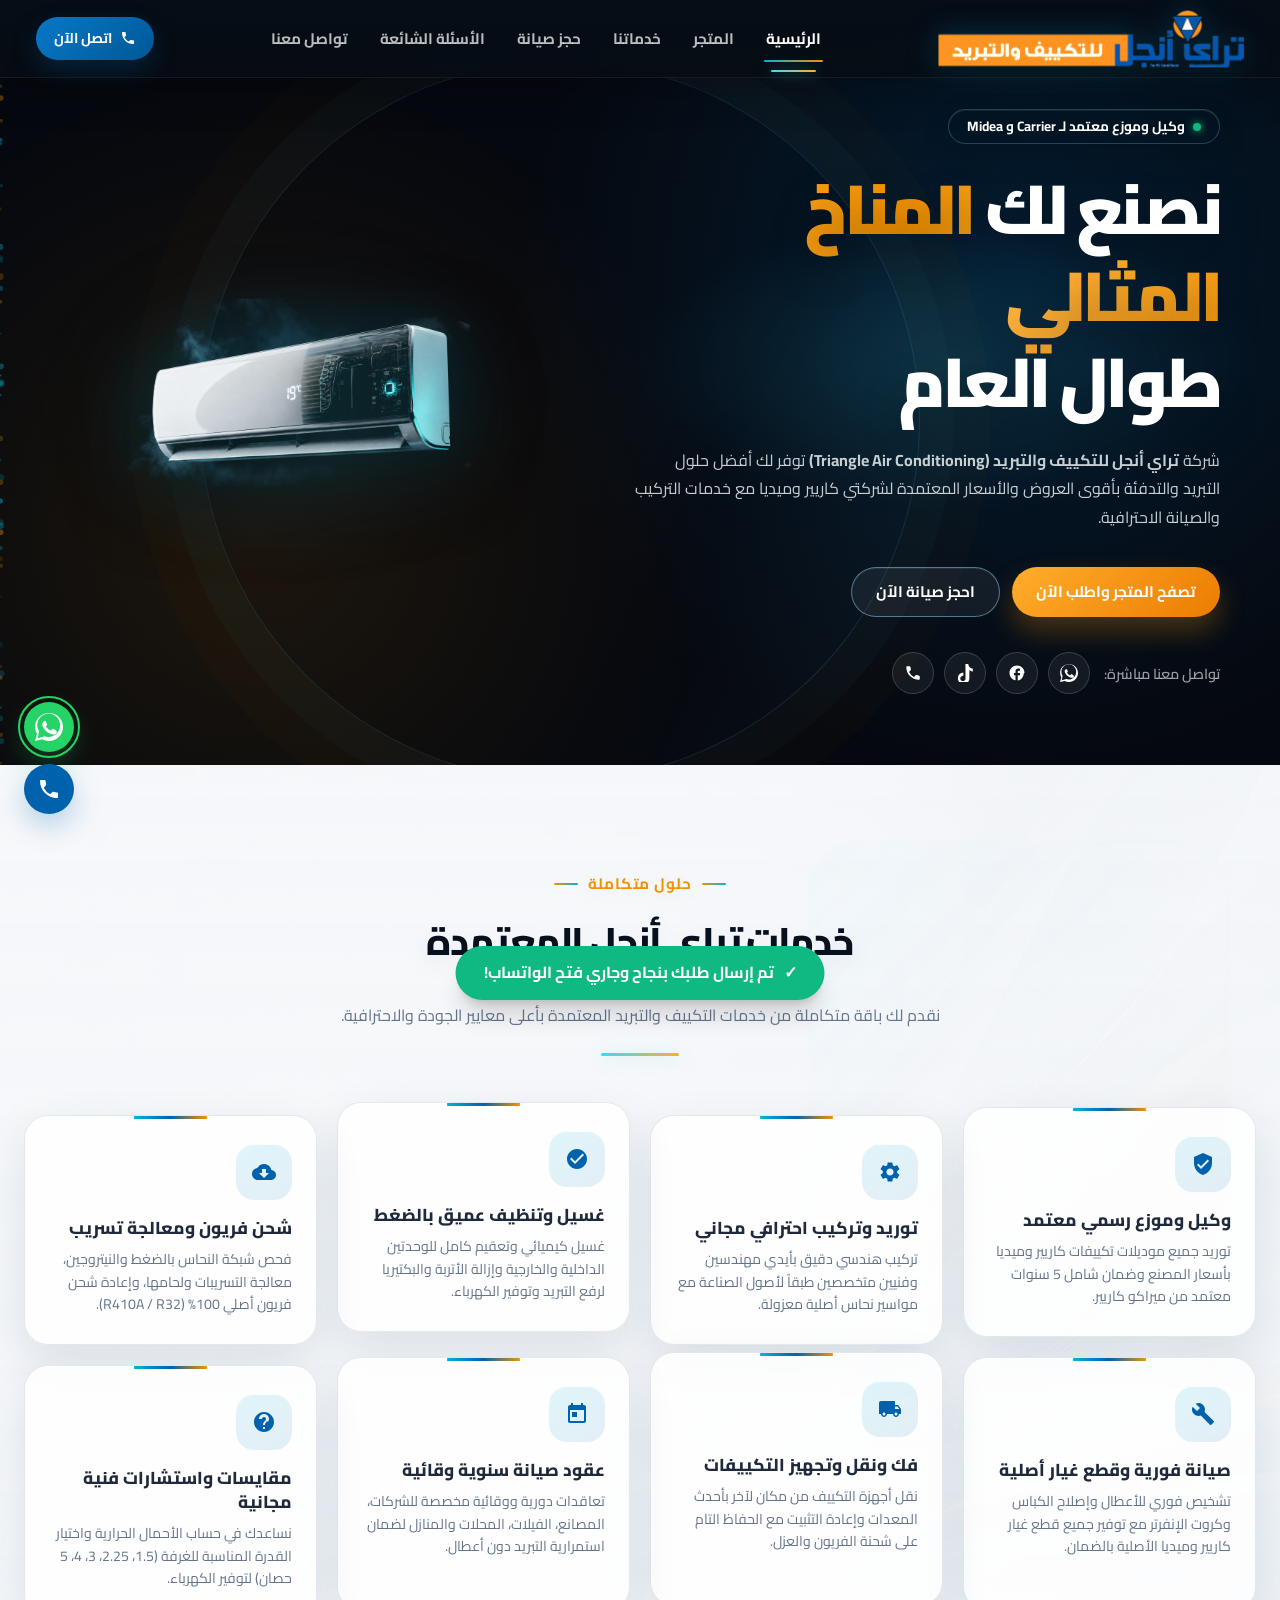
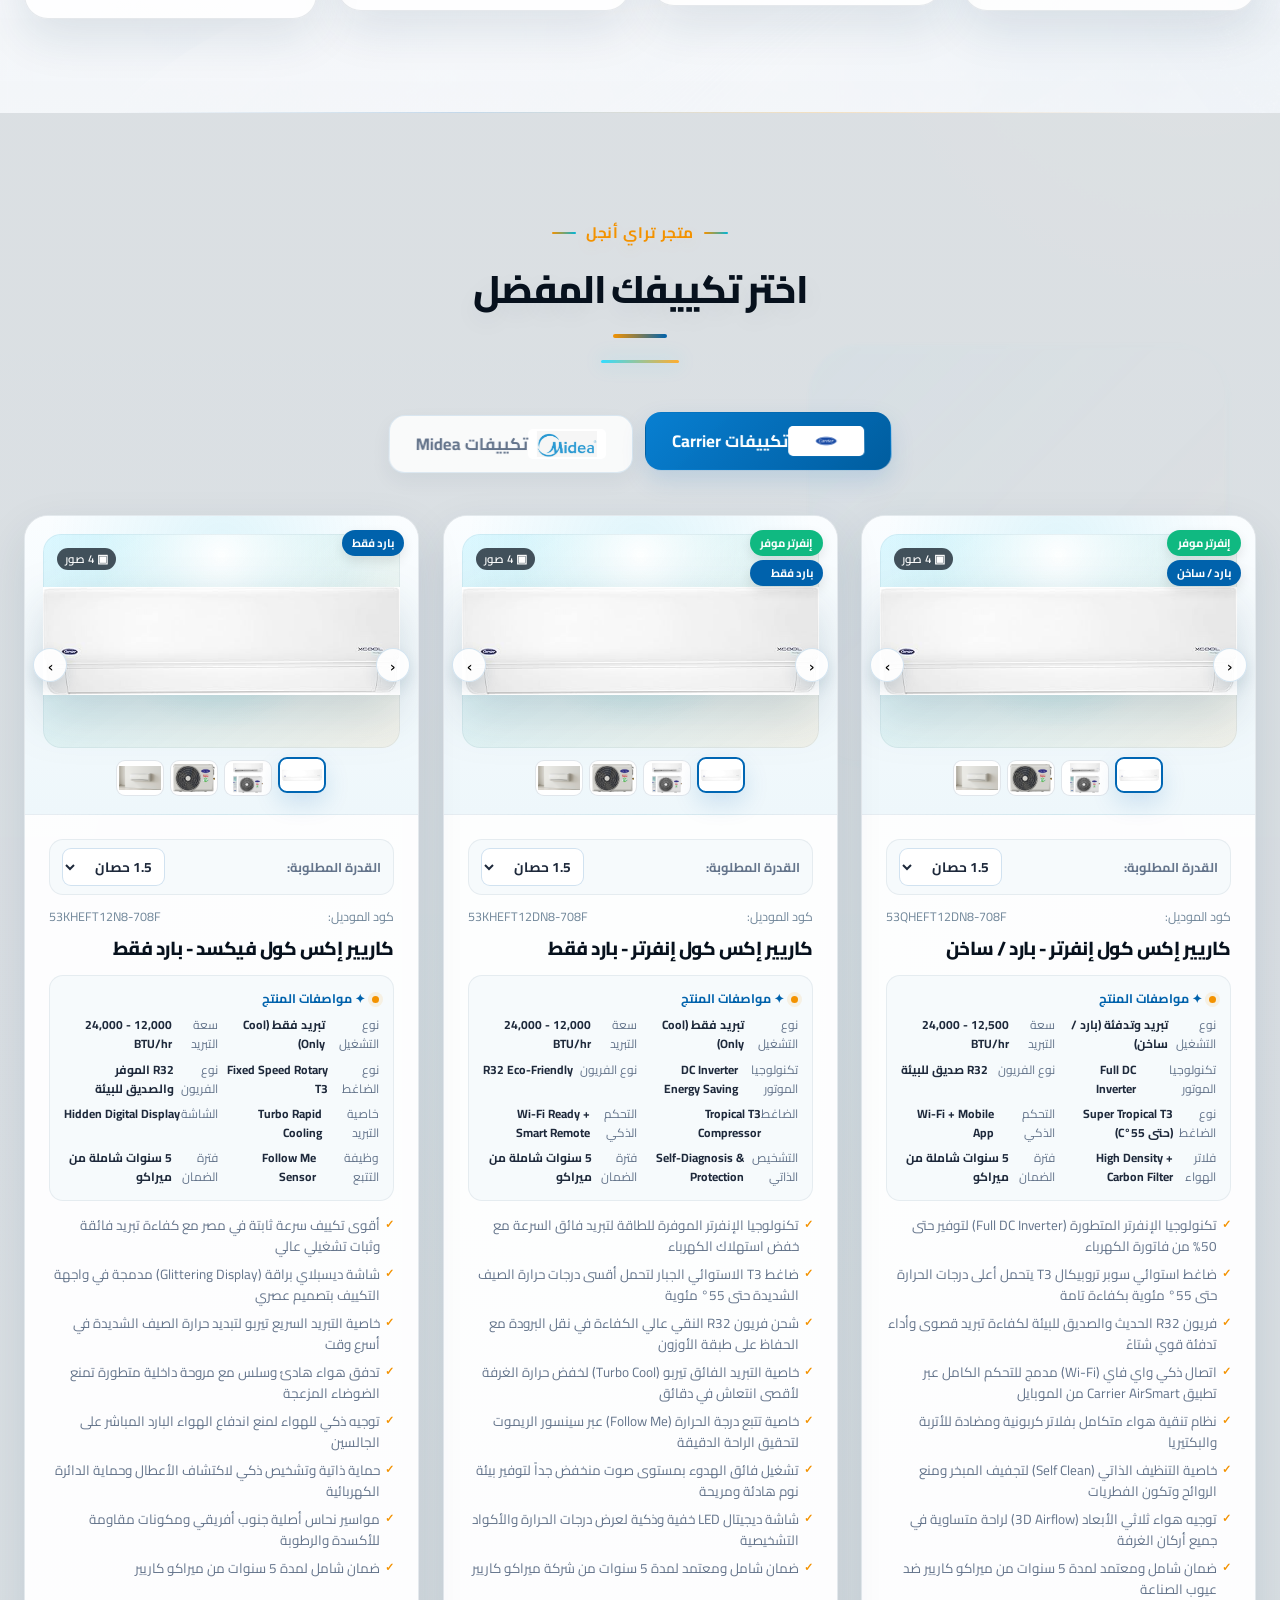
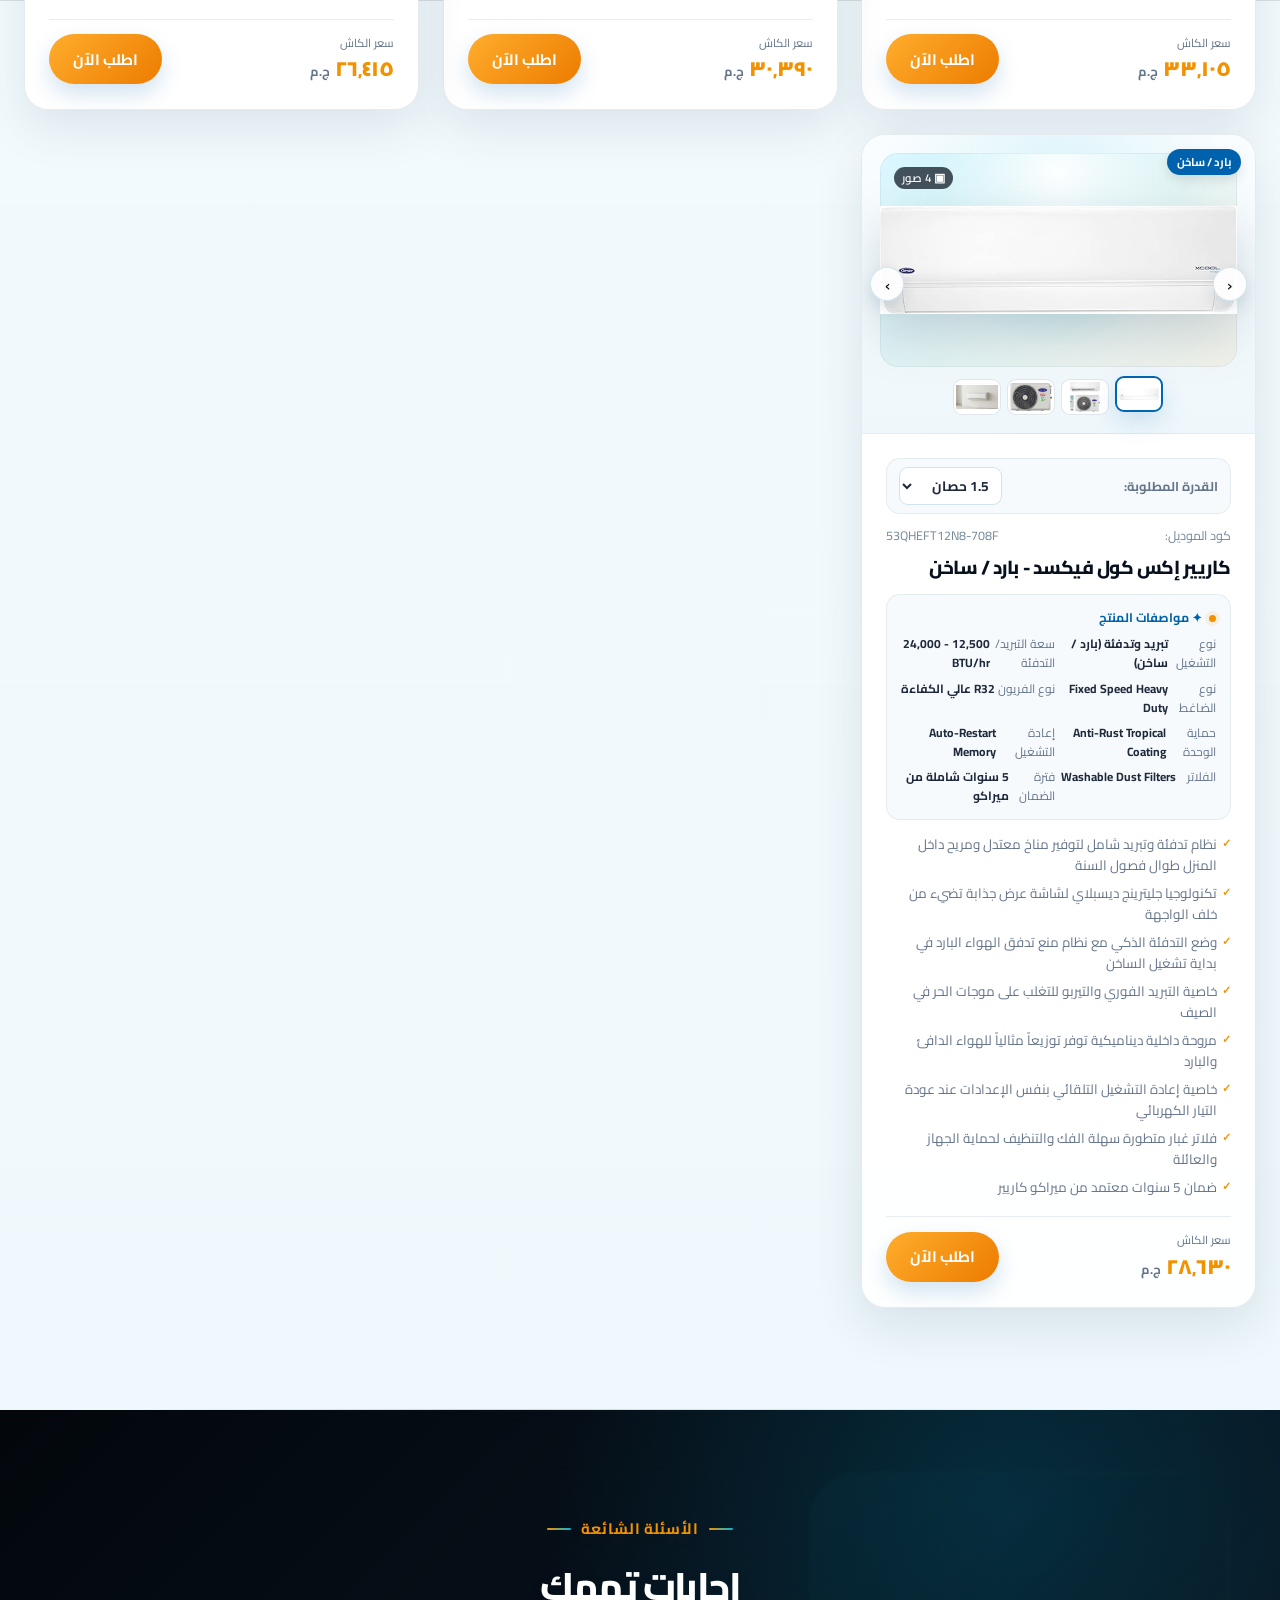
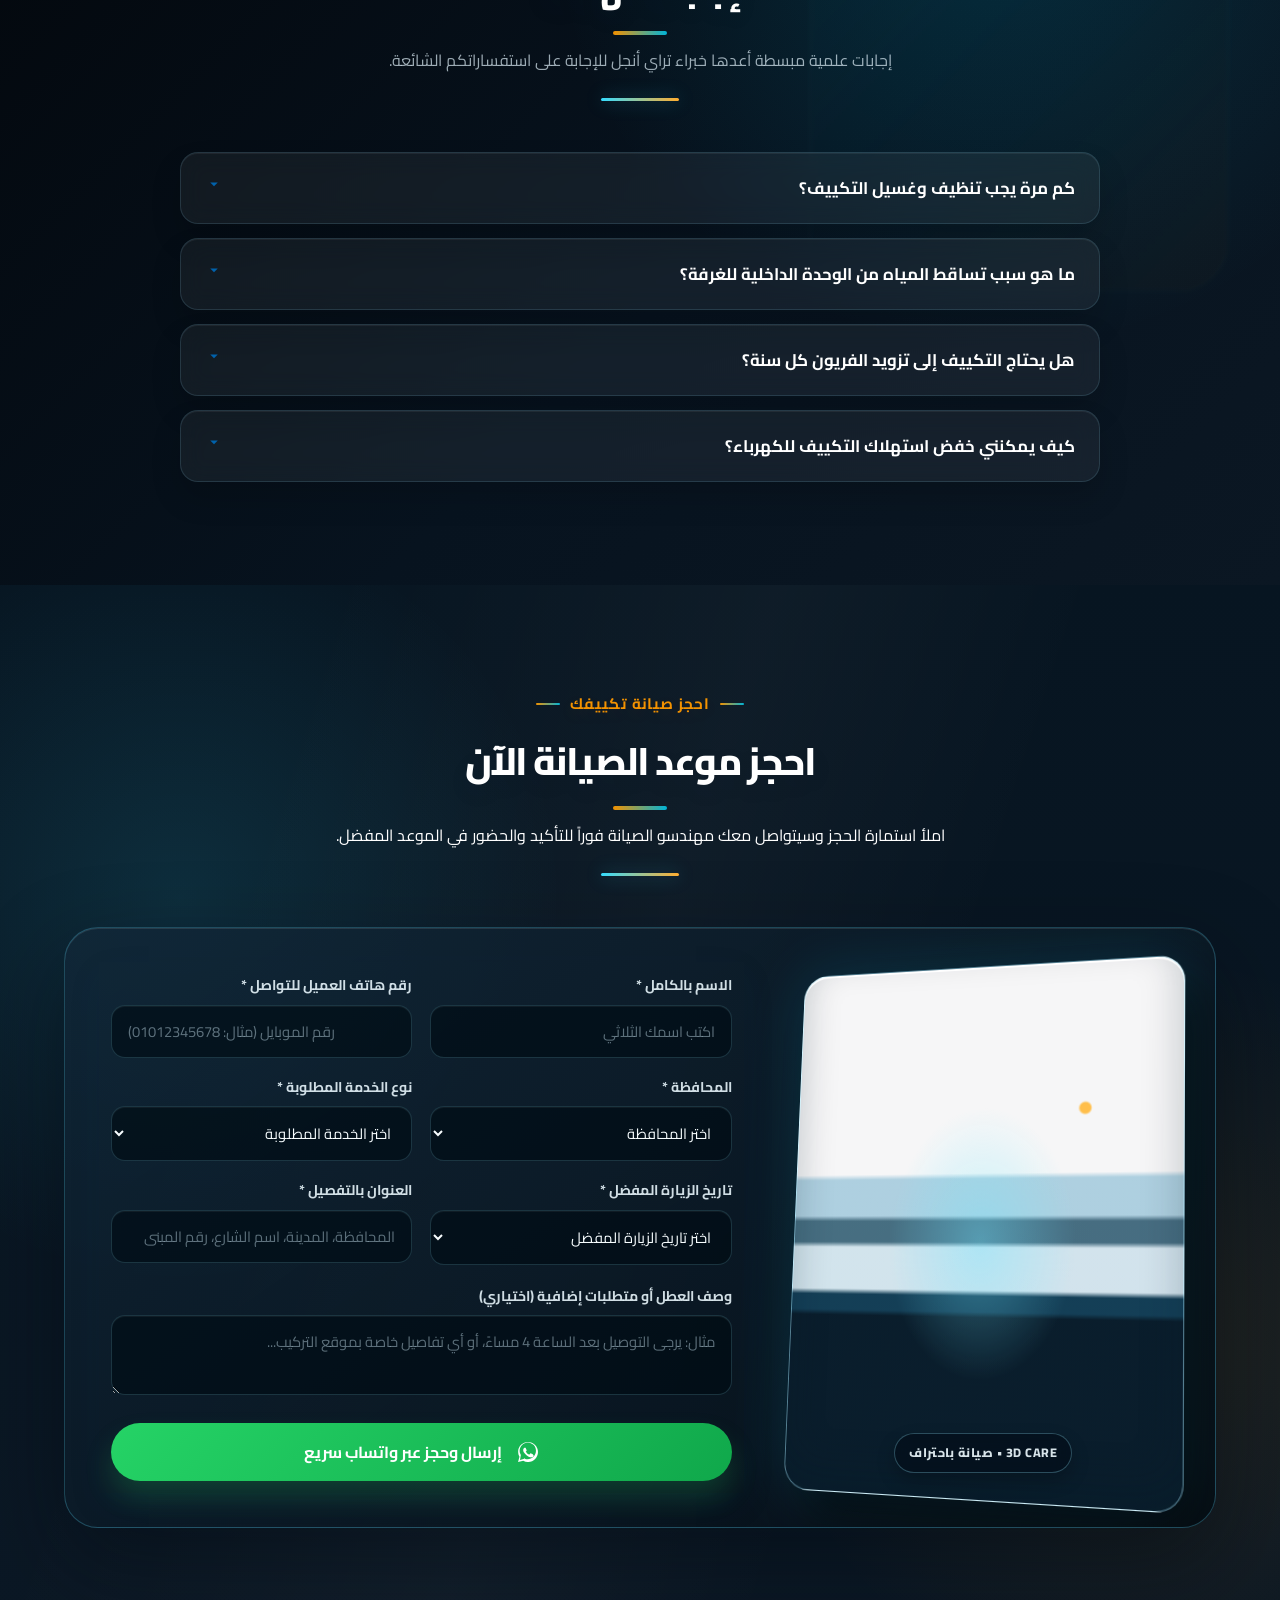
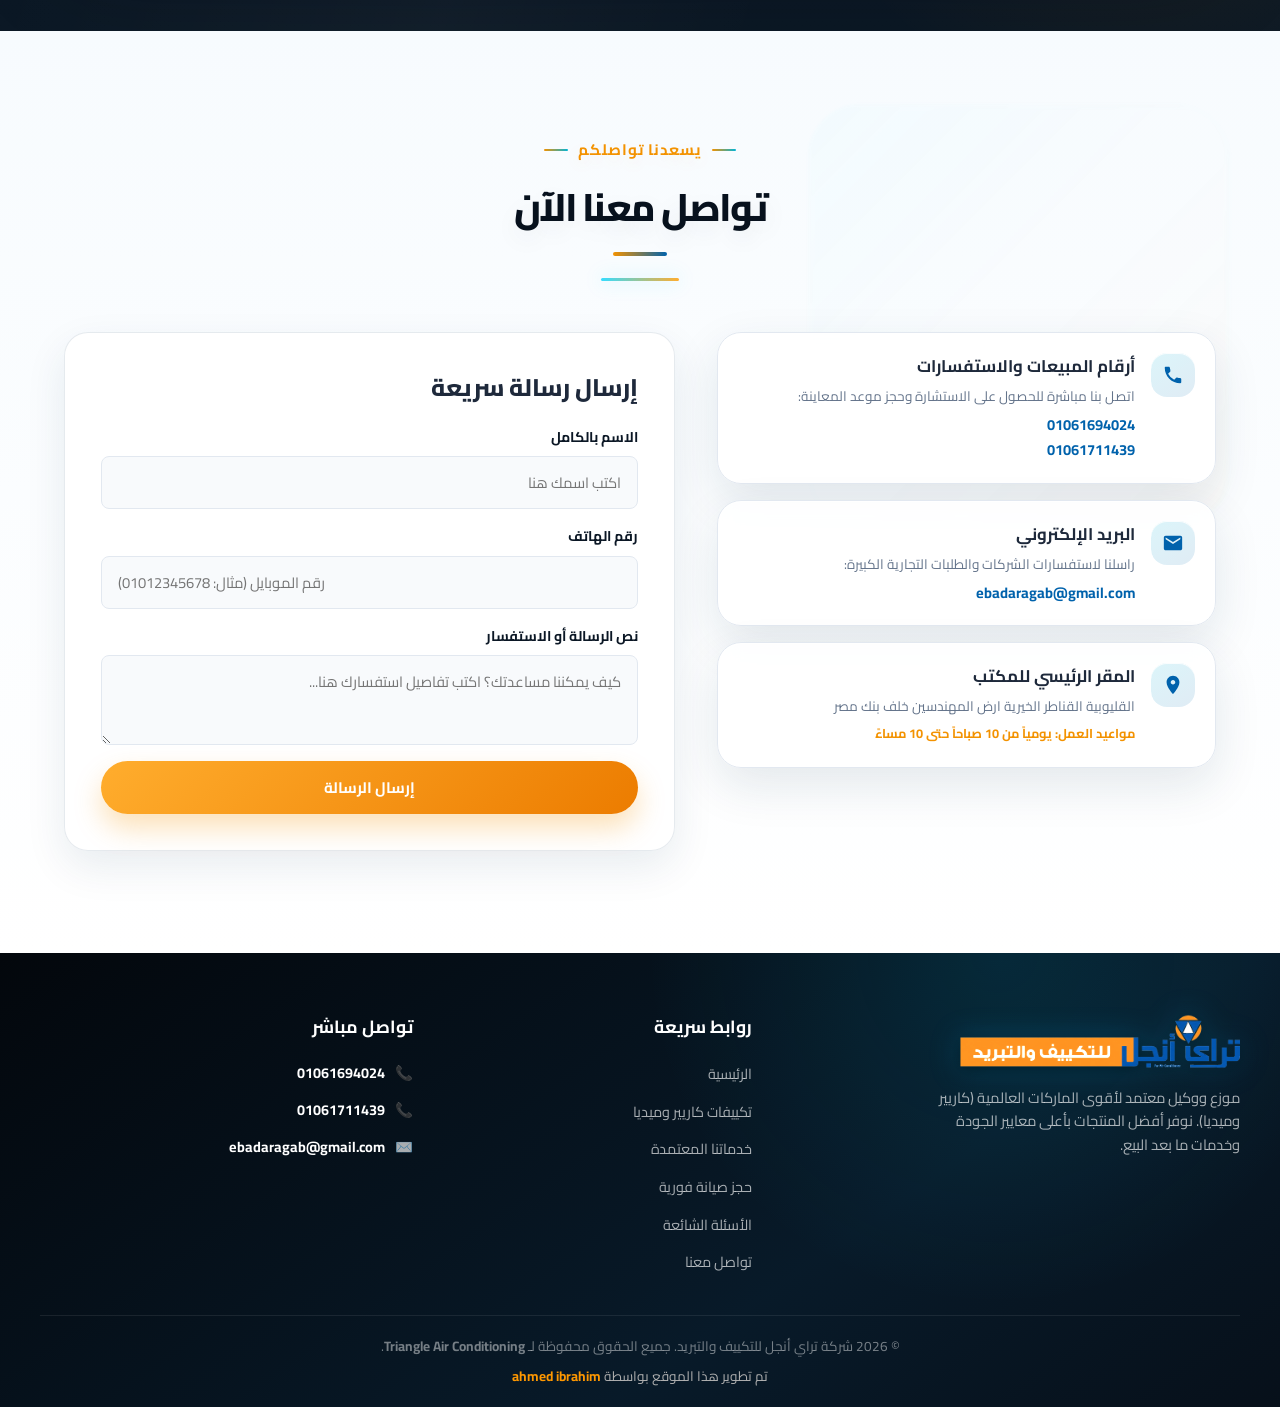
<file: index.html>
﻿<!DOCTYPE html>
<html lang="ar" dir="rtl">
<head>
  <meta charset="UTF-8">
  <meta name="viewport" content="width=device-width, initial-scale=1.0, viewport-fit=cover">
  <meta name="description" content="تراي أنجل للتكييف والتبريد: تكييفات كاريير وميديا، توريد وتركيب وصيانة وغسيل وشحن فريون في القناطر الخيرية والقليوبية ومصر.">
  <meta name="keywords" content="تراي أنجل, تراي انجل, تراي أنجل للتكييف والتبريد, تكييفات كاريير, تكييفات ميديا, صيانة تكييف, تركيب تكييف, غسيل تكييف, شحن فريون, القناطر الخيرية">
  <meta name="robots" content="index, follow, max-image-preview:large">
  <meta name="google-site-verification" content="wh2mpItbBtcg8ohhGCt954RNx-lDbg4FfMl7TNk3tZU">
  <meta name="author" content="تراي أنجل للتكييف والتبريد">
  <meta name="theme-color" content="#050608">
  <link rel="canonical" href="https://tryangle-web.pages.dev/">
  <link rel="icon" type="image/png" sizes="1920x1920" href="/assets/tryangle-favicon-final.png">
  <link rel="apple-touch-icon" href="/assets/tryangle-favicon-final.png">
  <meta property="og:locale" content="ar_EG">
  <meta property="og:type" content="website">
  <meta property="og:site_name" content="تراي أنجل للتكييف والتبريد">
  <meta property="og:title" content="تراي أنجل للتكييف والتبريد | تكييفات وصيانة">
  <meta property="og:description" content="وكيل وموزع معتمد لتكييفات كاريير وميديا مع خدمات التركيب والصيانة في القناطر الخيرية والقليوبية.">
  <meta property="og:url" content="https://tryangle-web.pages.dev/">
  <meta property="og:image" content="https://tryangle-web.pages.dev/assets/tryangle-hero-atmosphere_dbd79ad4.jpg">
  <meta property="og:image:alt" content="تراي أنجل للتكييف والتبريد - تكييفات Carrier وMidea">
  <meta name="twitter:card" content="summary_large_image">
  <meta name="twitter:title" content="تراي أنجل للتكييف والتبريد">
  <meta name="twitter:description" content="تكييفات كاريير وميديا، تركيب وصيانة وغسيل وشحن فريون.">
  <meta name="twitter:image" content="https://tryangle-web.pages.dev/assets/tryangle-hero-atmosphere_dbd79ad4.jpg">
  <title>تراي أنجل للتكييف والتبريد | تكييفات كاريير وميديا وصيانة</title>
  <script type="application/ld+json">
  {
    "@context": "https://schema.org",
    "@type": "WebSite",
    "@id": "https://tryangle-web.pages.dev/#website",
    "url": "https://tryangle-web.pages.dev/",
    "name": "تراي أنجل للتكييف والتبريد",
    "alternateName": "Try Angle Air Conditioning & Cooling",
    "inLanguage": "ar-EG"
  }
  </script>
  <script type="application/ld+json">
  {
    "@context": "https://schema.org",
    "@type": "HVACBusiness",
    "name": "تراي أنجل للتكييف والتبريد",
    "alternateName": "Triangle Air Conditioning",
    "url": "https://tryangle-web.pages.dev/",
    "logo": "https://tryangle-web.pages.dev/assets/tryangle-logo-clean.png",
    "image": "https://tryangle-web.pages.dev/assets/tryangle-hero-atmosphere_dbd79ad4.jpg",
    "description": "وكيل وموزع معتمد لتكييفات كاريير وميديا مع خدمات التوريد والتركيب والصيانة.",
    "telephone": "+201061694024",
    "email": "ebadaragab@gmail.com",
    "address": {
      "@type": "PostalAddress",
      "streetAddress": "أرض المهندسين خلف بنك مصر",
      "addressLocality": "القناطر الخيرية",
      "addressRegion": "القليوبية",
      "addressCountry": "EG"
    },
    "areaServed": ["القناطر الخيرية", "القليوبية", "القاهرة", "الجيزة"],
    "openingHours": "Mo-Su 10:00-22:00",
    "sameAs": [
      "https://www.facebook.com/share/17yf9LtdmD/?mibextid=wwXIfr",
      "https://www.tiktok.com/@tryangel18?_r=1&_t=ZS-98AHp9YRBE9"
    ],
    "brand": [
      { "@type": "Brand", "name": "Carrier" },
      { "@type": "Brand", "name": "Midea" }
    ]
  }
  </script>
  <style id="site-styles">
/* ==========================================================================
   1. استيراد الخطوط والتهيئة العامة ونظام الألوان (Theme & Variables)
   ========================================================================== */
/* فلسفة الملف: واجهة الخدمة الموثوقة — الهاتف أولًا، لا تمدد أفقي، بطاقات واضحة، ومسافات مريحة مع الحفاظ على هوية الأزرق والبرتقالي. */
@import url('https://fonts.googleapis.com/css2?family=Cairo:wght@300;400;500;600;700;800;900&display=swap');

:root {
  --primary-blue: #0062ac;
  --primary-blue-light: #0088eb;
  --ice-blue: #00b4d8;
  --ice-blue-glow: rgba(0, 180, 216, 0.35);

  --primary-orange: #f39200;
  --primary-orange-light: #ffaa2b;
  --solar-glow: rgba(243, 146, 0, 0.35);

  --dark-bg: #0a0b0d;
  --dark-surface: #12161a;
  --dark-surface-2: #1a222c;
  --bg-light: #f5f7fa;
  --card-bg: #ffffff;

  --text-dark: #1e293b;
  --text-muted: #64748b;
  --text-light: #f8fafc;

  --border-light: #e2e8f0;
  --border-dark: rgba(255, 255, 255, 0.08);

  --shadow-sm: 0 2px 4px rgba(0, 0, 0, 0.05);
  --shadow-md: 0 10px 15px -3px rgba(0, 0, 0, 0.1), 0 4px 6px -4px rgba(0, 0, 0, 0.1);
  --shadow-lg: 0 20px 25px -5px rgba(0, 0, 0, 0.15), 0 8px 10px -6px rgba(0, 0, 0, 0.15);

  --transition-fast: 0.2s ease;
  --transition-normal: 0.3s cubic-bezier(0.4, 0, 0.2, 1);
  --transition-bounce: 0.4s cubic-bezier(0.34, 1.56, 0.64, 1);

  --radius-sm: 8px;
  --radius-md: 12px;
  --radius-lg: 20px;

  --navbar-height: 85px;
}

*, *::before, *::after {
  box-sizing: border-box;
  margin: 0;
  padding: 0;
}

html {
  scroll-behavior: smooth;
  font-family: 'Cairo', sans-serif;
  direction: rtl;
  color: var(--text-dark);
  background-color: var(--bg-light);
  overflow-x: hidden;
}

body {
  min-height: 100vh;
  line-height: 1.6;
  overflow-x: hidden;
  position: relative;
}

a {
  text-decoration: none;
  color: inherit;
  transition: var(--transition-fast);
}

ul {
  list-style: none;
}

button, input, textarea, select {
  font-family: inherit;
  border: none;
  outline: none;
}

img {
  max-width: 100%;
  height: auto;
  display: block;
}

/* شريط التمرير */
::-webkit-scrollbar {
  width: 10px;
}
::-webkit-scrollbar-track {
  background: var(--dark-bg);
}
::-webkit-scrollbar-thumb {
  background: var(--primary-blue);
  border-radius: var(--radius-sm);
  border: 2px solid var(--dark-bg);
}
::-webkit-scrollbar-thumb:hover {
  background: var(--primary-orange);
}

/* ==========================================================================
   2. شاشة التحميل المسبق الأصلية (Preloader)
   ========================================================================== */
.preloader {
  position: fixed;
  inset: 0;
  background: #080a0d;
  z-index: 99999;
  display: flex;
  align-items: center;
  justify-content: center;
  transition: opacity 0.5s ease, visibility 0.5s ease;
}

.preloader.fade-out {
  opacity: 0;
  visibility: hidden;
  pointer-events: none;
}

.preloader-content {
  text-align: center;
  display: flex;
  flex-direction: column;
  align-items: center;
  gap: 14px;
}

.preloader-kicker {
  font-size: 0.9rem;
  color: var(--ice-blue);
  letter-spacing: 2px;
}

.preloader-logo-wrapper {
  position: relative;
  width: 60px;
  height: 60px;
}

.preloader-logo-badge {
  width: 100%;
  height: 100%;
  background: linear-gradient(135deg, var(--primary-blue), var(--primary-orange));
  clip-path: polygon(50% 0%, 0% 100%, 100% 100%);
  animation: preloaderPulse 1.8s infinite ease-in-out;
}

.preloader-text {
  font-size: 1.25rem;
  font-weight: 800;
  color: #ffffff;
}

.preloader-progress {
  width: 160px;
  height: 4px;
  background: rgba(255, 255, 255, 0.1);
  border-radius: 4px;
  overflow: hidden;
  position: relative;
}

.preloader-progress span {
  position: absolute;
  top: 0;
  right: 0;
  bottom: 0;
  width: 50%;
  background: linear-gradient(90deg, var(--ice-blue), var(--primary-orange));
  border-radius: 4px;
  animation: preloaderBar 1.4s infinite ease-in-out;
}

@keyframes preloaderPulse {
  0%, 100% { transform: scale(0.95); opacity: 0.9; }
  50% { transform: scale(1.08); opacity: 1; }
}

@keyframes preloaderBar {
  0% { transform: translateX(120%); }
  100% { transform: translateX(-220%); }
}

/* ==========================================================================
   3. شريط التنقل العلوي الأصلي (Navbar & Glass Header)
   ========================================================================== */
header {
  position: fixed;
  top: 0;
  left: 0;
  width: 100%;
  height: var(--navbar-height);
  z-index: 1000;
  transition: var(--transition-normal);
}

.glass {
  background: rgba(10, 11, 13, 0.85);
  backdrop-filter: blur(12px);
  -webkit-backdrop-filter: blur(12px);
  border-bottom: 1px solid var(--border-dark);
}

header.header-scrolled {
  height: 70px;
  background: rgba(8, 10, 12, 0.95);
  box-shadow: 0 4px 20px rgba(0, 0, 0, 0.4);
}

.nav-container {
  max-width: 1200px;
  height: 100%;
  margin: 0 auto;
  padding: 0 24px;
  display: flex;
  align-items: center;
  justify-content: space-between;
}

/* الشعار الأصلي تماماً */
.logo {
  display: flex;
  align-items: center;
  gap: 12px;
}

.logo-badge {
  width: 28px;
  height: 28px;
  background: linear-gradient(135deg, var(--primary-blue), var(--primary-orange));
  clip-path: polygon(50% 0%, 0% 100%, 100% 100%);
  filter: drop-shadow(0 0 6px rgba(0, 98, 172, 0.5));
}

.logo-text {
  display: flex;
  flex-direction: column;
}

.logo-main {
  font-size: 1.3rem;
  font-weight: 800;
  color: white;
  letter-spacing: -0.5px;
  line-height: 1.1;
}

.logo-sub {
  font-size: 0.75rem;
  font-weight: 600;
  color: var(--primary-orange);
}

.nav-menu {
  display: flex;
  align-items: center;
  gap: 28px;
}

.nav-link {
  font-size: 0.95rem;
  font-weight: 600;
  color: rgba(255, 255, 255, 0.8);
  position: relative;
  padding: 6px 0;
  transition: var(--transition-fast);
}

.nav-link::after {
  content: '';
  position: absolute;
  bottom: 0;
  right: 0;
  width: 0;
  height: 2px;
  background: var(--primary-orange);
  transition: var(--transition-normal);
}

.nav-link:hover, .nav-link.active {
  color: white;
}

.nav-link:hover::after, .nav-link.active::after {
  width: 100%;
}

.nav-actions {
  display: flex;
  align-items: center;
  gap: 16px;
}

.nav-btn-call {
  display: inline-flex;
  align-items: center;
  gap: 8px;
  background-color: var(--primary-blue);
  color: white;
  padding: 8px 18px;
  border-radius: var(--radius-md);
  font-weight: 700;
  font-size: 0.88rem;
  transition: var(--transition-normal);
}

.nav-btn-call:hover {
  background-color: #004d88;
  transform: translateY(-2px);
  box-shadow: 0 4px 12px rgba(0, 98, 172, 0.4);
}

.menu-toggle {
  display: none;
  flex-direction: column;
  gap: 5px;
  cursor: pointer;
  padding: 6px;
}

.menu-toggle span {
  width: 24px;
  height: 2.5px;
  background: white;
  border-radius: 2px;
  transition: var(--transition-normal);
}

/* ==========================================================================
   4. القسم الرئيسي (Hero Section)
   ========================================================================== */
.hero {
  position: relative;
  min-height: 100vh;
  padding-top: calc(var(--navbar-height) + 30px);
  padding-bottom: 60px;
  background-color: var(--dark-bg);
  background-image:
    radial-gradient(circle at 80% 20%, rgba(0, 98, 172, 0.25) 0%, transparent 40%),
    radial-gradient(circle at 20% 80%, rgba(243, 146, 0, 0.15) 0%, transparent 40%);
  color: white;
  display: flex;
  align-items: center;
  justify-content: center;
  overflow: hidden;
}

.hero-air-canvas {
  position: absolute;
  top: 0;
  left: 0;
  width: 100%;
  height: 100%;
  pointer-events: none;
  z-index: 1;
}

.hero-container {
  max-width: 1200px;
  width: 100%;
  margin: 0 auto;
  padding: 0 24px;
  position: relative;
  z-index: 2;
}

.authorized-badge {
  display: inline-flex;
  align-items: center;
  gap: 8px;
  background: rgba(255, 255, 255, 0.08);
  border: 1px solid rgba(255, 255, 255, 0.15);
  padding: 6px 18px;
  border-radius: 50px;
  box-shadow: var(--shadow-sm);
  backdrop-filter: blur(8px);
}

.badge-dot {
  width: 8px;
  height: 8px;
  background-color: #10b981;
  border-radius: 50%;
  box-shadow: 0 0 8px #10b981;
}

.badge-text {
  font-size: 0.85rem;
  font-weight: 700;
  color: white;
}

.hero-title {
  font-size: 3.2rem;
  font-weight: 900;
  line-height: 1.25;
  margin-bottom: 20px;
}

.hero-title span {
  color: var(--primary-orange);
  background: linear-gradient(135deg, var(--primary-orange), #ffb84d);
  -webkit-background-clip: text;
  -webkit-text-fill-color: transparent;
}

.hero-description {
  font-size: 1.15rem;
  color: rgba(255, 255, 255, 0.75);
  margin-bottom: 35px;
  line-height: 1.8;
}

.hero-cta {
  display: flex;
  align-items: center;
  gap: 16px;
  margin-bottom: 35px;
  flex-wrap: wrap;
}

.btn {
  display: inline-flex;
  align-items: center;
  justify-content: center;
  gap: 8px;
  padding: 12px 28px;
  border-radius: var(--radius-md);
  font-weight: 700;
  cursor: pointer;
  transition: var(--transition-normal);
  font-size: 0.95rem;
}

.btn-primary {
  background-color: var(--primary-orange);
  color: white;
  box-shadow: 0 4px 14px rgba(243, 146, 0, 0.35);
}

.btn-primary:hover {
  background-color: #d88100;
  transform: translateY(-3px);
  box-shadow: 0 6px 20px rgba(243, 146, 0, 0.5);
}

.btn-glow {
  position: relative;
  overflow: hidden;
}

.btn-glow::before {
  content: '';
  position: absolute;
  top: 0;
  left: -100%;
  width: 100%;
  height: 100%;
  background: linear-gradient(90deg, transparent, rgba(255, 255, 255, 0.25), transparent);
  transition: 0.5s ease;
}

.btn-glow:hover::before {
  left: 100%;
}

.btn-secondary {
  background-color: transparent;
  color: white;
  border: 2px solid var(--primary-blue);
}

.btn-secondary:hover {
  background-color: var(--primary-blue);
  transform: translateY(-3px);
  box-shadow: 0 6px 20px rgba(0, 98, 172, 0.35);
}

.social-links {
  display: flex;
  align-items: center;
  gap: 14px;
}

.social-title {
  font-size: 0.9rem;
  color: rgba(255, 255, 255, 0.6);
  font-weight: 600;
}

.social-icons {
  display: flex;
  align-items: center;
  gap: 10px;
}

.social-icon {
  width: 40px;
  height: 40px;
  border-radius: 50%;
  background: rgba(255, 255, 255, 0.08);
  border: 1px solid rgba(255, 255, 255, 0.12);
  display: flex;
  align-items: center;
  justify-content: center;
  color: white;
  transition: var(--transition-bounce);
}

.social-icon .icon-svg {
  width: 18px;
  height: 18px;
  fill: currentColor;
}

.social-icon:hover {
  transform: translateY(-3px) scale(1.1);
}

.whatsapp-icon:hover { background: #25d366; border-color: #25d366; }
.facebook-icon:hover { background: #1877f2; border-color: #1877f2; }
.tiktok-icon:hover { background: #000000; border-color: #ff0050; }
.phone-icon:hover { background: var(--primary-orange); border-color: var(--primary-orange); }

/* ==========================================================================
   5. قسم خدمات تراي أنجل الشاملة (8 خدمات متكاملة)
   ========================================================================== */
.features-section {
  padding: 80px 24px;
  max-width: 1200px;
  margin: 0 auto;
}

.section-header {
  text-align: center;
  margin-bottom: 50px;
}

.section-subtitle {
  font-size: 0.95rem;
  font-weight: 700;
  color: var(--primary-orange);
  text-transform: uppercase;
  letter-spacing: 1px;
  display: block;
  margin-bottom: 8px;
}

.section-title {
  font-size: 2.2rem;
  font-weight: 800;
  color: var(--text-dark);
}

.text-white {
  color: white !important;
}

.text-muted {
  color: rgba(255, 255, 255, 0.6) !important;
}

.section-desc {
  font-size: 1rem;
  max-width: 650px;
  margin: 10px auto 0;
  color: var(--text-muted);
}

.features-grid {
  display: grid;
  grid-template-columns: repeat(4, 1fr);
  gap: 22px;
}

.feature-card {
  background: var(--card-bg);
  padding: 26px 20px;
  border-radius: var(--radius-lg);
  border: 1px solid var(--border-light);
  box-shadow: var(--shadow-sm);
  transition: var(--transition-normal);
  text-align: right;
  display: flex;
  flex-direction: column;
}

.feature-card:hover {
  transform: translateY(-5px);
  box-shadow: var(--shadow-md);
  border-color: rgba(0, 98, 172, 0.3);
}

.feature-icon-wrapper {
  width: 50px;
  height: 50px;
  border-radius: var(--radius-md);
  background-color: rgba(0, 98, 172, 0.1);
  color: var(--primary-blue);
  display: flex;
  align-items: center;
  justify-content: center;
  margin-bottom: 16px;
  transition: var(--transition-fast);
}

.feature-card:hover .feature-icon-wrapper {
  background-color: var(--primary-blue);
  color: white;
}

.feature-icon-wrapper .icon-svg {
  width: 24px;
  height: 24px;
  fill: currentColor;
}

.feature-card h3 {
  font-size: 1.08rem;
  font-weight: 800;
  margin-bottom: 8px;
  color: var(--text-dark);
  line-height: 1.4;
}

.feature-card p {
  font-size: 0.88rem;
  color: var(--text-muted);
  line-height: 1.6;
}

/* ==========================================================================
   6. متجر التكييفات (Store Section - التكييفات ثابتة تماماً)
   ========================================================================== */
.store-section {
  padding: 80px 24px;
  max-width: 1200px;
  margin: 0 auto;
}

.brand-tabs-container {
  display: flex;
  justify-content: center;
  gap: 16px;
  margin-bottom: 40px;
}

.brand-tab-btn {
  display: inline-flex;
  align-items: center;
  padding: 12px 30px;
  background-color: white;
  border: 2px solid var(--border-light);
  border-radius: var(--radius-md);
  color: var(--text-muted);
  font-size: 1.05rem;
  font-weight: 700;
  cursor: pointer;
  transition: var(--transition-normal);
  box-shadow: var(--shadow-sm);
}

.brand-tab-btn:hover {
  border-color: var(--primary-blue);
  color: var(--primary-blue);
}

.brand-tab-btn.active {
  background-color: var(--primary-blue);
  border-color: var(--primary-blue);
  color: white;
  box-shadow: 0 4px 14px rgba(0, 98, 172, 0.35);
}

.brand-tab-btn.midea-tab.active {
  background-color: #0088cc;
  border-color: #0088cc;
}

.products-grid {
  display: grid;
  grid-template-columns: repeat(auto-fill, minmax(340px, 1fr));
  gap: 28px;
  transition: opacity 0.25s ease, transform 0.25s ease;
}

/* كارت التكييف: ثابت، مستقر، واضح تماماً */
.product-card {
  background: white;
  border-radius: var(--radius-lg);
  border: 1px solid var(--border-light);
  overflow: hidden;
  box-shadow: var(--shadow-sm);
  display: flex;
  flex-direction: column;
  transition: var(--transition-normal);
  transform: none !important;
}

.product-card:hover {
  box-shadow: var(--shadow-md);
  border-color: rgba(0, 98, 172, 0.25);
}

.product-img-wrapper {
  position: relative;
  background-color: #f8fafc;
  padding: 16px;
  border-bottom: 1px solid var(--border-light);
}

.product-image-stage {
  height: 200px;
  display: flex;
  align-items: center;
  justify-content: center;
  position: relative;
}

.product-img {
  max-height: 160px;
  object-fit: contain;
}

.product-gallery-count {
  position: absolute;
  top: 8px;
  left: 8px;
  background: rgba(0, 0, 0, 0.6);
  color: white;
  font-size: 0.72rem;
  padding: 2px 8px;
  border-radius: 12px;
  font-weight: 600;
}

.product-badges {
  position: absolute;
  top: 8px;
  right: 8px;
  display: flex;
  flex-direction: column;
  gap: 4px;
}

.badge-inverter {
  background-color: #10b981;
  color: white;
  font-size: 0.7rem;
  font-weight: 700;
  padding: 2px 8px;
  border-radius: 4px;
}

.badge-type {
  background-color: var(--primary-blue);
  color: white;
  font-size: 0.7rem;
  font-weight: 700;
  padding: 2px 8px;
  border-radius: 4px;
}

.gallery-nav {
  position: absolute;
  top: 50%;
  transform: translateY(-50%);
  width: 28px;
  height: 28px;
  background: rgba(255, 255, 255, 0.9);
  border: 1px solid var(--border-light);
  border-radius: 50%;
  display: flex;
  align-items: center;
  justify-content: center;
  font-size: 1.1rem;
  cursor: pointer;
  transition: var(--transition-fast);
}

.gallery-prev { right: 8px; }
.gallery-next { left: 8px; }

.gallery-nav:hover {
  background: var(--primary-blue);
  color: white;
}

.product-thumbnails {
  display: flex;
  gap: 6px;
  justify-content: center;
  margin-top: 10px;
}

.product-thumb {
  width: 40px;
  height: 30px;
  border-radius: 4px;
  border: 1px solid var(--border-light);
  background: white;
  overflow: hidden;
  cursor: pointer;
  padding: 2px;
}

.product-thumb img {
  width: 100%;
  height: 100%;
  object-fit: contain;
}

.product-thumb.active {
  border-color: var(--primary-blue);
}

.product-info {
  padding: 20px;
  display: flex;
  flex-direction: column;
  flex-grow: 1;
}

.variant-selector-wrapper {
  display: flex;
  align-items: center;
  justify-content: space-between;
  background-color: #f1f5f9;
  padding: 6px 12px;
  border-radius: var(--radius-sm);
  margin-bottom: 12px;
}

.capacity-lbl {
  font-size: 0.8rem;
  font-weight: 700;
  color: var(--text-muted);
}

.variant-select {
  background: white;
  color: var(--text-dark);
  font-weight: 700;
  font-size: 0.85rem;
  padding: 4px 8px;
  border-radius: 4px;
  border: 1px solid var(--border-light);
  cursor: pointer;
}

.product-model-row {
  display: flex;
  justify-content: space-between;
  font-size: 0.78rem;
  color: var(--text-muted);
  margin-bottom: 6px;
}

.product-name {
  font-size: 1.18rem;
  font-weight: 800;
  color: var(--text-dark);
  margin-bottom: 12px;
}

.product-specs {
  background: #f8fafc;
  border-radius: var(--radius-sm);
  padding: 10px 12px;
  margin-bottom: 14px;
}

.product-specs-heading {
  font-size: 0.78rem;
  font-weight: 700;
  color: var(--primary-blue);
  margin-bottom: 6px;
}

.product-specs-grid {
  display: grid;
  grid-template-columns: 1fr 1fr;
  gap: 6px;
}

.product-spec-item {
  display: flex;
  justify-content: space-between;
  font-size: 0.75rem;
  color: var(--text-muted);
}

.product-spec-item strong {
  color: var(--text-dark);
}

.product-features-list {
  display: flex;
  flex-direction: column;
  gap: 6px;
  margin-bottom: 18px;
}

.product-features-list li {
  font-size: 0.84rem;
  color: var(--text-muted);
  position: relative;
  padding-right: 14px;
}

.product-features-list li::before {
  content: '•';
  position: absolute;
  right: 0;
  color: var(--primary-orange);
  font-weight: bold;
}

.product-footer {
  margin-top: auto;
  display: flex;
  align-items: center;
  justify-content: space-between;
  padding-top: 14px;
  border-top: 1px solid var(--border-light);
}

.price-container {
  display: flex;
  flex-direction: column;
}

.price-lbl {
  font-size: 0.72rem;
  color: var(--text-muted);
}

.price-val {
  font-size: 1.3rem;
  font-weight: 900;
  color: var(--primary-orange);
}

.price-currency {
  font-size: 0.8rem;
  font-weight: 700;
  color: var(--text-muted);
}

.order-btn {
  padding: 8px 20px;
}

/* ==========================================================================
   7. قسم الأسئلة الشائعة (FAQ Accordion)
   ========================================================================== */
.faq-section {
  padding: 80px 24px;
  max-width: 900px;
  margin: 0 auto;
}

.faq-container {
  display: flex;
  flex-direction: column;
  gap: 14px;
}

.faq-item {
  background: white;
  border-radius: var(--radius-md);
  border: 1px solid var(--border-light);
  overflow: hidden;
  transition: var(--transition-fast);
}

.faq-item:hover {
  border-color: var(--primary-blue);
}

.faq-item.active {
  border-color: var(--primary-orange);
  box-shadow: var(--shadow-sm);
}

.faq-question {
  padding: 18px 24px;
  display: flex;
  align-items: center;
  justify-content: space-between;
  cursor: pointer;
  user-select: none;
}

.faq-question h3 {
  font-size: 1.05rem;
  font-weight: 700;
  color: var(--text-dark);
}

.faq-icon {
  color: var(--primary-blue);
  transition: transform 0.3s ease;
}

.faq-item.active .faq-icon {
  transform: rotate(180deg);
  color: var(--primary-orange);
}

.faq-answer {
  max-height: 0;
  overflow: hidden;
  transition: max-height 0.35s ease;
  background-color: #fafbfc;
}

.faq-answer p {
  padding: 0 24px 20px;
  font-size: 0.92rem;
  color: var(--text-muted);
  line-height: 1.7;
}

/* ==========================================================================
   8. قسم حجز الصيانة (Maintenance Form)
   ========================================================================== */
.maintenance-section {
  padding: 80px 24px;
  background-color: var(--dark-bg);
  color: white;
}

.maintenance-container {
  max-width: 900px;
  margin: 0 auto;
  background: var(--dark-surface);
  border-radius: var(--radius-lg);
  border: 1px solid var(--border-dark);
  padding: 36px;
  box-shadow: var(--shadow-lg);
}

.form-grid {
  display: grid;
  grid-template-columns: 1fr 1fr;
  gap: 18px;
  margin-bottom: 18px;
}

.form-group {
  display: flex;
  flex-direction: column;
  gap: 8px;
}

.form-group.full-width {
  grid-column: span 2;
  margin-bottom: 20px;
}

.form-label {
  font-size: 0.88rem;
  font-weight: 700;
}

.form-control {
  width: 100%;
  padding: 12px 16px;
  border-radius: var(--radius-sm);
  border: 1px solid var(--border-light);
  font-size: 0.92rem;
  transition: var(--transition-fast);
}

.form-control-dark {
  background-color: var(--dark-surface-2);
  border-color: var(--border-dark);
  color: white;
}

.form-control-dark:focus {
  border-color: var(--primary-orange);
}

textarea.form-control {
  resize: vertical;
  min-height: 90px;
}

.submit-btn-whatsapp {
  width: 100%;
  padding: 14px;
  font-size: 1rem;
}

/* ==========================================================================
   9. قسم تواصل معنا (Contact Section)
   ========================================================================== */
.contact-section {
  padding: 80px 24px;
  max-width: 1200px;
  margin: 0 auto;
}

.contact-container {
  display: grid;
  grid-template-columns: 1fr 1.2fr;
  gap: 36px;
}

.contact-info-cards {
  display: flex;
  flex-direction: column;
  gap: 16px;
}

.info-card {
  background: white;
  border-radius: var(--radius-md);
  border: 1px solid var(--border-light);
  padding: 20px;
  display: flex;
  gap: 16px;
  box-shadow: var(--shadow-sm);
  transition: var(--transition-fast);
}

.info-card:hover {
  border-color: var(--primary-blue);
  transform: translateY(-2px);
}

.info-icon {
  width: 44px;
  height: 44px;
  border-radius: var(--radius-sm);
  background-color: rgba(0, 98, 172, 0.1);
  color: var(--primary-blue);
  display: flex;
  align-items: center;
  justify-content: center;
  flex-shrink: 0;
}

.info-icon .icon-svg {
  width: 22px;
  height: 22px;
  fill: currentColor;
}

.info-details h3 {
  font-size: 1.05rem;
  font-weight: 700;
  margin-bottom: 6px;
  color: var(--text-dark);
}

.info-details p {
  font-size: 0.85rem;
  color: var(--text-muted);
  margin-bottom: 4px;
}

.phone-link, .email-link {
  color: var(--primary-blue);
  font-weight: 700;
  font-size: 0.92rem;
  display: inline-block;
  margin-left: 10px;
}

.phone-link:hover, .email-link:hover {
  color: var(--primary-orange);
}

.contact-form-wrapper {
  background: white;
  border-radius: var(--radius-md);
  border: 1px solid var(--border-light);
  padding: 30px;
  box-shadow: var(--shadow-sm);
}

.contact-form h3 {
  font-size: 1.25rem;
  font-weight: 800;
  color: var(--text-dark);
  margin-bottom: 18px;
}

.contact-form .form-group {
  margin-bottom: 16px;
}

.contact-form .form-control {
  background-color: #f8fafc;
}

.contact-form .form-control:focus {
  background-color: white;
  border-color: var(--primary-blue);
}

.submit-btn {
  width: 100%;
}

/* ==========================================================================
   10. الفوتر الأصلي (Footer)
   ========================================================================== */
footer {
  background-color: var(--dark-bg);
  color: white;
  padding: 60px 24px 20px;
}

.footer-container {
  max-width: 1200px;
  margin: 0 auto;
  display: grid;
  grid-template-columns: 1.2fr 0.8fr 1fr;
  gap: 40px;
  padding-bottom: 40px;
  border-bottom: 1px solid var(--border-dark);
}

.footer-brand {
  display: flex;
  flex-direction: column;
  gap: 16px;
}

.footer-brand-desc {
  color: rgba(255, 255, 255, 0.65);
  font-size: 0.92rem;
  max-width: 320px;
}

.footer-links-col h3 {
  font-size: 1.1rem;
  font-weight: 700;
  margin-bottom: 20px;
  color: white;
}

.footer-links-list {
  display: flex;
  flex-direction: column;
  gap: 12px;
}

.footer-links-list a {
  color: rgba(255, 255, 255, 0.65);
  font-size: 0.9rem;
}

.footer-links-list a:hover {
  color: var(--primary-orange);
  padding-right: 4px;
}

.footer-contact-info {
  display: flex;
  flex-direction: column;
  gap: 14px;
}

.footer-contact-item {
  display: flex;
  align-items: center;
  gap: 10px;
  color: rgba(255, 255, 255, 0.65);
  font-size: 0.9rem;
}

.footer-contact-item a {
  color: white;
  font-weight: 700;
}

.footer-contact-item a:hover {
  color: var(--primary-orange);
}

.footer-bottom {
  max-width: 1200px;
  margin: 0 auto;
  padding-top: 20px;
  display: flex;
  justify-content: space-between;
  align-items: center;
  font-size: 0.85rem;
  color: rgba(255, 255, 255, 0.45);
  flex-wrap: wrap;
  gap: 12px;
}

/* ==========================================================================
   11. نافذة الطلب المنبثقة الفاخرة وخيارات الدفع (Order Modal & Payment Options)
   ========================================================================== */
.modal-overlay {
  position: fixed;
  inset: 0;
  background-color: rgba(0, 0, 0, 0.75);
  backdrop-filter: blur(8px);
  z-index: 2000;
  display: flex;
  align-items: center;
  justify-content: center;
  padding: 20px;
  opacity: 0;
  visibility: hidden;
  transition: var(--transition-normal);
}

.modal-overlay.active {
  opacity: 1;
  visibility: visible;
}

.modal-content {
  background-color: white;
  border-radius: var(--radius-lg);
  max-width: 560px;
  width: 100%;
  max-height: 92vh;
  overflow: hidden;
  box-shadow: var(--shadow-lg);
  transform: scale(0.95) translateY(15px);
  transition: var(--transition-normal);
}

.modal-overlay.active .modal-content {
  transform: scale(1) translateY(0);
}

.modal-header {
  background-color: var(--dark-bg);
  color: white;
  padding: 20px 24px;
  display: flex;
  align-items: center;
  justify-content: space-between;
}

.modal-title {
  font-size: 1.25rem;
  font-weight: 800;
}

.modal-close-btn {
  background: transparent;
  color: rgba(255, 255, 255, 0.7);
  font-size: 1.75rem;
  cursor: pointer;
  transition: var(--transition-fast);
}

.modal-close-btn:hover {
  color: white;
  transform: rotate(90deg);
}

.modal-body {
  padding: 24px;
  overflow-y: auto;
  max-height: calc(92vh - 75px);
}

.selected-product-summary {
  background-color: #f8fafc;
  border: 1.5px dashed var(--primary-blue);
  border-radius: var(--radius-md);
  padding: 14px 18px;
  margin-bottom: 20px;
  display: flex;
  justify-content: space-between;
  align-items: center;
}

.selected-product-name {
  font-weight: 800;
  font-size: 1.05rem;
  color: var(--text-dark);
}

.selected-product-meta {
  font-size: 0.82rem;
  color: var(--text-muted);
  margin-top: 2px;
}

.selected-product-price {
  font-size: 1.3rem;
  font-weight: 900;
  color: var(--primary-blue);
}

/* خيارات الدفع الاحترافية بلوجو واضح في المودال */
.payment-methods-box {
  margin-bottom: 22px;
}

.payment-options {
  display: grid;
  grid-template-columns: repeat(3, 1fr);
  gap: 12px;
}

.payment-option {
  position: relative;
  cursor: pointer;
  display: block;
}

.payment-option input[type="radio"] {
  position: absolute;
  opacity: 0;
  pointer-events: none;
}

.payment-card {
  display: flex;
  flex-direction: column;
  align-items: center;
  text-align: center;
  background-color: #ffffff;
  border: 2px solid var(--border-light);
  border-radius: var(--radius-md);
  padding: 12px 8px;
  height: 100%;
  position: relative;
  transition: var(--transition-fast);
  box-shadow: var(--shadow-sm);
}

.payment-check {
  position: absolute;
  top: 6px;
  left: 6px;
  width: 20px;
  height: 20px;
  border-radius: 50%;
  background: #e2e8f0;
  color: transparent;
  font-size: 0.72rem;
  display: flex;
  align-items: center;
  justify-content: center;
  font-weight: 900;
  transition: var(--transition-fast);
}

.payment-logo-container {
  height: 44px;
  width: 100%;
  display: flex;
  align-items: center;
  justify-content: center;
  margin-bottom: 8px;
}

.payment-official-logo {
  height: 38px;
  width: 100%;
  max-width: 120px;
  display: block;
}

.payment-name {
  font-size: 0.9rem;
  font-weight: 800;
  color: var(--text-dark);
  margin-bottom: 2px;
}

.payment-desc {
  font-size: 0.72rem;
  color: var(--text-muted);
  line-height: 1.3;
}

.payment-option:hover .payment-card {
  border-color: var(--primary-blue);
  transform: translateY(-2px);
  box-shadow: var(--shadow-md);
}

.payment-option input[type="radio"]:checked + .payment-card {
  border-color: var(--primary-orange);
  background-color: rgba(243, 146, 0, 0.05);
  box-shadow: 0 4px 14px rgba(243, 146, 0, 0.25);
}

.payment-option input[type="radio"]:checked + .payment-card .payment-check {
  background-color: var(--primary-orange);
  color: white;
}

.payment-option input[type="radio"]:checked + .payment-instapay {
  border-color: #d6249f;
  background-color: rgba(214, 36, 159, 0.05);
  box-shadow: 0 4px 14px rgba(214, 36, 159, 0.25);
}

.payment-option input[type="radio"]:checked + .payment-instapay .payment-check {
  background-color: #d6249f;
}

.payment-option input[type="radio"]:checked + .payment-vodafone {
  border-color: #e60000;
  background-color: rgba(230, 0, 0, 0.05);
  box-shadow: 0 4px 14px rgba(230, 0, 0, 0.25);
}

.payment-option input[type="radio"]:checked + .payment-vodafone .payment-check {
  background-color: #e60000;
}

/* ==========================================================================
   12. الأزرار العائمة والتنبيهات (Floating Actions Suite)
   ========================================================================== */
.floating-actions-suite {
  position: fixed;
  bottom: 24px;
  left: 24px;
  display: flex;
  flex-direction: column;
  gap: 12px;
  z-index: 9999;
}

.floating-btn {
  width: 50px;
  height: 50px;
  border-radius: 50%;
  display: flex;
  align-items: center;
  justify-content: center;
  position: relative;
  cursor: pointer;
  box-shadow: 0 6px 20px rgba(0, 0, 0, 0.4);
  transition: var(--transition-bounce);
}

.floating-btn:hover {
  transform: scale(1.12) translateY(-3px);
}

.floating-whatsapp {
  background: #25d366;
  color: white;
}

.radar-pulse {
  position: absolute;
  inset: -6px;
  border-radius: 50%;
  border: 2px solid #25d366;
  animation: radarPulse 2s infinite ease-out;
  pointer-events: none;
}

@keyframes radarPulse {
  0% { transform: scale(0.9); opacity: 1; }
  100% { transform: scale(1.6); opacity: 0; }
}

.floating-phone {
  background: var(--primary-blue);
  color: white;
}

.floating-backtop {
  background: var(--dark-surface);
  border: 1px solid var(--border-dark);
  color: white;
  opacity: 0;
  visibility: hidden;
  transition: opacity 0.3s ease, visibility 0.3s ease;
}

.floating-backtop.show {
  opacity: 1;
  visibility: visible;
}

.progress-ring {
  position: absolute;
  inset: 0;
  width: 100%;
  height: 100%;
  transform: rotate(-90deg);
}

.progress-ring-bg {
  fill: none;
  stroke: rgba(255, 255, 255, 0.1);
  stroke-width: 2.5;
}

.progress-ring-circle {
  fill: none;
  stroke: var(--primary-orange);
  stroke-width: 2.5;
  stroke-linecap: round;
  transition: stroke-dasharray 0.1s;
}

.arrow-up {
  font-size: 0.85rem;
  color: white;
  z-index: 2;
}

.floating-tooltip {
  position: absolute;
  left: 60px;
  background: #000000;
  color: white;
  font-size: 0.78rem;
  font-weight: 700;
  padding: 4px 10px;
  border-radius: 6px;
  white-space: nowrap;
  opacity: 0;
  pointer-events: none;
  transition: opacity 0.2s ease, transform 0.2s ease;
  transform: translateX(-10px);
}

.floating-btn:hover .floating-tooltip {
  opacity: 1;
  transform: translateX(0);
}

.toast-success {
  position: fixed;
  bottom: -100px;
  left: 50%;
  transform: translateX(-50%);
  background-color: #10b981;
  color: white;
  padding: 14px 28px;
  border-radius: 50px;
  box-shadow: var(--shadow-lg);
  font-weight: 700;
  display: flex;
  align-items: center;
  gap: 10px;
  z-index: 3000;
  transition: cubic-bezier(0.175, 0.885, 0.32, 1.275) 0.5s;
  pointer-events: none;
}

.toast-success.show {
  bottom: 30px;
}

/* ==========================================================================
   13. حركات الكشف عند التمرير (Scroll Reveal)
   ========================================================================== */
.scroll-reveal {
  opacity: 0;
  transform: translateY(24px);
  transition: opacity 0.6s cubic-bezier(0.16, 1, 0.3, 1), transform 0.6s cubic-bezier(0.16, 1, 0.3, 1);
  will-change: opacity, transform;
}

.scroll-reveal.revealed {
  opacity: 1;
  transform: translateY(0);
}

.reveal-fade {
  opacity: 0;
  transform: translateY(18px);
  transition: opacity 0.6s cubic-bezier(0.16, 1, 0.3, 1), transform 0.6s cubic-bezier(0.16, 1, 0.3, 1);
}

.reveal-fade.revealed {
  opacity: 1;
  transform: translateY(0);
}

/* ==========================================================================
   14. التجاوب مع مختلف الشاشات (Responsive Design)
   ========================================================================== */
@media (max-width: 992px) {
  .features-grid {
    grid-template-columns: repeat(2, 1fr);
  }

  .contact-container {
    grid-template-columns: 1fr;
  }

  .footer-container {
    grid-template-columns: 1fr 1fr;
  }
}

@media (max-width: 768px) {
  header {
    height: 70px;
  }

  .nav-menu {
    position: fixed;
    top: 70px;
    right: -100%;
    width: 280px;
    height: calc(100vh - 70px);
    background-color: var(--dark-surface);
    flex-direction: column;
    padding: 30px 24px;
    gap: 20px;
    transition: var(--transition-normal);
    box-shadow: -5px 0 20px rgba(0, 0, 0, 0.5);
  }

  .nav-menu.active {
    right: 0;
  }

  .menu-toggle {
    display: flex;
  }

  .menu-toggle.active span:nth-child(1) { transform: translateY(7.5px) rotate(45deg); }
  .menu-toggle.active span:nth-child(2) { opacity: 0; }
  .menu-toggle.active span:nth-child(3) { transform: translateY(-7.5px) rotate(-45deg); }

  .hero-title {
    font-size: 2.2rem;
  }

  .hero-description {
    font-size: 1rem;
  }

  .features-grid {
    grid-template-columns: 1fr;
  }

  .payment-options {
    grid-template-columns: 1fr;
    gap: 10px;
  }

  .payment-card {
    flex-direction: row;
    align-items: center;
    text-align: right;
    gap: 14px;
    padding: 10px 14px;
  }

  .payment-logo-container {
    width: auto;
    height: auto;
    margin-bottom: 0;
  }

  .payment-check {
    top: 50%;
    transform: translateY(-50%);
    left: 10px;
  }

  .form-grid {
    grid-template-columns: 1fr;
  }

  .form-group.full-width {
    grid-column: span 1;
  }

  .footer-container {
    grid-template-columns: 1fr;
    gap: 30px;
  }
}


/* ==========================================================================
   15. حزمة إصلاح الهاتف — واجهة الخدمة الموثوقة
   الهدف: منع القص والتمدد الأفقي، وترتيب كل صفوف المنتج والنوافذ المنبثقة على شاشات اللمس.
   ========================================================================== */
html {
  overflow-x: hidden;
  scroll-padding-top: 76px;
}

body {
  overflow-x: hidden;
  max-width: 100%;
}

img,
svg,
video,
canvas {
  max-width: 100%;
}

.hero {
  background-image:
    linear-gradient(180deg, rgba(7, 12, 18, 0.32), rgba(8, 10, 13, 0.78)),
    url('assets/tryangle-hero-atmosphere_dbd79ad4.jpg'),
    radial-gradient(circle at 80% 20%, rgba(0, 98, 172, 0.25) 0%, transparent 40%),
    radial-gradient(circle at 20% 80%, rgba(243, 146, 0, 0.15) 0%, transparent 40%);
  background-position: center;
  background-size: cover;
}

.logo-badge {
  background: url('assets/tryangle-mark_446a11c6.png') center / contain no-repeat;
  clip-path: none;
  filter: drop-shadow(0 0 6px rgba(0, 98, 172, 0.42));
}

.features-section {
  background-image: linear-gradient(rgba(245, 247, 250, 0.9), rgba(245, 247, 250, 0.96)), url('assets/tryangle-service-texture_8a58d7e3.jpg');
  background-size: cover;
  background-position: center;
}

@media (max-width: 768px) {
  :root {
    --mobile-gutter: clamp(14px, 4vw, 20px);
  }

  header,
  header.header-scrolled {
    height: 70px;
  }

  .nav-container {
    padding-inline: var(--mobile-gutter);
    gap: 10px;
  }

  .logo {
    min-width: 0;
    gap: 8px;
  }

  .logo-text {
    min-width: 0;
  }

  .logo-main {
    font-size: clamp(0.98rem, 4.6vw, 1.2rem);
    white-space: nowrap;
  }

  .logo-sub {
    font-size: clamp(0.59rem, 2.8vw, 0.72rem);
    white-space: nowrap;
  }

  .logo-badge {
    flex: 0 0 28px;
    width: 28px;
    height: 28px;
  }

  .nav-actions {
    flex: 0 0 auto;
    gap: 8px;
  }

  .nav-btn-call {
    padding: 9px 12px;
    gap: 5px;
    font-size: 0.78rem;
    white-space: nowrap;
  }

  .menu-toggle {
    flex: 0 0 auto;
    padding: 7px 4px;
  }

  .nav-menu {
    top: 70px;
    right: -100%;
    width: min(290px, 86vw);
    height: calc(100dvh - 70px);
    padding: 26px 22px max(26px, env(safe-area-inset-bottom));
    overflow-y: auto;
  }

  .hero {
    min-height: max(620px, 100svh);
    padding-top: 104px;
    padding-bottom: 42px;
    background-position: 58% center;
  }

  .hero-container {
    padding-inline: var(--mobile-gutter);
  }

  .hero-content {
    max-width: 100% !important;
  }

  .authorized-badge {
    max-width: 100%;
    justify-content: center;
    padding: 6px 12px;
    font-size: 0.76rem;
    line-height: 1.6;
    text-align: center;
  }

  .hero-title {
    max-width: 100%;
    margin-inline: auto;
    font-size: clamp(1.82rem, 8.4vw, 2.2rem);
    line-height: 1.35;
    overflow-wrap: anywhere;
  }

  .hero-description {
    max-width: 100%;
    font-size: 0.92rem;
    line-height: 1.95;
    overflow-wrap: anywhere;
  }

  .hero-cta {
    width: 100%;
    flex-direction: column;
    gap: 10px;
  }

  .hero-cta .btn {
    width: 100%;
    min-height: 48px;
    justify-content: center;
  }

  .social-links {
    flex-direction: column;
    gap: 10px;
    margin-top: 22px !important;
  }

  .social-icons {
    justify-content: center;
  }

  .features-section,
  .store-section,
  .faq-section,
  .maintenance-section,
  .contact-section {
    padding-inline: var(--mobile-gutter);
  }

  .section-header {
    padding-inline: 0;
  }

  .section-title {
    font-size: clamp(1.45rem, 7vw, 2rem);
    line-height: 1.45;
    overflow-wrap: anywhere;
  }

  .section-desc {
    font-size: 0.92rem;
    line-height: 1.85;
  }

  .brand-tabs-container {
    width: 100%;
    justify-content: flex-start;
    gap: 10px;
    margin-bottom: 24px;
    padding: 4px 2px 10px;
    overflow-x: auto;
    overscroll-behavior-inline: contain;
    scrollbar-width: thin;
    -webkit-overflow-scrolling: touch;
  }

  .brand-tabs-container::-webkit-scrollbar {
    height: 4px;
  }

  .brand-tabs-container::-webkit-scrollbar-thumb {
    background: rgba(0, 98, 172, 0.28);
    border-radius: 10px;
  }

  .brand-tab-btn {
    flex: 0 0 auto;
    min-height: 48px;
    padding: 10px 18px;
    font-size: 0.95rem;
    white-space: nowrap;
  }

  .brand-logo-svg {
    width: 62px !important;
    height: 20px !important;
    margin-left: 6px !important;
  }

  .products-grid {
    grid-template-columns: minmax(0, 1fr);
    gap: 18px;
    width: 100%;
  }

  .product-card {
    min-width: 0;
    width: 100%;
    border-radius: 16px;
  }

  .product-img-wrapper {
    padding: 12px;
  }

  .product-image-stage {
    height: clamp(174px, 48vw, 210px);
  }

  .product-img {
    width: 100%;
    max-width: 100%;
    max-height: clamp(132px, 38vw, 172px);
  }

  .product-gallery-count {
    top: 10px;
    left: 10px;
    font-size: 0.68rem;
  }

  .product-badges {
    top: 10px;
    right: 10px;
    max-width: 43%;
  }

  .badge-inverter,
  .badge-type {
    overflow: hidden;
    text-overflow: ellipsis;
    white-space: nowrap;
    font-size: 0.66rem;
  }

  .gallery-nav {
    width: 34px;
    height: 34px;
    font-size: 1rem;
  }

  .gallery-prev {
    right: 6px;
  }

  .gallery-next {
    left: 6px;
  }

  .product-thumbnails {
    max-width: 100%;
    gap: 5px;
    overflow-x: auto;
    justify-content: flex-start;
    padding: 2px 4px 4px;
  }

  .product-thumb {
    flex: 0 0 44px;
    width: 44px;
    height: 34px;
  }

  .product-info {
    min-width: 0;
    padding: 16px;
  }

  .variant-selector-wrapper {
    align-items: stretch;
    flex-direction: column;
    gap: 7px;
    padding: 10px;
  }

  .variant-select {
    width: 100%;
    min-height: 42px;
    font-size: 0.88rem;
  }

  .product-model-row {
    align-items: stretch;
    flex-direction: column;
    gap: 4px;
    padding-block: 3px;
    line-height: 1.6;
  }

  .product-model-row span,
  .product-name,
  .product-spec-item,
  .product-spec-item strong,
  .product-features-list li {
    overflow-wrap: anywhere;
    word-break: break-word;
  }

  .product-name {
    font-size: 1.07rem;
    line-height: 1.65;
  }

  .product-specs {
    padding: 10px;
  }

  .product-specs-grid {
    grid-template-columns: minmax(0, 1fr);
    gap: 8px;
  }

  .product-spec-item {
    display: grid;
    grid-template-columns: minmax(0, 0.86fr) minmax(0, 1.14fr);
    align-items: start;
    gap: 8px;
    line-height: 1.55;
  }

  .product-spec-item strong {
    text-align: left;
  }

  .product-features-list {
    gap: 7px;
  }

  .product-features-list li {
    font-size: 0.82rem;
    line-height: 1.85;
  }

  .product-footer {
    align-items: stretch;
    flex-direction: column;
    gap: 12px;
    padding-top: 16px;
  }

  .price-container {
    align-items: flex-start;
  }

  .order-btn {
    width: 100%;
    min-height: 46px;
  }

  .selected-product-summary {
    min-width: 0;
    flex-direction: column;
    align-items: stretch;
    gap: 12px;
  }

  .selected-product-summary img {
    width: 100%;
    max-height: 150px;
    object-fit: contain;
  }

  .payment-options {
    grid-template-columns: minmax(0, 1fr);
    gap: 10px;
  }

  .payment-card {
    min-width: 0;
  }

  .form-grid {
    min-width: 0;
  }

  input,
  select,
  textarea {
    max-width: 100%;
    min-width: 0;
    font-size: 16px;
  }

  .floating-actions-suite {
    left: max(12px, env(safe-area-inset-left));
    bottom: calc(14px + env(safe-area-inset-bottom));
    gap: 8px;
  }

  .floating-btn {
    width: 48px;
    height: 48px;
  }

  .floating-tooltip {
    display: none;
  }

  .toast-success {
    left: 16px;
    right: 16px;
    bottom: -120px;
    width: auto;
    transform: none;
    justify-content: center;
    text-align: center;
    padding: 12px 16px;
    border-radius: 16px;
    font-size: 0.82rem;
    line-height: 1.6;
  }

  .toast-success.show {
    bottom: calc(16px + env(safe-area-inset-bottom));
  }
}

@media (max-width: 390px) {
  .nav-container {
    padding-inline: 12px;
  }

  .logo {
    gap: 6px;
  }

  .logo-badge {
    flex-basis: 25px;
    width: 25px;
    height: 25px;
  }

  .logo-main {
    font-size: 0.92rem;
  }

  .logo-sub {
    font-size: 0.56rem;
  }

  .nav-btn-call {
    padding-inline: 9px;
    font-size: 0.72rem;
  }

  .menu-toggle span {
    width: 22px;
  }

  .hero-title {
    font-size: 1.75rem;
  }

  .product-info {
    padding: 14px;
  }
}

@media (prefers-reduced-motion: reduce) {
  *,
  *::before,
  *::after {
    scroll-behavior: auto !important;
    animation-duration: 0.01ms !important;
    animation-iteration-count: 1 !important;
    transition-duration: 0.01ms !important;
  }
}


/* تحسين إضافي للهاتف: إظهار تبويبي العلامات كاملين بدل ترك أحدهما خارج الشاشة. */
@media (max-width: 768px) {
  .brand-tabs-container {
    display: grid;
    grid-template-columns: repeat(2, minmax(0, 1fr));
    gap: 10px;
    overflow: visible;
    padding-inline: 0;
  }

  .brand-tab-btn {
    width: 100%;
    min-width: 0;
    justify-content: center;
    padding-inline: 8px;
  }
}

@media (max-width: 390px) {
  .brand-tab-btn {
    flex-direction: column;
    gap: 3px;
    min-height: 66px;
    padding-block: 7px;
    font-size: 0.77rem;
  }

  .brand-logo-svg {
    width: 58px !important;
    height: 18px !important;
    margin: 0 !important;
  }
}


/* ==========================================================================
   16. نافذة الطلب والشعارات الأصلية — إصلاح الهاتف
   فلسفة الملف: هوية واضحة، شعار مقروء، وبطاقة دفع لا تزاحم بيانات العميل.
   ========================================================================== */
.brand-logo-img {
  flex: 0 0 auto;
  width: 76px;
  height: 30px;
  object-fit: contain;
  object-position: center;
  border-radius: 5px;
  background: #ffffff;
}

.brand-logo-carrier {
  padding: 3px 5px;
}

.brand-logo-midea {
  width: 78px;
  padding: 2px 4px;
}

.payment-card {
  display: grid;
  grid-template-columns: 58px minmax(0, 1fr);
  grid-template-areas:
    "logo name"
    "logo desc";
  align-items: center;
  column-gap: 12px;
  text-align: right;
  padding: 12px 14px 12px 38px;
  min-height: 78px;
}

.payment-logo-container {
  grid-area: logo;
  width: 58px;
  height: 46px;
  margin: 0;
  border-radius: 8px;
  display: flex;
  align-items: center;
  justify-content: center;
  overflow: hidden;
  background: #f8fafc;
}

.payment-official-logo {
  display: block;
  width: 100%;
  height: 100%;
  max-width: none;
  object-fit: contain;
}

.payment-logo-instapay {
  padding: 4px;
  background: #ffffff;
}

.payment-logo-vodafone {
  object-fit: cover;
  border-radius: 7px;
}

.payment-mark {
  width: 42px;
  height: 42px;
  display: grid;
  place-items: center;
  border-radius: 10px;
}

.payment-mark-cash {
  background: #fff3df;
  border: 1px solid rgba(243, 146, 0, 0.35);
  color: var(--primary-orange);
}

.payment-mark-icon {
  width: 25px;
  height: 25px;
  fill: none;
  stroke: currentColor;
  stroke-width: 1.7;
  stroke-linecap: round;
  stroke-linejoin: round;
}

.payment-name {
  grid-area: name;
  min-width: 0;
  margin: 0;
  line-height: 1.45;
  overflow-wrap: anywhere;
}

.payment-desc {
  grid-area: desc;
  min-width: 0;
  margin: 0;
  line-height: 1.55;
  overflow-wrap: anywhere;
}

.payment-check {
  top: 10px;
  left: 10px;
  z-index: 1;
}

body:has(#orderModal.active) .floating-actions-suite {
  opacity: 0;
  visibility: hidden;
  pointer-events: none;
}

@media (max-width: 768px) {
  .modal-overlay {
    align-items: flex-start;
    padding: max(12px, env(safe-area-inset-top)) 10px max(12px, env(safe-area-inset-bottom));
    overflow-y: auto;
  }

  .modal-content {
    width: 100%;
    max-width: 560px;
    max-height: calc(100dvh - max(24px, env(safe-area-inset-top) + env(safe-area-inset-bottom)));
    border-radius: 18px;
  }

  .modal-header {
    padding: 16px 18px;
  }

  .modal-title {
    font-size: 1.14rem;
  }

  .modal-body {
    max-height: calc(100dvh - 86px - max(24px, env(safe-area-inset-top) + env(safe-area-inset-bottom)));
    padding: 16px;
    overscroll-behavior: contain;
    -webkit-overflow-scrolling: touch;
  }

  .selected-product-summary {
    align-items: stretch;
    gap: 7px;
    padding: 12px 14px;
    margin-bottom: 16px;
  }

  .selected-product-name {
    font-size: 0.96rem;
    line-height: 1.6;
  }

  .selected-product-meta {
    line-height: 1.6;
  }

  .selected-product-price {
    font-size: 1.12rem;
  }

  .payment-methods-box {
    margin-bottom: 18px;
  }

  .payment-options {
    grid-template-columns: minmax(0, 1fr);
    gap: 10px;
  }

  .payment-card {
    min-height: 76px;
    grid-template-columns: 58px minmax(0, 1fr);
    column-gap: 11px;
    padding: 11px 13px 11px 40px;
    border-radius: 14px;
  }

  .payment-logo-container {
    width: 58px;
    height: 44px;
  }

  .payment-name {
    font-size: 0.93rem;
  }

  .payment-desc {
    font-size: 0.75rem;
  }

  .payment-check {
    top: 9px;
    left: 9px;
    width: 19px;
    height: 19px;
  }

  #orderForm {
    min-width: 0;
  }

  #orderForm .form-control {
    width: 100%;
    min-width: 0;
  }

  #orderForm .submit-btn {
    min-height: 48px;
    margin-top: 12px !important;
  }
}

@media (max-width: 390px) {
  .brand-logo-img {
    width: 64px;
    height: 25px;
  }

  .brand-logo-midea {
    width: 66px;
  }

  .payment-card {
    grid-template-columns: 52px minmax(0, 1fr);
    column-gap: 9px;
    padding-inline-start: 36px;
  }

  .payment-logo-container {
    width: 52px;
    height: 42px;
  }

  .payment-name {
    font-size: 0.88rem;
  }

  .payment-desc {
    font-size: 0.71rem;
  }
}


/* ============================================================================
   الهوية البصرية الجديدة: اللوجو الرسمي + مشهد 3D للتكييف
   ============================================================================ */
.preloader {
  background:
    radial-gradient(circle at 50% 42%, rgba(0, 98, 172, 0.18), transparent 30%),
    radial-gradient(circle at 50% 75%, rgba(243, 146, 0, 0.12), transparent 34%),
    #050608;
}

.preloader::before,
.preloader::after {
  content: "";
  position: absolute;
  border-radius: 50%;
  pointer-events: none;
  filter: blur(2px);
}

.preloader::before {
  width: 360px;
  height: 360px;
  border: 1px solid rgba(0, 180, 216, 0.18);
  box-shadow: 0 0 80px rgba(0, 98, 172, 0.18), inset 0 0 50px rgba(0, 180, 216, 0.08);
  animation: preloaderOrbit 8s linear infinite;
}

.preloader::after {
  width: 220px;
  height: 220px;
  border: 1px solid rgba(243, 146, 0, 0.18);
  animation: preloaderOrbitReverse 6s linear infinite;
}

.preloader-content {
  position: relative;
  z-index: 1;
  gap: 16px;
  animation: preloaderContentIn 0.8s cubic-bezier(0.22, 1, 0.36, 1) both;
}

.preloader-kicker {
  color: #8fe8ff;
  font-weight: 700;
  text-shadow: 0 0 18px rgba(0, 180, 216, 0.45);
}

.preloader-logo-wrapper {
  width: min(390px, 78vw);
  height: auto;
  aspect-ratio: 1280 / 241;
  display: flex;
  align-items: center;
  justify-content: center;
  perspective: 900px;
  animation: logoFloat 3.8s ease-in-out infinite;
}

.preloader-logo-image {
  display: block;
  width: 100%;
  height: auto;
  border-radius: 12px;
  object-fit: contain;
  box-shadow: 0 18px 55px rgba(0, 98, 172, 0.25), 0 0 30px rgba(243, 146, 0, 0.14);
  transform: rotateX(3deg) rotateY(-3deg);
  animation: logoSheen 3.2s ease-in-out infinite;
}

.preloader-text {
  font-size: 1.05rem;
  color: rgba(255, 255, 255, 0.86);
  letter-spacing: 0.2px;
}

.preloader-progress {
  width: min(230px, 58vw);
  height: 5px;
  background: rgba(255, 255, 255, 0.1);
  box-shadow: 0 0 16px rgba(0, 180, 216, 0.18);
}

.preloader-progress span {
  background: linear-gradient(90deg, #00b4d8, #8fe8ff, #f39200);
  box-shadow: 0 0 12px rgba(0, 180, 216, 0.55);
}

.brand-logo-image {
  display: block;
  width: 178px;
  height: auto;
  max-height: 48px;
  object-fit: contain;
  border-radius: 5px;
  mix-blend-mode: screen;
  filter: drop-shadow(0 0 9px rgba(0, 98, 172, 0.3));
  transition: transform 0.45s cubic-bezier(0.22, 1, 0.36, 1), filter 0.45s ease;
}

.logo:hover .brand-logo-image {
  transform: perspective(600px) rotateY(-7deg) translateY(-1px) scale(1.025);
  filter: drop-shadow(0 0 14px rgba(0, 180, 216, 0.48)) drop-shadow(0 0 8px rgba(243, 146, 0, 0.24));
}

header.header-scrolled .brand-logo-image {
  width: 150px;
  max-height: 40px;
}

/* مشهد 3D ديكوري: وحدة تكييف مع تدفق هواء بارد */
.hero-3d-scene {
  position: absolute;
  left: 5%;
  bottom: 12%;
  width: 280px;
  height: 210px;
  z-index: 1;
  perspective: 900px;
  pointer-events: none;
  opacity: 0.9;
  animation: sceneFloat 5.5s ease-in-out infinite;
}

.hero-3d-glow {
  position: absolute;
  left: 13%;
  top: 23%;
  width: 190px;
  height: 100px;
  border-radius: 50%;
  background: rgba(0, 180, 216, 0.18);
  filter: blur(28px);
  transform: translateZ(-80px);
}

.hero-3d-unit {
  position: absolute;
  left: 16%;
  top: 22%;
  width: 190px;
  height: 78px;
  border-radius: 16px 16px 11px 11px;
  background: linear-gradient(145deg, #f8fbff 0%, #dbe8f3 50%, #9eb4c4 100%);
  border: 1px solid rgba(255, 255, 255, 0.85);
  box-shadow: 18px 24px 25px rgba(0, 0, 0, 0.34), inset 0 2px 0 rgba(255, 255, 255, 0.9), 0 0 24px rgba(0, 180, 216, 0.2);
  transform: rotateX(12deg) rotateY(22deg) rotateZ(-4deg);
  transform-style: preserve-3d;
}

.hero-3d-unit::before {
  content: "";
  position: absolute;
  left: 10px;
  right: 10px;
  bottom: 13px;
  height: 12px;
  border-radius: 0 0 10px 10px;
  background: repeating-linear-gradient(90deg, #8ba5b7 0 5px, #dce8f0 5px 9px);
  box-shadow: inset 0 2px 3px rgba(21, 57, 78, 0.24);
  transform: translateZ(5px);
}

.hero-3d-unit::after {
  content: "";
  position: absolute;
  right: 18px;
  top: 18px;
  width: 10px;
  height: 5px;
  border-radius: 4px;
  background: #f39200;
  box-shadow: 0 0 12px rgba(243, 146, 0, 0.8);
  transform: translateZ(9px);
}

.hero-3d-side {
  position: absolute;
  right: 7px;
  top: 38px;
  width: 26px;
  height: 75px;
  border-radius: 0 12px 12px 0;
  background: linear-gradient(90deg, #7894a5, #b6c9d5);
  transform: rotateY(55deg) translateZ(-11px);
  transform-origin: left center;
}

.hero-3d-air {
  position: absolute;
  left: 26%;
  top: 56%;
  width: 100px;
  height: 70px;
  border-left: 2px solid rgba(143, 232, 255, 0.7);
  border-bottom: 2px solid rgba(143, 232, 255, 0.42);
  border-radius: 0 0 0 70%;
  transform: rotate(-18deg) skewX(-20deg);
  filter: blur(0.2px) drop-shadow(0 0 7px rgba(0, 180, 216, 0.7));
  animation: airFlow 2.2s ease-in-out infinite;
}

.hero-3d-air::before,
.hero-3d-air::after {
  content: "";
  position: absolute;
  left: 16px;
  width: 82px;
  height: 42px;
  border-left: 2px solid rgba(143, 232, 255, 0.44);
  border-bottom: 2px solid rgba(143, 232, 255, 0.3);
  border-radius: 0 0 0 55%;
}

.hero-3d-air::before { top: 14px; transform: scale(0.82); }
.hero-3d-air::after { top: 30px; transform: scale(0.64); }

.hero-3d-particle {
  position: absolute;
  width: 7px;
  height: 7px;
  border-radius: 50%;
  background: #8fe8ff;
  box-shadow: 0 0 12px #00b4d8;
  animation: particleDrift 3.6s ease-in-out infinite;
}

.hero-3d-particle:nth-of-type(4) { left: 8%; top: 44%; animation-delay: -1.2s; }
.hero-3d-particle:nth-of-type(5) { left: 68%; top: 66%; width: 5px; height: 5px; animation-delay: -2.1s; }
.hero-3d-particle:nth-of-type(6) { left: 78%; top: 28%; width: 4px; height: 4px; animation-delay: -0.5s; background: #f39200; box-shadow: 0 0 10px #f39200; }

@keyframes preloaderOrbit {
  from { transform: rotate(0deg) scale(0.96); }
  to { transform: rotate(360deg) scale(1.04); }
}

@keyframes preloaderOrbitReverse {
  from { transform: rotate(360deg) scale(1); }
  to { transform: rotate(0deg) scale(0.92); }
}

@keyframes preloaderContentIn {
  from { opacity: 0; transform: translateY(16px) scale(0.96); }
  to { opacity: 1; transform: translateY(0) scale(1); }
}

@keyframes logoFloat {
  0%, 100% { transform: translateY(0) rotateZ(0deg); }
  50% { transform: translateY(-7px) rotateZ(0.6deg); }
}

@keyframes logoSheen {
  0%, 100% { filter: brightness(1) drop-shadow(0 0 8px rgba(0, 180, 216, 0.18)); }
  50% { filter: brightness(1.08) drop-shadow(0 0 20px rgba(243, 146, 0, 0.28)); }
}

@keyframes sceneFloat {
  0%, 100% { transform: translate3d(0, 0, 0) rotateZ(0deg); }
  50% { transform: translate3d(0, -12px, 0) rotateZ(1.5deg); }
}

@keyframes airFlow {
  0%, 100% { opacity: 0.3; transform: translate3d(0, 0, 0) rotate(-18deg) skewX(-20deg); }
  50% { opacity: 0.95; transform: translate3d(18px, 8px, 0) rotate(-13deg) skewX(-20deg); }
}

@keyframes particleDrift {
  0%, 100% { opacity: 0.15; transform: translate3d(0, 12px, 0) scale(0.7); }
  50% { opacity: 1; transform: translate3d(14px, -14px, 0) scale(1.15); }
}

@media (max-width: 768px) {
  .brand-logo-image {
    width: 142px;
    max-height: 38px;
  }

  header.header-scrolled .brand-logo-image {
    width: 128px;
    max-height: 34px;
  }

  .hero-3d-scene {
    left: 50%;
    bottom: 5%;
    width: 220px;
    height: 160px;
    opacity: 0.52;
    transform: translateX(-50%) scale(0.78);
  }

  .hero-content {
    position: relative;
    z-index: 2;
  }

  .preloader-logo-wrapper {
    width: min(330px, 84vw);
  }
}

@media (max-width: 390px) {
  .brand-logo-image {
    width: 122px;
    max-height: 33px;
  }

  .hero-3d-scene {
    bottom: 3%;
    opacity: 0.38;
    transform: translateX(-50%) scale(0.62);
  }
}

@media (prefers-reduced-motion: reduce) {
  .preloader::before,
  .preloader::after,
  .preloader-content,
  .preloader-logo-wrapper,
  .preloader-logo-image,
  .hero-3d-scene,
  .hero-3d-air,
  .hero-3d-particle {
    animation: none !important;
  }
}


/* ============================================================================
   معايرة بصرية نهائية — وضوح الشعار وواجهة 3D
   ============================================================================ */
.entry-header {
  isolation: isolate;
}

.logo {
  position: relative;
  z-index: 3;
  flex: 0 0 auto;
}

.brand-logo-image {
  width: 238px;
  max-width: 24vw;
  max-height: 58px;
  height: auto;
  padding: 2px 5px;
  background: #050608;
  border: 1px solid rgba(143, 232, 255, 0.14);
  border-radius: 8px;
  mix-blend-mode: normal;
  object-fit: contain;
  filter: drop-shadow(0 0 10px rgba(0, 180, 216, 0.34)) drop-shadow(0 4px 8px rgba(0, 0, 0, 0.35));
}

header.header-scrolled .brand-logo-image {
  width: 210px;
  max-height: 50px;
}

.preloader-logo-wrapper {
  width: min(520px, 88vw);
  padding: 5px 8px;
  border-radius: 18px;
  background: linear-gradient(135deg, rgba(0, 98, 172, 0.16), rgba(243, 146, 0, 0.1));
  border: 1px solid rgba(143, 232, 255, 0.18);
  box-shadow: 0 24px 80px rgba(0, 98, 172, 0.22), inset 0 0 30px rgba(255, 255, 255, 0.04);
  animation: preloaderLogoEntrance 1.15s cubic-bezier(0.16, 1, 0.3, 1) both, logoFloat 4s ease-in-out 1.15s infinite;
}

.preloader-logo-image {
  border-radius: 10px;
  transform: perspective(1000px) rotateX(7deg) rotateY(-8deg) scale(0.96);
  animation: logo3DReveal 1.15s cubic-bezier(0.16, 1, 0.3, 1) 0.08s both, logoSheen 3.2s ease-in-out 1.3s infinite;
}

.preloader-text {
  animation: preloaderTextReveal 0.8s ease-out 0.42s both;
}

.preloader-progress {
  animation: preloaderTextReveal 0.8s ease-out 0.58s both;
}

.hero::before {
  content: "";
  position: absolute;
  left: -12%;
  bottom: -36%;
  width: 72%;
  height: 72%;
  border-radius: 50%;
  background: radial-gradient(ellipse, rgba(0, 180, 216, 0.14), transparent 64%);
  transform: rotateX(62deg) rotateZ(-12deg);
  filter: blur(2px);
  pointer-events: none;
  z-index: 0;
}

.hero::after {
  content: "";
  position: absolute;
  inset: 0;
  background: linear-gradient(115deg, transparent 35%, rgba(143, 232, 255, 0.035) 50%, transparent 65%);
  background-size: 220% 100%;
  animation: heroLightSweep 9s ease-in-out infinite;
  pointer-events: none;
  z-index: 1;
}

.hero-3d-scene {
  left: 4%;
  bottom: 9%;
  width: 350px;
  height: 255px;
  opacity: 0.96;
  filter: drop-shadow(0 25px 28px rgba(0, 0, 0, 0.3));
  transform-origin: 50% 80%;
}

.hero-3d-unit {
  width: 225px;
  height: 90px;
  left: 14%;
  top: 20%;
  box-shadow: 20px 28px 32px rgba(0, 0, 0, 0.42), inset 0 2px 0 rgba(255, 255, 255, 0.95), 0 0 32px rgba(0, 180, 216, 0.25);
}

.hero-3d-air {
  left: 23%;
  top: 55%;
  width: 126px;
  height: 88px;
}

.hero-3d-glow {
  left: 7%;
  top: 18%;
  width: 245px;
  height: 135px;
  background: rgba(0, 180, 216, 0.22);
  filter: blur(34px);
}

.hero-3d-scene::after {
  content: "بارد • ساخن • إنفرتر";
  position: absolute;
  left: 4%;
  bottom: 2%;
  color: rgba(143, 232, 255, 0.74);
  font-size: 0.72rem;
  font-weight: 800;
  letter-spacing: 1px;
  text-shadow: 0 0 12px rgba(0, 180, 216, 0.7);
  opacity: 0.9;
}

@keyframes preloaderLogoEntrance {
  from { opacity: 0; transform: translateY(24px) scale(0.78) rotateX(16deg); }
  to { opacity: 1; transform: translateY(0) scale(1) rotateX(0deg); }
}

@keyframes logo3DReveal {
  from { opacity: 0; transform: perspective(1000px) rotateX(28deg) rotateY(-22deg) scale(0.82); }
  to { opacity: 1; transform: perspective(1000px) rotateX(7deg) rotateY(-8deg) scale(0.96); }
}

@keyframes preloaderTextReveal {
  from { opacity: 0; transform: translateY(9px); }
  to { opacity: 1; transform: translateY(0); }
}

@keyframes heroLightSweep {
  0%, 35% { background-position: 180% 0; }
  65%, 100% { background-position: -80% 0; }
}

@media (max-width: 992px) {
  .brand-logo-image {
    width: 200px;
    max-width: 28vw;
  }

  header.header-scrolled .brand-logo-image {
    width: 180px;
  }

  .hero-3d-scene {
    left: 1%;
    opacity: 0.7;
    transform: scale(0.86);
  }
}

@media (max-width: 768px) {
  .brand-logo-image,
  header.header-scrolled .brand-logo-image {
    width: 178px;
    max-width: 43vw;
    max-height: 43px;
  }

  .hero-3d-scene {
    left: 50%;
    bottom: 1%;
    width: 300px;
    height: 220px;
    opacity: 0.48;
    transform: translateX(-50%) scale(0.72);
  }

  .hero-3d-scene::after {
    display: none;
  }

  .hero::before {
    left: -40%;
    width: 150%;
  }
}

@media (max-width: 390px) {
  .brand-logo-image,
  header.header-scrolled .brand-logo-image {
    width: 154px;
    max-width: 48vw;
    max-height: 37px;
  }

  .hero-3d-scene {
    transform: translateX(-50%) scale(0.58);
    opacity: 0.36;
  }
}

@media (prefers-reduced-motion: reduce) {
  .preloader-logo-wrapper,
  .preloader-logo-image,
  .preloader-text,
  .preloader-progress,
  .hero::after {
    animation: none !important;
  }
}


/* وضوح إضافي للوجو الرسمي داخل الهيدر والفوتر */
.entry-header .brand-logo-image {
  width: 292px;
  max-width: 31vw;
  max-height: 64px;
  padding: 2px 7px;
  border-color: rgba(143, 232, 255, 0.28);
  box-shadow: 0 0 18px rgba(0, 98, 172, 0.24), inset 0 0 12px rgba(255, 255, 255, 0.05);
}

.footer-brand .brand-logo-image {
  width: 270px;
  max-width: 100%;
  max-height: 62px;
}

header.header-scrolled .brand-logo-image {
  width: 250px;
  max-width: 28vw;
  max-height: 56px;
}

@media (max-width: 992px) {
  .entry-header .brand-logo-image {
    width: 230px;
    max-width: 30vw;
    max-height: 52px;
  }

  header.header-scrolled .brand-logo-image {
    width: 215px;
    max-width: 28vw;
    max-height: 48px;
  }
}

@media (max-width: 768px) {
  .entry-header .brand-logo-image,
  header.header-scrolled .brand-logo-image {
    width: 195px;
    max-width: 45vw;
    max-height: 46px;
  }
}

@media (max-width: 390px) {
  .entry-header .brand-logo-image,
  header.header-scrolled .brand-logo-image {
    width: 170px;
    max-width: 49vw;
    max-height: 40px;
  }
}


/* ============================================================================
   Premium polish — شعار نظيف ومشهد تكييف ثلاثي الأبعاد احترافي
   ============================================================================ */
.entry-header .brand-logo-image,
.footer-brand .brand-logo-image {
  padding: 0;
  border: 0;
  border-radius: 0;
  background: transparent;
  box-shadow: none;
  outline: 0;
  mix-blend-mode: screen;
  filter: drop-shadow(0 2px 7px rgba(0, 0, 0, 0.5)) drop-shadow(0 0 10px rgba(0, 145, 205, 0.28));
}

.entry-header .brand-logo-image {
  width: 294px;
  max-width: 31vw;
  max-height: 60px;
}

.footer-brand .brand-logo-image {
  width: 280px;
  max-width: 100%;
  max-height: 62px;
}

.logo {
  transform-style: preserve-3d;
}

.logo::after {
  content: "";
  position: absolute;
  left: 13%;
  right: 13%;
  bottom: -7px;
  height: 7px;
  border-radius: 50%;
  background: radial-gradient(ellipse, rgba(0, 180, 216, 0.38), transparent 70%);
  filter: blur(5px);
  opacity: 0;
  transform: translateZ(-1px) scaleX(0.65);
  transition: opacity 0.45s ease, transform 0.45s ease;
}

.logo:hover::after {
  opacity: 1;
  transform: translateZ(-1px) scaleX(1);
}

.preloader-logo-wrapper {
  padding: 0;
  border: 0;
  border-radius: 0;
  background: transparent;
  box-shadow: none;
}

.preloader-logo-image {
  border-radius: 0;
  box-shadow: 0 28px 70px rgba(0, 98, 172, 0.3), 0 0 34px rgba(243, 146, 0, 0.16);
  mix-blend-mode: screen;
}

.hero-3d-rings {
  position: absolute;
  left: 2%;
  top: 11%;
  width: 285px;
  height: 185px;
  border: 1px solid rgba(143, 232, 255, 0.2);
  border-left-color: transparent;
  border-radius: 50%;
  transform: rotateX(64deg) rotateZ(-20deg);
  box-shadow: 0 0 24px rgba(0, 180, 216, 0.14), inset 0 0 18px rgba(0, 180, 216, 0.08);
  animation: ringSpin 8s linear infinite;
}

.hero-3d-rings::before,
.hero-3d-rings::after {
  content: "";
  position: absolute;
  inset: 16px 34px;
  border: 1px solid rgba(243, 146, 0, 0.24);
  border-right-color: transparent;
  border-radius: inherit;
}

.hero-3d-rings::after {
  inset: 32px 62px;
  border-color: rgba(143, 232, 255, 0.18);
  border-bottom-color: transparent;
}

.hero-3d-unit {
  overflow: hidden;
  background: linear-gradient(155deg, #ffffff 0%, #f1f7fb 27%, #c6d6e0 70%, #7b96a7 100%);
  border: 0;
  border-radius: 18px 18px 12px 12px;
  box-shadow: 22px 30px 38px rgba(0, 0, 0, 0.48), inset 0 2px 0 rgba(255, 255, 255, 0.98), inset -12px -9px 20px rgba(61, 91, 108, 0.24), 0 0 36px rgba(0, 180, 216, 0.22);
  transform: rotateX(15deg) rotateY(25deg) rotateZ(-5deg) translateZ(18px);
}

.hero-3d-unit::before {
  left: 12px;
  right: 12px;
  bottom: 12px;
  height: 15px;
  border-radius: 0 0 11px 11px;
  background: repeating-linear-gradient(90deg, #68889b 0 4px, #e7f1f6 4px 8px, #9db5c2 8px 10px);
  box-shadow: inset 0 2px 4px rgba(21, 57, 78, 0.3), 0 1px 0 rgba(255, 255, 255, 0.72);
  transform: translateZ(10px);
}

.hero-3d-unit::after {
  right: 20px;
  top: 17px;
  width: 22px;
  height: 7px;
  border-radius: 5px;
  background: linear-gradient(90deg, #f39200, #ffd078);
  box-shadow: 0 0 14px rgba(243, 146, 0, 0.95), 0 0 3px #fff;
  transform: translateZ(16px);
}

.hero-3d-side {
  right: 16px;
  top: 35px;
  width: 35px;
  height: 88px;
  border-radius: 0 15px 15px 0;
  background: linear-gradient(90deg, #718d9e, #d1e0e8 72%, #f6fbfd);
  box-shadow: 9px 18px 18px rgba(0, 0, 0, 0.26);
  transform: rotateY(58deg) translateZ(-18px);
}

.hero-3d-side::after {
  content: "";
  position: absolute;
  right: 9px;
  top: 16px;
  bottom: 16px;
  width: 4px;
  border-radius: 4px;
  background: repeating-linear-gradient(180deg, rgba(48, 94, 116, 0.65) 0 5px, transparent 5px 11px);
}

.hero-3d-air {
  border-left-width: 3px;
  border-bottom-width: 3px;
  filter: blur(0.15px) drop-shadow(0 0 9px rgba(0, 180, 216, 0.85));
}

.hero-3d-scene::before {
  content: "";
  position: absolute;
  left: 9%;
  bottom: 7%;
  width: 260px;
  height: 34px;
  border-radius: 50%;
  background: radial-gradient(ellipse, rgba(0, 180, 216, 0.27), transparent 70%);
  filter: blur(8px);
  transform: rotateX(62deg);
  animation: floorGlow 3.4s ease-in-out infinite;
}

.hero-3d-scene::after {
  left: 5%;
  bottom: -1%;
  color: rgba(183, 242, 255, 0.78);
  font-size: 0.68rem;
  letter-spacing: 1.5px;
  text-shadow: 0 0 16px rgba(0, 180, 216, 0.95);
}

@keyframes ringSpin {
  from { transform: rotateX(64deg) rotateZ(-20deg) rotate(0deg); }
  to { transform: rotateX(64deg) rotateZ(-20deg) rotate(360deg); }
}

@keyframes floorGlow {
  0%, 100% { opacity: 0.45; transform: rotateX(62deg) scaleX(0.82); }
  50% { opacity: 0.95; transform: rotateX(62deg) scaleX(1.08); }
}

@media (max-width: 992px) {
  .entry-header .brand-logo-image {
    width: 240px;
    max-width: 32vw;
    max-height: 53px;
  }
}

@media (max-width: 768px) {
  .entry-header .brand-logo-image,
  header.header-scrolled .brand-logo-image {
    width: 202px;
    max-width: 46vw;
    max-height: 47px;
  }

  .hero-3d-rings {
    left: 1%;
    transform: rotateX(64deg) rotateZ(-20deg) scale(0.8);
  }
}

@media (max-width: 390px) {
  .entry-header .brand-logo-image,
  header.header-scrolled .brand-logo-image {
    width: 176px;
    max-width: 50vw;
    max-height: 41px;
  }
}

@media (prefers-reduced-motion: reduce) {
  .hero-3d-rings,
  .hero-3d-scene::before {
    animation: none !important;
  }
}


/* Final visual correction: clean logo, no frame, premium 3D depth */
.entry-header .brand-logo-image,
header.header-scrolled .brand-logo-image,
.footer-brand .brand-logo-image {
  border: none !important;
  outline: none !important;
  background: transparent !important;
  padding: 0 !important;
  border-radius: 0 !important;
  mix-blend-mode: screen !important;
  filter: brightness(1.08) contrast(1.08) drop-shadow(0 3px 8px rgba(0, 0, 0, 0.58)) drop-shadow(0 0 13px rgba(0, 152, 210, 0.32)) !important;
}

.entry-header .brand-logo-image {
  width: 306px;
  max-width: 32vw;
  max-height: 62px;
  transform: translateZ(0);
}

.logo::after {
  display: none;
}

.hero-3d-scene {
  width: 390px;
  height: 285px;
  left: 2.5%;
  bottom: 7%;
  perspective: 1200px;
  transform-style: preserve-3d;
  animation: sceneFloatPro 6s ease-in-out infinite;
}

.hero-3d-rings {
  left: -2%;
  top: 7%;
  width: 335px;
  height: 218px;
  border-color: rgba(143, 232, 255, 0.28);
  box-shadow: 0 0 34px rgba(0, 180, 216, 0.2), inset 0 0 22px rgba(0, 180, 216, 0.11);
  animation: ringSpinPro 12s linear infinite;
}

.hero-3d-rings::before { inset: 19px 43px; }
.hero-3d-rings::after { inset: 38px 78px; }

.hero-3d-glow {
  left: 3%;
  top: 13%;
  width: 310px;
  height: 170px;
  background: radial-gradient(ellipse, rgba(0, 180, 216, 0.32), rgba(0, 98, 172, 0.08) 52%, transparent 73%);
  filter: blur(38px);
  transform: translateZ(-100px);
}

.hero-3d-unit {
  left: 13%;
  top: 18%;
  width: 255px;
  height: 104px;
  border-radius: 22px 22px 15px 15px;
  background: linear-gradient(150deg, #ffffff 0%, #f5fbff 25%, #d1e1eb 59%, #718d9f 100%);
  box-shadow: 29px 38px 45px rgba(0, 0, 0, 0.54), inset 0 3px 0 rgba(255, 255, 255, 0.98), inset -18px -13px 25px rgba(45, 78, 98, 0.28), 0 0 46px rgba(0, 180, 216, 0.3);
  transform: rotateX(18deg) rotateY(-30deg) rotateZ(-5deg) translateZ(28px);
  animation: unitBreath 4.8s ease-in-out infinite;
}

.hero-3d-unit::before {
  left: 16px;
  right: 16px;
  bottom: 14px;
  height: 18px;
  border-radius: 0 0 13px 13px;
  background: repeating-linear-gradient(90deg, #5d7d91 0 5px, #dcebf2 5px 9px, #88a3b1 9px 12px);
  box-shadow: inset 0 3px 5px rgba(19, 49, 68, 0.38), 0 1px 0 rgba(255, 255, 255, 0.8);
  transform: translateZ(13px);
}

.hero-3d-unit::after {
  right: 24px;
  top: 20px;
  width: 27px;
  height: 8px;
  background: linear-gradient(90deg, #e77800, #ffcf76 48%, #f39200);
  box-shadow: 0 0 16px rgba(243, 146, 0, 1), 0 0 3px #ffffff;
  transform: translateZ(18px);
}

.hero-3d-side {
  right: 23px;
  top: 38px;
  width: 44px;
  height: 103px;
  border-radius: 0 17px 17px 0;
  background: linear-gradient(90deg, #5c788b, #aac2ce 54%, #f4fbff);
  box-shadow: 14px 23px 24px rgba(0, 0, 0, 0.34), inset -4px 0 5px rgba(255, 255, 255, 0.58);
  transform: rotateY(62deg) translateZ(-25px);
}

.hero-3d-air {
  left: 23%;
  top: 58%;
  width: 155px;
  height: 105px;
  border-left-width: 3px;
  border-bottom-width: 3px;
  border-color: rgba(166, 242, 255, 0.88);
  filter: drop-shadow(0 0 10px rgba(0, 180, 216, 0.92));
  animation: airFlowPro 2.8s ease-in-out infinite;
}

.hero-3d-scene::before {
  left: 7%;
  bottom: 4%;
  width: 320px;
  height: 42px;
  background: radial-gradient(ellipse, rgba(0, 180, 216, 0.34), transparent 69%);
  filter: blur(10px);
  transform: rotateX(64deg) translateZ(-120px);
  animation: floorGlowPro 4s ease-in-out infinite;
}

.hero-3d-scene::after {
  display: none;
}

@keyframes sceneFloatPro {
  0%, 100% { transform: translate3d(0, 0, 0) rotateZ(-0.4deg); }
  50% { transform: translate3d(0, -13px, 0) rotateZ(1.1deg); }
}

@keyframes ringSpinPro {
  from { transform: rotateX(64deg) rotateZ(-20deg) rotate(0deg) scale(1); }
  to { transform: rotateX(64deg) rotateZ(-20deg) rotate(360deg) scale(1.03); }
}

@keyframes unitBreath {
  0%, 100% { filter: brightness(1); }
  50% { filter: brightness(1.07); }
}

@keyframes airFlowPro {
  0%, 100% { opacity: 0.25; transform: translate3d(0, 0, 0) rotate(-18deg) skewX(-20deg) scale(0.9); }
  50% { opacity: 1; transform: translate3d(25px, 12px, 0) rotate(-11deg) skewX(-20deg) scale(1.04); }
}

@keyframes floorGlowPro {
  0%, 100% { opacity: 0.4; transform: rotateX(64deg) translateZ(-120px) scaleX(0.8); }
  50% { opacity: 0.95; transform: rotateX(64deg) translateZ(-120px) scaleX(1.08); }
}

@media (max-width: 992px) {
  .entry-header .brand-logo-image {
    width: 245px;
    max-width: 33vw;
    max-height: 54px;
  }

  .hero-3d-scene {
    left: 0;
    transform: scale(0.82);
    opacity: 0.72;
  }
}

@media (max-width: 768px) {
  .entry-header .brand-logo-image,
  header.header-scrolled .brand-logo-image {
    width: 204px;
    max-width: 47vw;
    max-height: 47px;
  }

  .hero-3d-scene {
    left: 50%;
    bottom: 0;
    width: 330px;
    height: 240px;
    opacity: 0.44;
    transform: translateX(-50%) scale(0.68);
  }

  .hero-3d-rings { transform: rotateX(64deg) rotateZ(-20deg) scale(0.9); }
}

@media (max-width: 390px) {
  .entry-header .brand-logo-image,
  header.header-scrolled .brand-logo-image {
    width: 178px;
    max-width: 51vw;
    max-height: 41px;
  }

  .hero-3d-scene {
    transform: translateX(-50%) scale(0.56);
    opacity: 0.34;
  }
}

@media (prefers-reduced-motion: reduce) {
  .hero-3d-scene,
  .hero-3d-rings,
  .hero-3d-unit,
  .hero-3d-air,
  .hero-3d-scene::before {
    animation: none !important;
  }
}

/* Clean transparent logo treatment */
.brand-logo-image,
.preloader-logo-image {
  mix-blend-mode: normal !important;
  background: transparent !important;
  border: 0 !important;
  border-radius: 0 !important;
}
.preloader-logo-wrapper {
  aspect-ratio: 2688 / 545;
}


/* Premium entrance sequence */
.preloader {
  overflow: hidden;
  isolation: isolate;
  transition: opacity 0.65s cubic-bezier(0.23, 1, 0.32, 1), visibility 0.65s ease;
}
.preloader-content {
  gap: 18px;
  padding: 24px;
  animation: preloaderContentIn 1.2s cubic-bezier(0.16, 1, 0.3, 1) both;
}
.preloader-kicker {
  animation: preloaderTextReveal 0.9s cubic-bezier(0.16, 1, 0.3, 1) 0.12s both;
}
.preloader-logo-wrapper {
  position: relative;
  width: min(520px, 88vw);
  padding: 8px 12px;
  border: 0;
  background: transparent;
  box-shadow: none;
  animation: preloaderLogoEntrance 1.45s cubic-bezier(0.16, 1, 0.3, 1) 0.18s both, logoFloat 4.8s ease-in-out 1.65s infinite;
}
.preloader-logo-wrapper::before {
  content: "";
  position: absolute;
  inset: 28% 8%;
  z-index: -1;
  border-radius: 50%;
  background: linear-gradient(90deg, rgba(0, 180, 216, 0), rgba(0, 180, 216, 0.23), rgba(243, 146, 0, 0.2), rgba(243, 146, 0, 0));
  filter: blur(24px);
  opacity: 0;
  animation: preloaderGlow 3.8s ease-in-out 0.85s infinite;
}
.preloader-logo-image {
  transform: perspective(1000px) rotateX(5deg) rotateY(-6deg) scale(0.96);
  animation: logo3DReveal 1.45s cubic-bezier(0.16, 1, 0.3, 1) 0.28s both, logoSheen 4.8s ease-in-out 1.75s infinite;
  filter: drop-shadow(0 18px 34px rgba(0, 98, 172, 0.34)) drop-shadow(0 0 22px rgba(243, 146, 0, 0.16));
}
.preloader-text {
  font-size: 1.08rem;
  letter-spacing: 0.4px;
  animation: preloaderTextReveal 0.9s cubic-bezier(0.16, 1, 0.3, 1) 0.72s both;
}
.preloader-progress {
  width: min(250px, 62vw);
  height: 4px;
  margin-top: 4px;
  background: rgba(255, 255, 255, 0.09);
  box-shadow: 0 0 18px rgba(0, 180, 216, 0.2);
  animation: preloaderTextReveal 0.9s cubic-bezier(0.16, 1, 0.3, 1) 0.92s both;
}
.preloader-progress span {
  width: 38%;
  animation: preloaderBar 1.9s cubic-bezier(0.23, 1, 0.32, 1) 1s infinite;
}
.preloader-status {
  display: inline-flex;
  align-items: center;
  gap: 8px;
  color: rgba(255, 255, 255, 0.5);
  font-size: 0.76rem;
  letter-spacing: 0.4px;
  animation: preloaderTextReveal 0.9s cubic-bezier(0.16, 1, 0.3, 1) 1.08s both;
}
.preloader-status span {
  width: 6px;
  height: 6px;
  border-radius: 50%;
  background: #8fe8ff;
  box-shadow: 0 0 0 4px rgba(143, 232, 255, 0.08), 0 0 14px rgba(143, 232, 255, 0.7);
  animation: statusPulse 1.6s ease-in-out infinite;
}
@keyframes preloaderGlow {
  0%, 100% { opacity: 0.18; transform: scaleX(0.72); }
  50% { opacity: 0.95; transform: scaleX(1.08); }
}
@keyframes statusPulse {
  0%, 100% { opacity: 0.45; transform: scale(0.88); }
  50% { opacity: 1; transform: scale(1.12); }
}
@media (prefers-reduced-motion: reduce) {
  .preloader-content,
  .preloader-kicker,
  .preloader-logo-wrapper,
  .preloader-logo-image,
  .preloader-text,
  .preloader-progress,
  .preloader-status,
  .preloader-status span,
  .preloader-logo-wrapper::before {
    animation: none !important;
  }
}


/* ============================================================================
   17. طبقة الواجهة الراقية — Premium Visual Refresh
   ========================================================================== */
:root {
  --ink-950: #07111d;
  --ink-900: #0b1725;
  --ink-800: #12283b;
  --line-soft: rgba(10, 45, 74, 0.1);
  --surface-tint: #f7fbfe;
  --ease-out: cubic-bezier(0.23, 1, 0.32, 1);
  --ease-in-out: cubic-bezier(0.77, 0, 0.175, 1);
  --premium-shadow: 0 18px 50px rgba(9, 54, 88, 0.12);
  --premium-shadow-hover: 0 26px 64px rgba(9, 54, 88, 0.18);
}

html {
  scroll-padding-top: 88px;
}

body {
  background:
    radial-gradient(circle at 5% 16%, rgba(0, 180, 216, 0.07), transparent 26rem),
    linear-gradient(180deg, #fafdff 0%, #f4f8fb 42%, #ffffff 100%);
  color: var(--ink-900);
}

::selection {
  color: #fff;
  background: var(--primary-blue);
}

/* Header: clearer hierarchy and a softer glass surface. */
header,
header.header-scrolled {
  height: 78px;
  background: rgba(5, 12, 19, 0.78);
  border-bottom: 1px solid rgba(255, 255, 255, 0.1);
  box-shadow: 0 10px 34px rgba(0, 0, 0, 0.12);
  backdrop-filter: blur(18px) saturate(140%);
  -webkit-backdrop-filter: blur(18px) saturate(140%);
}

header.header-scrolled {
  background: rgba(5, 12, 19, 0.93);
  box-shadow: 0 12px 34px rgba(0, 0, 0, 0.24);
}

.nav-container {
  max-width: 1280px;
  padding-inline: clamp(18px, 3vw, 36px);
}

.logo {
  gap: 10px;
  transition: transform 220ms var(--ease-out);
}

.logo:hover {
  transform: translateY(-1px);
}

.logo-badge {
  border-radius: 14px;
  background-color: rgba(255, 255, 255, 0.08);
  box-shadow: 0 0 0 1px rgba(255, 255, 255, 0.08), 0 8px 20px rgba(0, 180, 216, 0.16);
}

.logo-main {
  letter-spacing: -0.02em;
}

.nav-link {
  position: relative;
  padding: 9px 2px;
  color: rgba(255, 255, 255, 0.72);
  font-weight: 700;
}

.nav-link::after {
  content: '';
  position: absolute;
  inset-inline: 0;
  bottom: 0;
  height: 2px;
  border-radius: 2px;
  background: linear-gradient(90deg, var(--ice-blue), var(--primary-orange));
  transform: scaleX(0);
  transform-origin: center;
  transition: transform 220ms var(--ease-out);
}

.nav-link:hover,
.nav-link.active {
  color: #fff;
}

.nav-link:hover::after,
.nav-link.active::after {
  transform: scaleX(1);
}

.nav-btn-call {
  border-radius: 999px;
  padding: 10px 18px;
  background: linear-gradient(135deg, #0878c7, #005897);
  box-shadow: 0 10px 24px rgba(0, 98, 172, 0.26);
  transition: transform 180ms var(--ease-out), box-shadow 180ms var(--ease-out), filter 180ms ease;
}

.nav-btn-call:hover {
  filter: brightness(1.08);
  transform: translateY(-2px);
  box-shadow: 0 14px 28px rgba(0, 98, 172, 0.35);
}

/* Hero: cinematic depth without making the page heavy. */
.hero {
  min-height: min(900px, 100svh);
  padding-top: 128px;
  padding-bottom: 92px;
  isolation: isolate;
  background-position: center;
}

.hero::before {
  content: '';
  position: absolute;
  inset: 0;
  z-index: -1;
  background:
    radial-gradient(circle at 50% 4%, rgba(0, 180, 216, 0.16), transparent 32%),
    linear-gradient(180deg, rgba(4, 10, 16, 0.2), rgba(4, 10, 16, 0.74));
  pointer-events: none;
}

.hero::after {
  content: '';
  position: absolute;
  z-index: -1;
  width: min(720px, 86vw);
  height: min(720px, 86vw);
  top: 8%;
  left: 50%;
  transform: translateX(-50%);
  border: 1px solid rgba(107, 216, 255, 0.13);
  border-radius: 50%;
  box-shadow: 0 0 0 34px rgba(107, 216, 255, 0.025), 0 0 0 70px rgba(243, 146, 0, 0.02);
  animation: heroHalo 12s ease-in-out infinite;
  pointer-events: none;
}

.hero-container {
  max-width: 1280px;
  padding-inline: clamp(18px, 4vw, 54px);
}

.hero-content {
  position: relative;
  z-index: 3;
}

.authorized-badge {
  background: rgba(4, 21, 34, 0.48);
  border-color: rgba(126, 222, 255, 0.24);
  box-shadow: 0 12px 30px rgba(0, 0, 0, 0.14), inset 0 1px 0 rgba(255, 255, 255, 0.08);
}

.badge-dot {
  animation: badgeBlink 2.2s ease-in-out infinite;
}

.hero-title {
  max-width: 920px;
  margin-inline: auto;
  margin-top: 22px;
  font-size: clamp(2.35rem, 5.4vw, 4.65rem);
  letter-spacing: -0.055em;
  text-shadow: 0 16px 42px rgba(0, 0, 0, 0.28);
}

.hero-title span {
  color: var(--primary-orange);
  background: linear-gradient(110deg, #ffb13b 5%, #f39200 47%, #ffd27a 95%);
  background-size: 180% auto;
  background-clip: text;
  -webkit-background-clip: text;
  -webkit-text-fill-color: transparent;
  animation: titleGradient 7s ease-in-out infinite;
}

.hero-description {
  max-width: 790px;
  margin-inline: auto;
  font-size: clamp(0.98rem, 1.25vw, 1.16rem);
  color: rgba(246, 252, 255, 0.8);
  text-wrap: pretty;
}

.hero-cta {
  gap: 12px;
}

.btn {
  min-height: 50px;
  padding-inline: 24px;
  border-radius: 999px;
  position: relative;
  overflow: hidden;
  transition: transform 180ms var(--ease-out), box-shadow 180ms var(--ease-out), background 180ms ease, border-color 180ms ease;
}

.btn::after {
  content: '';
  position: absolute;
  inset: 0;
  background: linear-gradient(105deg, transparent 25%, rgba(255, 255, 255, 0.22) 50%, transparent 75%);
  transform: translateX(-130%);
  transition: transform 520ms var(--ease-in-out);
  pointer-events: none;
}

.btn:hover::after {
  transform: translateX(130%);
}

.btn:hover {
  transform: translateY(-3px);
}

.btn:active,
.nav-btn-call:active,
.gallery-nav:active,
.brand-tab-btn:active,
.order-btn:active {
  transform: scale(0.97);
}

.btn-primary {
  background: linear-gradient(135deg, #ffad2d, #ec7c00);
  box-shadow: 0 14px 28px rgba(243, 146, 0, 0.28);
}

.btn-primary:hover {
  background: linear-gradient(135deg, #ffbd50, #ef8500);
  box-shadow: 0 18px 34px rgba(243, 146, 0, 0.38);
}

.btn-secondary {
  border: 1px solid rgba(144, 223, 255, 0.48);
  background: rgba(255, 255, 255, 0.06);
  box-shadow: inset 0 1px 0 rgba(255, 255, 255, 0.08);
}

.btn-secondary:hover {
  background: rgba(0, 136, 235, 0.24);
  border-color: rgba(144, 223, 255, 0.8);
}

.social-icon {
  width: 42px;
  height: 42px;
  background: rgba(255, 255, 255, 0.06);
  border-color: rgba(255, 255, 255, 0.16);
  transition: transform 180ms var(--ease-out), background 180ms ease, border-color 180ms ease;
}

.social-icon:hover {
  transform: translateY(-4px) scale(1.05);
  border-color: rgba(255, 255, 255, 0.46);
  box-shadow: 0 12px 24px rgba(0, 0, 0, 0.2);
}

/* Shared section rhythm and editorial headings. */
.features-section,
.store-section,
.faq-section,
.maintenance-section,
.contact-section {
  position: relative;
  max-width: 1280px;
  padding-block: clamp(74px, 8vw, 112px);
}

.section-header {
  margin-bottom: clamp(34px, 4vw, 54px);
}

.section-subtitle {
  display: inline-flex;
  align-items: center;
  gap: 10px;
  letter-spacing: 0.06em;
}

.section-subtitle::before,
.section-subtitle::after {
  content: '';
  width: 24px;
  height: 2px;
  border-radius: 2px;
  background: linear-gradient(90deg, var(--primary-orange), var(--ice-blue));
}

.section-title {
  margin-top: 6px;
  font-size: clamp(1.85rem, 3vw, 2.75rem);
  letter-spacing: -0.045em;
  color: var(--ink-950);
}

.section-title::after {
  content: '';
  display: block;
  width: 54px;
  height: 4px;
  margin: 14px auto 0;
  border-radius: 99px;
  background: linear-gradient(90deg, var(--primary-orange), var(--primary-blue));
}

.text-white .section-title::after,
.section-title.text-white::after {
  background: linear-gradient(90deg, var(--primary-orange), var(--ice-blue));
}

.section-desc {
  max-width: 720px;
  line-height: 1.95;
}

/* Service cards: cleaner surfaces and a controlled lift. */
.features-grid {
  gap: 20px;
}

.feature-card {
  position: relative;
  min-height: 220px;
  padding: 28px 24px;
  border: 1px solid var(--line-soft);
  border-radius: 24px;
  background: rgba(255, 255, 255, 0.84);
  box-shadow: 0 10px 30px rgba(9, 54, 88, 0.055);
  overflow: hidden;
  transition: transform 240ms var(--ease-out), box-shadow 240ms var(--ease-out), border-color 240ms ease;
}

.feature-card::before {
  content: '';
  position: absolute;
  inset-inline: 0;
  top: 0;
  height: 3px;
  background: linear-gradient(90deg, var(--ice-blue), var(--primary-blue), var(--primary-orange));
  transform: scaleX(0.25);
  transform-origin: center;
  transition: transform 240ms var(--ease-out);
}

.feature-card:hover {
  transform: translateY(-8px);
  border-color: rgba(0, 136, 235, 0.22);
  box-shadow: var(--premium-shadow);
}

.feature-card:hover::before {
  transform: scaleX(1);
}

.feature-icon-wrapper {
  width: 56px;
  height: 56px;
  border-radius: 18px;
  background: linear-gradient(145deg, rgba(0, 180, 216, 0.12), rgba(0, 98, 172, 0.1));
  box-shadow: inset 0 1px 0 rgba(255, 255, 255, 0.8);
  transition: transform 240ms var(--ease-out), background 240ms ease, color 240ms ease;
}

.feature-card:hover .feature-icon-wrapper {
  transform: rotate(-4deg) scale(1.06);
  background: linear-gradient(145deg, var(--primary-blue), #0088eb);
}

/* Store: premium tabs and stable product cards. */
.store-section {
  max-width: 1280px;
}

.brand-tabs-container {
  gap: 12px;
  margin-bottom: 42px;
}

.brand-tab-btn {
  min-height: 54px;
  padding-inline: 26px;
  border: 1px solid rgba(0, 98, 172, 0.13);
  border-radius: 16px;
  background: rgba(255, 255, 255, 0.82);
  box-shadow: 0 8px 20px rgba(9, 54, 88, 0.06);
  transition: transform 180ms var(--ease-out), color 180ms ease, border-color 180ms ease, box-shadow 180ms ease, background 180ms ease;
}

.brand-tab-btn:hover {
  transform: translateY(-2px);
  border-color: rgba(0, 136, 235, 0.35);
  box-shadow: 0 12px 24px rgba(0, 98, 172, 0.12);
}

.brand-tab-btn.active {
  background: linear-gradient(135deg, #087ac9, #005999);
  border-color: transparent;
  box-shadow: 0 14px 28px rgba(0, 98, 172, 0.24);
}

.products-grid {
  gap: 24px;
}

.product-card {
  position: relative;
  border: 1px solid rgba(9, 54, 88, 0.1);
  border-radius: 24px;
  background: rgba(255, 255, 255, 0.94);
  box-shadow: 0 10px 30px rgba(9, 54, 88, 0.07);
  transition: transform 260ms var(--ease-out), box-shadow 260ms var(--ease-out), border-color 260ms ease;
}

.product-card:hover {
  transform: translateY(-7px) !important;
  border-color: rgba(0, 136, 235, 0.22);
  box-shadow: var(--premium-shadow-hover);
}

.product-img-wrapper {
  padding: 18px;
  background:
    radial-gradient(circle at 50% 10%, rgba(0, 180, 216, 0.1), transparent 52%),
    linear-gradient(180deg, #fafdff, #eef7fb);
  border-bottom-color: rgba(9, 54, 88, 0.08);
}

.product-image-stage {
  height: 214px;
  border-radius: 18px;
  background: rgba(255, 255, 255, 0.66);
  box-shadow: inset 0 0 0 1px rgba(9, 54, 88, 0.06);
}

.product-img {
  max-height: 172px;
  transition: opacity 180ms ease;
}

.product-gallery-count {
  top: 14px;
  left: 14px;
  background: rgba(7, 17, 29, 0.72);
  backdrop-filter: blur(8px);
}

.product-badges {
  top: 14px;
  right: 14px;
}

.badge-inverter,
.badge-type {
  border-radius: 999px;
  padding: 4px 10px;
  box-shadow: 0 5px 12px rgba(0, 0, 0, 0.1);
}

.gallery-nav {
  width: 34px;
  height: 34px;
  border-color: rgba(0, 98, 172, 0.16);
  box-shadow: 0 7px 16px rgba(9, 54, 88, 0.12);
  transition: transform 180ms var(--ease-out), background 180ms ease, color 180ms ease, box-shadow 180ms ease;
}

.gallery-nav:hover {
  transform: translateY(-50%) scale(1.07);
  box-shadow: 0 10px 20px rgba(0, 98, 172, 0.22);
}

.product-thumbnails {
  margin-top: 12px;
}

.product-thumb {
  width: 48px;
  height: 36px;
  border-radius: 9px;
  border-color: rgba(9, 54, 88, 0.12);
  transition: transform 180ms var(--ease-out), border-color 180ms ease, box-shadow 180ms ease;
}

.product-thumb:hover {
  transform: translateY(-2px);
  border-color: rgba(0, 136, 235, 0.4);
}

.product-thumb.active {
  border-width: 2px;
  box-shadow: 0 4px 12px rgba(0, 98, 172, 0.16);
}

.product-info {
  padding: 24px;
}

.variant-selector-wrapper,
.product-specs {
  border: 1px solid rgba(9, 54, 88, 0.07);
  background: #f6fafc;
  border-radius: 14px;
}

.variant-selector-wrapper {
  padding: 8px 12px;
}

.variant-select {
  border: 1px solid rgba(0, 98, 172, 0.18);
  border-radius: 9px;
  transition: border-color 180ms ease, box-shadow 180ms ease;
}

.variant-select:focus {
  border-color: var(--primary-blue-light);
  box-shadow: 0 0 0 3px rgba(0, 136, 235, 0.12);
}

.product-model-row {
  color: #71879a;
}

.product-name {
  color: var(--ink-950);
  letter-spacing: -0.025em;
}

.product-specs {
  padding: 13px 14px;
}

.product-specs-heading {
  display: flex;
  align-items: center;
  gap: 7px;
}

.product-specs-heading::before {
  content: '';
  width: 7px;
  height: 7px;
  border-radius: 50%;
  background: var(--primary-orange);
  box-shadow: 0 0 0 4px rgba(243, 146, 0, 0.1);
}

.product-features-list li::before {
  content: '✓';
  font-size: 0.7rem;
}

.product-footer {
  border-top-color: rgba(9, 54, 88, 0.09);
}

.price-value {
  color: var(--primary-blue);
  font-size: 1.32rem;
}

.order-btn {
  border-radius: 999px;
  box-shadow: 0 10px 22px rgba(0, 98, 172, 0.18);
  transition: transform 180ms var(--ease-out), box-shadow 180ms var(--ease-out), filter 180ms ease;
}

.order-btn:hover {
  filter: brightness(1.08);
  transform: translateY(-2px);
  box-shadow: 0 14px 28px rgba(0, 98, 172, 0.26);
}

/* FAQ, maintenance, contact, and floating actions share the same finish. */
.faq-item,
.contact-info-card,
.contact-form-wrapper,
.maintenance-form,
.payment-card {
  border-color: rgba(9, 54, 88, 0.1);
  box-shadow: 0 12px 32px rgba(9, 54, 88, 0.08);
}

.faq-item {
  border-radius: 18px;
  transition: transform 220ms var(--ease-out), box-shadow 220ms var(--ease-out), border-color 220ms ease;
}

.faq-item:hover {
  transform: translateY(-3px);
  border-color: rgba(0, 136, 235, 0.22);
  box-shadow: 0 16px 36px rgba(9, 54, 88, 0.12);
}

.form-control,
.variant-select {
  background: rgba(255, 255, 255, 0.94);
}

.form-control:focus {
  box-shadow: 0 0 0 4px rgba(0, 136, 235, 0.1);
}

.floating-btn {
  box-shadow: 0 14px 28px rgba(3, 23, 38, 0.22);
}

/* Coordinated entrances use only opacity and transform. */
.entry-header {
  animation: headerDrop 720ms var(--ease-out) both;
}

.reveal-fade.revealed,
.scroll-reveal.revealed {
  animation: premiumReveal 720ms var(--ease-out) both;
}

.hero-content .reveal-fade:nth-child(1) { animation-delay: 80ms; }
.hero-content .reveal-fade:nth-child(2) { animation-delay: 150ms; }
.hero-content .reveal-fade:nth-child(3) { animation-delay: 220ms; }
.hero-content .reveal-fade:nth-child(4) { animation-delay: 290ms; }
.hero-content .reveal-fade:nth-child(5) { animation-delay: 360ms; }

@keyframes premiumReveal {
  from { opacity: 0; transform: translateY(22px); }
  to { opacity: 1; transform: translateY(0); }
}

@keyframes headerDrop {
  from { opacity: 0; transform: translateY(-16px); }
  to { opacity: 1; transform: translateY(0); }
}

@keyframes heroHalo {
  0%, 100% { opacity: 0.36; transform: translateX(-50%) scale(0.96); }
  50% { opacity: 0.72; transform: translateX(-50%) scale(1.02); }
}

@keyframes badgeBlink {
  0%, 100% { opacity: 0.65; box-shadow: 0 0 0 0 rgba(16, 185, 129, 0.35); }
  50% { opacity: 1; box-shadow: 0 0 0 6px rgba(16, 185, 129, 0); }
}

@keyframes titleGradient {
  0%, 100% { background-position: 0% 50%; }
  50% { background-position: 100% 50%; }
}

@media (max-width: 768px) {
  header,
  header.header-scrolled {
    height: 70px;
  }

  .hero {
    min-height: max(650px, 100svh);
    padding-top: 104px;
    padding-bottom: 58px;
  }

  .hero::after {
    width: 90vw;
    height: 90vw;
    top: 13%;
  }

  .hero-title {
    margin-top: 16px;
    letter-spacing: -0.04em;
  }

  .hero-description {
    line-height: 1.9;
  }

  .features-section,
  .store-section,
  .faq-section,
  .maintenance-section,
  .contact-section {
    padding-block: 68px;
  }

  .feature-card {
    min-height: 0;
  }

  .product-card:hover {
    transform: translateY(-3px) !important;
  }
}

@media (prefers-reduced-motion: reduce) {
  .entry-header,
  .reveal-fade.revealed,
  .scroll-reveal.revealed,
  .hero::after,
  .hero-title span,
  .badge-dot {
    animation: none !important;
  }

  .btn,
  .feature-card,
  .product-card,
  .brand-tab-btn,
  .gallery-nav,
  .product-thumb,
  .social-icon,
  .nav-btn-call {
    transition: none !important;
  }
}


/* ============================================================================
   18. التجربة ثلاثية الأبعاد الكاملة — Full-site 3D Art Direction
   ========================================================================== */
:root {
  --night-0: #03070c;
  --night-1: #07131f;
  --night-2: #0b2132;
  --cyan-ice: #78e8ff;
  --orange-hot: #ffad2f;
  --glass-white: rgba(255, 255, 255, 0.76);
  --glass-line: rgba(255, 255, 255, 0.22);
}

body {
  background:
    radial-gradient(circle at 88% 14%, rgba(0, 180, 216, 0.09), transparent 25rem),
    radial-gradient(circle at 12% 72%, rgba(243, 146, 0, 0.06), transparent 24rem),
    #f5f9fc;
}

.features-section,
.store-section,
.faq-section,
.maintenance-section,
.contact-section,
footer {
  isolation: isolate;
  overflow: clip;
}

.features-section::before,
.store-section::before,
.faq-section::before,
.contact-section::before {
  content: '';
  position: absolute;
  z-index: -1;
  width: 420px;
  height: 420px;
  border-radius: 50%;
  pointer-events: none;
  filter: blur(2px);
  opacity: 0.62;
}

.features-section::before {
  top: 2%;
  right: -210px;
  background: radial-gradient(circle, rgba(0, 180, 216, 0.14), transparent 68%);
}

.store-section::before {
  bottom: 2%;
  left: -220px;
  background: radial-gradient(circle, rgba(243, 146, 0, 0.1), transparent 68%);
}

.faq-section::before {
  top: 18%;
  left: -190px;
  background: radial-gradient(circle, rgba(0, 136, 235, 0.18), transparent 70%);
}

.contact-section::before {
  bottom: -150px;
  right: -160px;
  background: radial-gradient(circle, rgba(0, 180, 216, 0.12), transparent 70%);
}

/* A thin 3D divider visually ties the long page together. */
.features-section::after,
.store-section::after,
.contact-section::after {
  content: '';
  position: absolute;
  inset-inline: 9%;
  bottom: 0;
  height: 1px;
  background: linear-gradient(90deg, transparent, rgba(0, 98, 172, 0.2), rgba(243, 146, 0, 0.22), transparent);
  transform: perspective(700px) rotateX(55deg);
  transform-origin: center;
  pointer-events: none;
}

.section-header,
.features-grid,
.brand-tabs-container,
.products-grid,
.faq-container,
.contact-container {
  position: relative;
  z-index: 1;
}

.section-header {
  transform-style: preserve-3d;
}

.section-subtitle {
  text-shadow: 0 5px 16px rgba(243, 146, 0, 0.12);
}

.section-title {
  text-shadow: 0 8px 24px rgba(9, 54, 88, 0.08);
}

/* Services become layered floating tiles rather than flat boxes. */
.feature-card {
  transform-style: preserve-3d;
  will-change: transform;
}

.feature-card::after {
  content: '';
  position: absolute;
  inset: 12px;
  z-index: -1;
  border-radius: 18px;
  background: linear-gradient(145deg, rgba(120, 232, 255, 0.1), transparent 42%, rgba(243, 146, 0, 0.07));
  transform: translateZ(-12px);
  opacity: 0;
  transition: opacity 240ms ease;
  pointer-events: none;
}

.feature-card:hover::after {
  opacity: 1;
}

.feature-card:nth-child(2n) {
  transform: translateY(8px);
}

.feature-card:nth-child(2n):hover {
  transform: translateY(-4px) rotateX(1deg) rotateY(-1deg);
}

.feature-card:nth-child(3n) {
  transform: translateY(-5px);
}

.feature-card:nth-child(3n):hover {
  transform: translateY(-13px) rotateX(1deg) rotateY(1deg);
}

.feature-card:nth-child(1n):hover {
  z-index: 2;
}

/* Store shelf treatment. Product artwork itself remains static and contained. */
.store-section {
  background:
    linear-gradient(180deg, rgba(248, 252, 255, 0.88), rgba(238, 247, 251, 0.9)),
    radial-gradient(circle at 50% 30%, rgba(0, 180, 216, 0.1), transparent 36rem);
}

.brand-tabs-container {
  transform: perspective(900px) rotateX(2deg);
  transform-origin: center top;
}

.products-grid {
  perspective: 1400px;
}

.product-card {
  transform-style: preserve-3d;
  will-change: transform;
}

.product-card::after {
  content: '';
  position: absolute;
  inset: 10px;
  z-index: -1;
  border-radius: 18px;
  background: linear-gradient(145deg, rgba(0, 180, 216, 0.1), transparent 38%, rgba(243, 146, 0, 0.08));
  transform: translateZ(-16px);
  opacity: 0;
  transition: opacity 260ms ease;
  pointer-events: none;
}

.product-card:hover::after {
  opacity: 1;
}

.product-image-stage {
  transform-style: preserve-3d;
}

.product-image-stage::before {
  content: '';
  position: absolute;
  inset: 14px 18%;
  border-radius: 50%;
  background: radial-gradient(ellipse, rgba(0, 180, 216, 0.13), transparent 68%);
  transform: translateZ(-10px);
  pointer-events: none;
}

/* FAQ is a deep service console with readable contrast. */
.faq-section {
  max-width: none;
  padding-inline: clamp(18px, 5vw, 72px);
  background:
    radial-gradient(circle at 78% 12%, rgba(0, 180, 216, 0.16), transparent 28rem),
    linear-gradient(135deg, var(--night-0), var(--night-1) 56%, #0b1723);
  color: #fff;
}

.faq-section .section-title,
.faq-section .faq-question h3 {
  color: #fff;
}

.faq-section .section-desc {
  color: rgba(230, 246, 255, 0.68) !important;
}

.faq-container {
  max-width: 920px;
  margin-inline: auto;
}

.faq-item {
  background: rgba(255, 255, 255, 0.055);
  border-color: rgba(152, 226, 255, 0.14);
  box-shadow: inset 0 1px 0 rgba(255, 255, 255, 0.06), 0 16px 30px rgba(0, 0, 0, 0.16);
  backdrop-filter: blur(12px);
  -webkit-backdrop-filter: blur(12px);
}

.faq-item.active {
  background: rgba(255, 255, 255, 0.09);
  border-color: rgba(243, 146, 0, 0.6);
  box-shadow: 0 18px 36px rgba(0, 0, 0, 0.24), 0 0 0 1px rgba(243, 146, 0, 0.08);
}

.faq-question {
  min-height: 70px;
}

.faq-answer {
  background: rgba(0, 0, 0, 0.14);
}

.faq-answer p {
  color: rgba(230, 246, 255, 0.72);
}

/* Maintenance: a real 3D visual console beside the booking form. */
.maintenance-section {
  max-width: none;
  padding-inline: clamp(18px, 5vw, 72px);
  background:
    radial-gradient(circle at 14% 28%, rgba(0, 180, 216, 0.19), transparent 25rem),
    radial-gradient(circle at 88% 78%, rgba(243, 146, 0, 0.12), transparent 24rem),
    linear-gradient(135deg, #02070c, #071826 62%, #09131e);
}

.maintenance-section .section-title,
.maintenance-section .section-desc {
  color: #fff !important;
}

.maintenance-section .section-header {
  max-width: 780px;
  margin-inline: auto;
}

.maintenance-container {
  position: relative;
  max-width: 1180px;
  display: grid;
  grid-template-columns: minmax(250px, 0.76fr) minmax(0, 1.24fr);
  gap: clamp(24px, 4vw, 42px);
  align-items: stretch;
  padding: clamp(20px, 3vw, 34px);
  border: 1px solid rgba(143, 232, 255, 0.16);
  border-radius: 34px;
  background: linear-gradient(145deg, rgba(17, 39, 56, 0.82), rgba(5, 13, 21, 0.9));
  box-shadow: 0 30px 80px rgba(0, 0, 0, 0.38), inset 0 1px 0 rgba(255, 255, 255, 0.08);
  overflow: hidden;
  transform-style: preserve-3d;
}

.maintenance-container::before {
  content: '';
  grid-column: 1;
  grid-row: 1;
  min-height: 390px;
  align-self: stretch;
  border-radius: 26px;
  border: 1px solid rgba(167, 235, 255, 0.48);
  background:
    radial-gradient(circle at 76% 28%, rgba(255, 187, 65, 0.95) 0 5px, transparent 7px),
    radial-gradient(ellipse at 50% 53%, rgba(112, 231, 255, 0.38), transparent 34%),
    linear-gradient(180deg, rgba(255, 255, 255, 0.96) 0 40%, rgba(180, 215, 231, 0.96) 41% 48%, rgba(74, 115, 135, 0.94) 49% 53%, rgba(222, 240, 249, 0.94) 54% 62%, rgba(20, 65, 89, 0.95) 63% 66%, rgba(9, 29, 44, 0.98) 67% 100%);
  box-shadow: 24px 30px 42px rgba(0, 0, 0, 0.42), inset 0 2px 0 rgba(255, 255, 255, 0.92), inset 0 -20px 40px rgba(0, 23, 39, 0.24), 0 0 60px rgba(0, 180, 216, 0.18);
  transform: perspective(1000px) rotateY(-13deg) rotateX(6deg) translateZ(12px);
  transform-origin: center;
  animation: maintenanceUnitFloat 6s ease-in-out infinite;
  pointer-events: none;
}

.maintenance-container::after {
  content: '3D CARE  •  صيانة باحتراف';
  grid-column: 1;
  grid-row: 1;
  align-self: end;
  justify-self: center;
  z-index: 2;
  margin-bottom: 20px;
  padding: 9px 14px;
  border: 1px solid rgba(143, 232, 255, 0.28);
  border-radius: 999px;
  color: rgba(238, 251, 255, 0.9);
  background: rgba(2, 12, 21, 0.58);
  box-shadow: 0 8px 18px rgba(0, 0, 0, 0.22);
  font-size: 0.78rem;
  font-weight: 800;
  letter-spacing: 0.04em;
  backdrop-filter: blur(8px);
  -webkit-backdrop-filter: blur(8px);
  pointer-events: none;
}

.maintenance-form {
  grid-column: 2;
  grid-row: 1;
  min-width: 0;
  padding: clamp(4px, 1vw, 12px);
}

.maintenance-form .form-grid {
  margin-bottom: 20px;
}

.maintenance-section .form-label {
  color: rgba(236, 249, 255, 0.88);
}

.maintenance-section .form-control-dark {
  min-height: 50px;
  background: rgba(1, 11, 19, 0.64);
  border: 1px solid rgba(143, 232, 255, 0.17);
  border-radius: 14px;
  color: #f7fdff;
  box-shadow: inset 0 1px 0 rgba(255, 255, 255, 0.05);
  transition: border-color 180ms ease, box-shadow 180ms ease, background 180ms ease, transform 180ms var(--ease-out);
}

.maintenance-section .form-control-dark::placeholder {
  color: rgba(198, 225, 237, 0.46);
}

.maintenance-section .form-control-dark:focus {
  background: rgba(3, 18, 30, 0.9);
  border-color: var(--cyan-ice);
  box-shadow: 0 0 0 4px rgba(120, 232, 255, 0.1), 0 10px 24px rgba(0, 0, 0, 0.16);
  transform: translateY(-1px);
}

.maintenance-section .submit-btn-whatsapp {
  min-height: 56px;
  margin-top: 8px;
  background: linear-gradient(135deg, #25d366, #10a84b);
  box-shadow: 0 16px 28px rgba(37, 211, 102, 0.2);
}

.maintenance-section .submit-btn-whatsapp:hover {
  background: linear-gradient(135deg, #37e37b, #11b754);
  box-shadow: 0 20px 34px rgba(37, 211, 102, 0.3);
}

@keyframes maintenanceUnitFloat {
  0%, 100% { transform: perspective(1000px) rotateY(-13deg) rotateX(6deg) translate3d(0, 0, 12px); }
  50% { transform: perspective(1000px) rotateY(-9deg) rotateX(4deg) translate3d(0, -10px, 22px); }
}

/* Contact and footer receive the same dimensional language. */
.contact-section {
  max-width: none;
  padding-inline: clamp(18px, 5vw, 72px);
  background: linear-gradient(180deg, #f7fbfe, #ffffff);
}

.contact-container {
  max-width: 1180px;
  margin-inline: auto;
  grid-template-columns: minmax(0, 0.9fr) minmax(0, 1.1fr);
  gap: clamp(22px, 4vw, 42px);
}

.info-card,
.contact-form-wrapper {
  border-radius: 24px;
  background: rgba(255, 255, 255, 0.88);
  box-shadow: 0 16px 42px rgba(9, 54, 88, 0.09), inset 0 1px 0 rgba(255, 255, 255, 0.9);
  backdrop-filter: blur(10px);
  -webkit-backdrop-filter: blur(10px);
}

.info-card {
  transform-style: preserve-3d;
  transition: transform 220ms var(--ease-out), box-shadow 220ms var(--ease-out), border-color 220ms ease;
}

.info-card:hover {
  transform: translateY(-6px) rotateX(1deg) rotateY(-1deg);
  box-shadow: 0 22px 48px rgba(9, 54, 88, 0.14);
}

.info-icon {
  border-radius: 16px;
  background: linear-gradient(145deg, rgba(0, 180, 216, 0.14), rgba(0, 98, 172, 0.12));
  box-shadow: inset 0 1px 0 rgba(255, 255, 255, 0.85);
}

.contact-form-wrapper {
  padding: clamp(22px, 4vw, 36px);
}

.contact-form h3 {
  font-size: clamp(1.2rem, 2vw, 1.5rem);
}

footer {
  background:
    radial-gradient(circle at 78% 0%, rgba(0, 180, 216, 0.12), transparent 22rem),
    linear-gradient(145deg, #03070c, #081a29 65%, #07101a);
}

.footer-links-list a,
.footer-contact-item {
  transition: color 180ms ease, transform 180ms var(--ease-out);
}

.footer-links-list a:hover {
  transform: translateX(-4px);
}

/* Floating actions get a controlled beacon effect, not a noisy pulse. */
.floating-whatsapp {
  box-shadow: 0 12px 28px rgba(37, 211, 102, 0.26);
}

.floating-phone {
  box-shadow: 0 12px 28px rgba(0, 98, 172, 0.26);
}

@media (max-width: 900px) {
  .maintenance-container {
    grid-template-columns: 1fr;
  }

  .maintenance-container::before,
  .maintenance-container::after {
    grid-column: 1;
    grid-row: 1;
  }

  .maintenance-container::before {
    min-height: 220px;
    opacity: 0.34;
    transform: perspective(1000px) rotateY(-7deg) rotateX(4deg) translateZ(6px) scale(0.92);
  }

  .maintenance-container::after {
    align-self: start;
    justify-self: start;
    margin: 16px;
  }

  .maintenance-form {
    grid-column: 1;
    grid-row: 2;
    position: relative;
    z-index: 3;
    padding-top: 8px;
  }

  .contact-container {
    grid-template-columns: 1fr;
  }
}

@media (max-width: 768px) {
  .feature-card:nth-child(2n),
  .feature-card:nth-child(3n) {
    transform: none;
  }

  .feature-card:nth-child(2n):hover,
  .feature-card:nth-child(3n):hover {
    transform: translateY(-5px);
  }

  .maintenance-container {
    padding: 14px;
    border-radius: 26px;
  }

  .maintenance-container::before {
    min-height: 182px;
  }

  .maintenance-form {
    padding-inline: 2px;
  }

  .contact-container {
    gap: 20px;
  }
}

@media (prefers-reduced-motion: reduce) {
  .maintenance-container::before,
  .feature-card,
  .product-card,
  .info-card {
    animation: none !important;
  }

  .feature-card:nth-child(2n),
  .feature-card:nth-child(3n) {
    transform: none !important;
  }
}

  /* Reference-inspired polish: ambient depth, tactile cards, and motion-safe feedback. */
  :root {
    --ref-cyan: #35dcff;
    --ref-blue: #4367ff;
    --ref-orange: #ffad2f;
    --ref-ease: cubic-bezier(0.16, 1, 0.3, 1);
  }

  body {
    background:
      radial-gradient(circle at 8% 8%, rgba(53, 220, 255, 0.14), transparent 30rem),
      radial-gradient(circle at 93% 20%, rgba(255, 173, 47, 0.10), transparent 27rem),
      linear-gradient(180deg, #07111d 0%, #0a1119 41%, #f5f8fb 41%, #f5f8fb 100%);
  }

  body::before,
  body::after {
    content: "";
    position: fixed;
    inset: 0;
    pointer-events: none;
    z-index: 0;
  }

  body::before {
    opacity: 0.45;
    background-image:
      radial-gradient(circle at 12% 24%, rgba(53, 220, 255, 0.40) 0 1px, transparent 2px),
      radial-gradient(circle at 76% 18%, rgba(255, 173, 47, 0.38) 0 1px, transparent 2px),
      radial-gradient(circle at 57% 74%, rgba(53, 220, 255, 0.28) 0 1px, transparent 2px);
    background-size: 220px 220px, 280px 280px, 340px 340px;
    animation: referenceParticleDrift 24s linear infinite;
  }

  body::after {
    opacity: 0.24;
    background: linear-gradient(112deg, transparent 20%, rgba(53, 220, 255, 0.10) 48%, transparent 68%);
    transform: translateX(-36%);
    animation: referenceLightSweep 16s var(--ref-ease) infinite alternate;
  }

  .hero,
  .features-section,
  .store-section,
  .faq-section,
  .maintenance-section,
  .contact-section,
  footer {
    position: relative;
    z-index: 1;
  }

  .nav-container { z-index: 100; }
  .floating-actions-suite { z-index: 80; }
  .preloader { z-index: 999; }
  .toast-success { z-index: 1000; }
  .modal-overlay { z-index: 900; }

  .nav-container {
    background: linear-gradient(180deg, rgba(4, 14, 25, 0.80), rgba(4, 14, 25, 0.46));
    border-bottom-color: rgba(105, 221, 255, 0.12);
    box-shadow: 0 14px 42px rgba(0, 8, 16, 0.16);
  }

  .nav-container.scrolled {
    background: rgba(5, 14, 25, 0.92);
    border-bottom-color: rgba(53, 220, 255, 0.24);
    box-shadow: 0 15px 40px rgba(0, 10, 20, 0.34);
  }

  .nav-link {
    position: relative;
    transition: color 220ms ease, transform 220ms var(--ref-ease);
  }

  .nav-link::before {
    content: "";
    position: absolute;
    left: 50%;
    right: 50%;
    bottom: -10px;
    height: 2px;
    border-radius: 99px;
    background: linear-gradient(90deg, var(--ref-cyan), var(--ref-orange));
    box-shadow: 0 0 14px rgba(53, 220, 255, 0.65);
    transition: left 260ms var(--ref-ease), right 260ms var(--ref-ease);
  }

  .nav-link:hover,
  .nav-link.active {
    color: #fff;
    transform: translateY(-2px);
  }

  .nav-link:hover::before,
  .nav-link.active::before {
    left: 12%;
    right: 12%;
  }

  .hero {
    overflow: hidden;
    isolation: isolate;
  }

  .hero::before {
    content: "";
    position: absolute;
    width: min(52vw, 760px);
    height: min(52vw, 760px);
    left: -18vw;
    top: 4%;
    border-radius: 50%;
    background: radial-gradient(circle, rgba(53, 220, 255, 0.12), transparent 66%);
    filter: blur(12px);
    pointer-events: none;
    animation: heroHaloPulse 7s ease-in-out infinite;
  }

  .hero-title .highlight {
    background-image: linear-gradient(110deg, #ffc15a, #fff0a9 28%, #f39200 52%, #ffd269 78%, #ff9b12);
    background-size: 220% auto;
    animation: highlightFlow 7s ease-in-out infinite;
    filter: drop-shadow(0 7px 18px rgba(243, 146, 0, 0.16));
  }

  .hero-3d-scene {
    filter: drop-shadow(0 32px 42px rgba(0, 0, 0, 0.34));
    animation: heroSceneFloat 8s ease-in-out infinite;
  }

  .features-section,
  .store-section,
  .faq-section,
  .contact-section {
    isolation: isolate;
  }

  .features-section::before,
  .store-section::before,
  .faq-section::before,
  .contact-section::before {
    content: "";
    position: absolute;
    inset: 8% 4%;
    border-radius: 52px;
    background: linear-gradient(135deg, rgba(53, 220, 255, 0.045), transparent 48%, rgba(243, 146, 0, 0.035));
    border: 1px solid rgba(53, 220, 255, 0.06);
    pointer-events: none;
    z-index: -1;
  }

  .section-header::after {
    content: "";
    display: block;
    width: 78px;
    height: 3px;
    margin: 22px auto 0;
    border-radius: 999px;
    background: linear-gradient(90deg, var(--ref-cyan), var(--ref-orange));
    box-shadow: 0 0 18px rgba(53, 220, 255, 0.36);
  }

  .feature-card,
  .info-card,
  .payment-card,
  .product-card {
    position: relative;
    overflow: hidden;
    isolation: isolate;
    box-shadow: 0 18px 48px rgba(15, 52, 78, 0.11), inset 0 1px 0 rgba(255,255,255,0.92);
    transition: transform 280ms var(--ref-ease), box-shadow 280ms ease, border-color 280ms ease;
  }

  .feature-card::after,
  .info-card::after,
  .payment-card::after,
  .product-card::after {
    content: "";
    position: absolute;
    inset: 0;
    pointer-events: none;
    opacity: 0;
    background: radial-gradient(circle at var(--spot-x, 50%) var(--spot-y, 50%), rgba(53, 220, 255, 0.18), transparent 42%);
    transition: opacity 260ms ease;
    z-index: -1;
  }

  .feature-card:hover,
  .info-card:hover,
  .payment-card:hover,
  .product-card:hover {
    border-color: rgba(53, 177, 226, 0.32);
    box-shadow: 0 28px 68px rgba(15, 52, 78, 0.18), 0 0 0 1px rgba(53, 220, 255, 0.08) inset;
  }

  .feature-card:hover::after,
  .info-card:hover::after,
  .payment-card:hover::after,
  .product-card:hover::after {
    opacity: 1;
  }

  .feature-card .feature-icon {
    transition: transform 280ms var(--ref-ease), box-shadow 280ms ease;
  }

  .feature-card:hover .feature-icon {
    transform: translateZ(12px) rotate(-5deg) scale(1.06);
    box-shadow: 0 18px 32px rgba(0, 98, 172, 0.25), 0 0 24px rgba(53, 220, 255, 0.20);
  }

  .product-card:hover {
    transform: translateY(-9px);
  }

  .product-image-stage {
    background:
      radial-gradient(circle at 50% 10%, rgba(255,255,255,0.96), transparent 48%),
      linear-gradient(145deg, rgba(53, 220, 255, 0.16), rgba(243, 146, 0, 0.07));
  }

  .product-img {
    filter: drop-shadow(0 20px 24px rgba(15, 52, 78, 0.17));
  }

  .product-thumb,
  .gallery-nav,
  .brand-tab-btn {
    transition: border-color 220ms ease, transform 220ms var(--ref-ease), box-shadow 220ms ease, filter 220ms ease;
  }

  .product-thumb:hover,
  .product-thumb.active,
  .gallery-nav:hover,
  .brand-tab-btn:hover,
  .brand-tab-btn.active {
    transform: translateY(-3px);
    filter: brightness(1.04);
    box-shadow: 0 10px 24px rgba(0, 98, 172, 0.15);
  }

  .maintenance-section {
    isolation: isolate;
    overflow: hidden;
    background:
      radial-gradient(circle at 14% 30%, rgba(53, 220, 255, 0.12), transparent 24rem),
      radial-gradient(circle at 90% 72%, rgba(243, 146, 0, 0.10), transparent 24rem),
      linear-gradient(180deg, #071521, #0b1825);
  }

  .maintenance-section::before {
    content: "";
    position: absolute;
    inset: 0;
    pointer-events: none;
    background: linear-gradient(108deg, transparent 20%, rgba(255,255,255,0.03) 48%, transparent 68%);
    animation: referenceLightSweep 18s var(--ref-ease) infinite alternate;
  }

  .maintenance-container {
    border-color: rgba(89, 218, 255, 0.26);
    box-shadow: 0 34px 90px rgba(0, 8, 16, 0.44), inset 0 1px 0 rgba(255,255,255,0.10);
    transition: transform 320ms var(--ref-ease), box-shadow 320ms ease, border-color 320ms ease;
  }

  .maintenance-container:hover {
    border-color: rgba(89, 218, 255, 0.40);
    box-shadow: 0 42px 110px rgba(0, 8, 16, 0.54), 0 0 0 1px rgba(53, 220, 255, 0.06) inset;
  }

  .faq-item {
    transition: transform 260ms var(--ref-ease), box-shadow 260ms ease, border-color 260ms ease;
  }

  .faq-item:hover,
  .faq-item.active {
    transform: translateY(-3px);
    box-shadow: 0 18px 38px rgba(12, 41, 62, 0.13);
  }

  .cursor-glow {
    position: fixed;
    width: 30px;
    height: 30px;
    border: 1px solid rgba(53, 220, 255, 0.72);
    border-radius: 50%;
    pointer-events: none;
    z-index: 9998;
    opacity: 0;
    transform: translate3d(-100px, -100px, 0);
    transition: width 220ms var(--ref-ease), height 220ms var(--ref-ease), background 220ms ease, border-color 220ms ease, opacity 220ms ease;
    box-shadow: 0 0 18px rgba(53, 220, 255, 0.24);
    mix-blend-mode: screen;
  }

  .cursor-glow.is-visible { opacity: 1; }
  .cursor-glow.is-hovering {
    width: 48px;
    height: 48px;
    border-color: rgba(255, 173, 47, 0.88);
    background: rgba(255, 173, 47, 0.06);
    box-shadow: 0 0 28px rgba(255, 173, 47, 0.26);
  }

  .motion-ripple {
    position: absolute;
    width: 12px;
    height: 12px;
    border-radius: 50%;
    pointer-events: none;
    background: rgba(255,255,255,0.44);
    transform: translate(-50%, -50%) scale(0);
    animation: motionRipple 640ms ease-out forwards;
    z-index: 2;
  }

  @keyframes referenceParticleDrift {
    from { transform: translate3d(0, 0, 0); }
    to { transform: translate3d(32px, -24px, 0); }
  }

  @keyframes referenceLightSweep {
    from { transform: translateX(-34%) skewX(-10deg); opacity: 0.18; }
    to { transform: translateX(34%) skewX(-10deg); opacity: 0.42; }
  }

  @keyframes heroHaloPulse {
    0%, 100% { opacity: 0.58; transform: scale(0.96); }
    50% { opacity: 1; transform: scale(1.06); }
  }

  @keyframes heroSceneFloat {
    0%, 100% { transform: translate3d(0, 0, 0) rotateZ(0deg); }
    50% { transform: translate3d(0, -10px, 0) rotateZ(0.7deg); }
  }

  @keyframes highlightFlow {
    0%, 100% { background-position: 0% center; }
    50% { background-position: 100% center; }
  }

  @keyframes motionRipple {
    to { opacity: 0; transform: translate(-50%, -50%) scale(14); }
  }

  @media (max-width: 900px) {
    body { background: linear-gradient(180deg, #07111d 0%, #0a1119 35%, #f5f8fb 35%, #f5f8fb 100%); }
    .features-section::before,
    .store-section::before,
    .faq-section::before,
    .contact-section::before { inset: 4% 2%; border-radius: 30px; }
    .section-header::after { margin-top: 16px; }
  }

  @media (prefers-reduced-motion: reduce) {
    body::before,
    body::after,
    .hero::before,
    .hero-3d-scene,
    .hero-title .highlight,
    .maintenance-section::before { animation: none !important; }
    .cursor-glow,
    .motion-ripple { display: none !important; }
    .feature-card,
    .info-card,
    .payment-card,
    .product-card,
    .nav-link,
    .floating-btn { transition: none !important; }
  }




  /* ==========================================================================
   ELEGANT & CLEAN TWO-COLUMN HERO (هيرو رايق وفخم بدون زحمة)
   ========================================================================== */
.hero {
  position: relative;
  isolation: isolate;
  overflow: hidden;
  min-height: 85vh;
  display: flex;
  align-items: center;
  background: 
    radial-gradient(circle at 80% 35%, rgba(0, 98, 172, 0.22) 0%, transparent 45%),
    radial-gradient(circle at 20% 70%, rgba(243, 146, 0, 0.10) 0%, transparent 40%),
    #05080e;
  padding: clamp(90px, 12vh, 120px) 0 clamp(40px, 8vh, 70px);
}

.hero-air-canvas {
  position: absolute;
  inset: 0;
  width: 100%;
  height: 100%;
  pointer-events: none;
  z-index: 1;
  opacity: 0.7;
}

.hero-container {
  max-width: 1240px;
  width: 100%;
  margin: 0 auto;
  padding: 0 clamp(20px, 4vw, 40px);
  position: relative;
  z-index: 5;
}

.hero-grid {
  display: grid;
  grid-template-columns: 1.15fr 0.85fr;
  align-items: center;
  gap: clamp(30px, 5vw, 60px);
}

.hero-content {
  text-align: right;
  display: flex;
  flex-direction: column;
  align-items: flex-start;
  z-index: 2;
}

.hero-image-col {
  position: relative;
  display: flex;
  justify-content: center;
  align-items: center;
  z-index: 2;
}

.hero-image-glow {
  position: absolute;
  width: 85%;
  height: 85%;
  border-radius: 50%;
  background: radial-gradient(ellipse, rgba(0, 180, 216, 0.25) 0%, rgba(0, 98, 172, 0.12) 50%, transparent 70%);
  filter: blur(45px);
  pointer-events: none;
}

.hero-image-ac {
  width: 100%;
  max-width: 580px;
  height: auto;
  object-fit: contain;
  filter: drop-shadow(0 20px 40px rgba(0, 0, 0, 0.7)) drop-shadow(0 0 25px rgba(0, 180, 216, 0.2));
  animation: heroFloatSoft 5s infinite ease-in-out alternate;
  will-change: transform;
}

@keyframes heroFloatSoft {
  0% { transform: translateY(0px) rotate(0deg); }
  100% { transform: translateY(-10px) rotate(-0.5deg); }
}

@media (max-width: 991px) {
  .hero {
    min-height: auto;
    padding: 85px 0 45px;
  }
  .hero-grid {
    grid-template-columns: 1fr;
    text-align: center;
    gap: 36px;
  }
  .hero-content {
    align-items: center;
    text-align: center;
  }
  .hero-image-ac {
    max-width: 440px;
  }
}
  /* ==========================================================================
   CHIC & RELAXED BRAND SPLASH (دخلة رايقة واحترافية)
   ========================================================================== */
.preloader.chic-splash {
  position: fixed;
  inset: 0;
  z-index: 999999;
  display: flex;
  justify-content: center;
  align-items: center;
  background: radial-gradient(circle at 50% 48%, #08111e 0%, #03060a 65%, #010204 100%);
  color: #ffffff;
  overflow: hidden;
  user-select: none;
  font-family: 'Cairo', system-ui, -apple-system, sans-serif;
  cursor: pointer;
  transition: opacity 0.55s ease, transform 0.55s cubic-bezier(0.16, 1, 0.3, 1), visibility 0.55s ease;
  will-change: opacity, transform;
}

.preloader.chic-splash.fade-out {
  opacity: 0;
  transform: scale(1.03);
  visibility: hidden;
  pointer-events: none;
}

.chic-mist-bg {
  position: absolute;
  width: min(500px, 85vw);
  height: min(340px, 60vh);
  border-radius: 50%;
  background: radial-gradient(ellipse, rgba(0, 180, 216, 0.22) 0%, rgba(243, 146, 0, 0.10) 50%, transparent 72%);
  filter: blur(50px);
  pointer-events: none;
  animation: chicMistPulse 3s infinite ease-in-out alternate;
}

@keyframes chicMistPulse {
  0% { transform: scale(0.92); opacity: 0.6; }
  100% { transform: scale(1.08); opacity: 1; }
}

.chic-splash-card {
  position: relative;
  z-index: 5;
  display: flex;
  flex-direction: column;
  align-items: center;
  text-align: center;
  gap: 14px;
  padding: 24px;
  animation: chicCardEnter 0.75s cubic-bezier(0.16, 1, 0.3, 1) both;
}

@keyframes chicCardEnter {
  0% { opacity: 0; transform: translateY(14px) scale(0.96); }
  100% { opacity: 1; transform: translateY(0) scale(1); }
}

.chic-logo-wrap {
  position: relative;
  display: flex;
  justify-content: center;
  align-items: center;
}

.chic-splash-logo {
  width: min(310px, 76vw);
  height: auto;
  max-height: 76px;
  object-fit: contain;
  filter: drop-shadow(0 6px 20px rgba(0, 180, 216, 0.4));
}

.chic-splash-text {
  display: flex;
  flex-direction: column;
  align-items: center;
  gap: 4px;
}

.chic-splash-title {
  margin: 0;
  font-size: clamp(1.15rem, 2.2vw, 1.45rem);
  font-weight: 800;
  color: #ffffff;
  letter-spacing: 0.02em;
  text-shadow: 0 2px 12px rgba(0, 98, 172, 0.45);
}

.chic-splash-desc {
  margin: 0;
  font-size: clamp(0.74rem, 1.1vw, 0.86rem);
  font-weight: 700;
  color: #00e5ff;
  letter-spacing: 0.06em;
  text-transform: uppercase;
}

.chic-splash-bar {
  margin-top: 6px;
  width: min(180px, 48vw);
  height: 3px;
  border-radius: 999px;
  background: rgba(255, 255, 255, 0.08);
  overflow: hidden;
  position: relative;
}

.chic-splash-progress {
  position: absolute;
  inset: 0;
  width: 0%;
  border-radius: 999px;
  background: linear-gradient(90deg, #0088eb, #00e5ff 60%, #f39200 100%);
  box-shadow: 0 0 10px rgba(0, 229, 255, 0.8);
  animation: chicFill 1.25s cubic-bezier(0.22, 1, 0.36, 1) forwards;
}

@keyframes chicFill {
  0% { width: 0%; }
  100% { width: 100%; }
}

.chic-splash-skip {
  font-size: 0.68rem;
  font-weight: 600;
  color: rgba(255, 255, 255, 0.38);
  margin-top: 4px;
  letter-spacing: 0.04em;
  transition: color 0.2s ease;
}

.preloader.chic-splash:hover .chic-splash-skip {
  color: rgba(255, 255, 255, 0.7);
}
  </style>
  <link rel="preconnect" href="https://fonts.googleapis.com">
  <link rel="preconnect" href="https://fonts.gstatic.com" crossorigin>
  <link href="https://fonts.googleapis.com/css2?family=Cairo:wght@300;400;500;600;700;800;900&display=swap" rel="stylesheet">
</head>
<body>
  <!-- شاشة الدخول الرايقة والاحترافية (Sleek Brand Splash) -->
  <div class="preloader chic-splash" id="preloader" role="dialog" aria-modal="true" aria-label="تراي أنجل للتكييف والتبريد">
    <div class="chic-mist-bg" aria-hidden="true"></div>
    <div class="chic-splash-card">
      <div class="chic-logo-wrap">
        <img src="assets/tryangle-logo-clean.png" alt="تراي أنجل للتكييف والتبريد" class="chic-splash-logo" />
      </div>
      <div class="chic-splash-text">
        <h2 class="chic-splash-title">تراي أنجل للتكييف والتبريد</h2>
        <p class="chic-splash-desc">الموزع المعتمد لكبرى تكييفات كاريير وميديا</p>
      </div>
      <div class="chic-splash-bar">
        <div class="chic-splash-progress"></div>
      </div>
      <span class="chic-splash-skip">انقر في أي مكان للتخطي الفوري</span>
    </div>
  </div>


        <!-- شريط التنقل العلوي الأصلي (Navbar) -->
  <header class="glass entry-header">
    <div class="nav-container">
      <!-- الشعار الأصلي -->
      <a href="#home" class="logo" aria-label="تراي أنجل للتكييف والتبريد - الرئيسية">
        <img class="brand-logo-image" src="assets/tryangle-logo-clean.png" alt="تراي أنجل للتكييف والتبريد">
      </a>

      <!-- القائمة -->
      <nav>
        <ul class="nav-menu" id="navMenu">
          <li><a href="#home" class="nav-link active">الرئيسية</a></li>
          <li><a href="#store" class="nav-link">المتجر</a></li>
          <li><a href="#services" class="nav-link">خدماتنا</a></li>
          <li><a href="#maintenance" class="nav-link">حجز صيانة</a></li>
          <li><a href="#faq" class="nav-link">الأسئلة الشائعة</a></li>
          <li><a href="#contact" class="nav-link">تواصل معنا</a></li>
        </ul>
      </nav>

      <!-- إجراءات التنقل -->
      <div class="nav-actions">
        <a href="tel:+201061694024" class="nav-btn-call">
          <svg viewBox="0 0 24 24" width="16" height="16" fill="currentColor"><path d="M6.62 10.79c1.44 2.83 3.76 5.14 6.59 6.59l2.2-2.2c.27-.27.67-.36 1.02-.24 1.12.37 2.33.57 3.57.57.55 0 1 .45 1 1V20c0 .55-.45 1-1 1-9.39 0-17-7.61-17-17 0-.55.45-1 1-1h3.5c.55 0 1 .45 1 1 0 1.25.2 2.45.57 3.57.11.35.03.74-.25 1.02l-2.2 2.2z"/></svg>
          اتصل الآن
        </a>
        <div class="menu-toggle" id="menuToggle">
          <span></span>
          <span></span>
          <span></span>
        </div>
      </div>
    </div>
  </header>

    <!-- القسم الرئيسي (Home / Hero) - تصميم رايق وعصري بدون أي زحمة -->
  <section class="hero" id="home">
    <canvas id="heroAirCanvas" class="hero-air-canvas" aria-hidden="true"></canvas>

    <div class="hero-container">
      <div class="hero-grid">
        <!-- الجانب الأيمن: النصوص والأزرار -->
        <div class="hero-content">
          <div class="authorized-badge reveal-fade">
            <span class="badge-dot"></span>
            <span class="badge-text">وكيل وموزع معتمد لـ Carrier و Midea</span>
          </div>

          <h1 class="hero-title reveal-fade">نصنع لك <span>المناخ المثالي</span><br>طوال العام</h1>
          <p class="hero-description reveal-fade">
            شركة <strong>تراي أنجل للتكييف والتبريد (Triangle Air Conditioning)</strong> توفر لك أفضل حلول التبريد والتدفئة بأقوى العروض والأسعار المعتمدة لشركتي كاريير وميديا مع خدمات التركيب والصيانة الاحترافية.
          </p>

          <div class="hero-cta reveal-fade">
            <a href="#store" class="btn btn-primary btn-glow">تصفح المتجر واطلب الآن</a>
            <a href="#maintenance" class="btn btn-secondary">احجز صيانة الآن</a>
          </div>

          <!-- شبكات التواصل الاجتماعي -->
          <div class="social-links reveal-fade">
            <span class="social-title">تواصل معنا مباشرة:</span>
            <div class="social-icons">
              <a href="https://wa.me/201061694024" target="_blank" aria-label="WhatsApp" class="social-icon whatsapp-icon">
                <svg class="icon-svg" viewBox="0 0 24 24"><path d="M.057 24l1.687-6.163c-1.041-1.804-1.588-3.849-1.587-5.946C.06 5.348 5.397.01 12.008.01c3.202.001 6.212 1.246 8.477 3.514 2.266 2.268 3.507 5.28 3.505 8.484-.004 6.657-5.34 11.997-11.953 11.997-2.005-.001-3.973-.502-5.73-1.466L0 24zm6.59-4.846c1.6.95 2.8 1.458 4.825 1.459 5.55 0 10.061-4.512 10.063-10.066.002-2.69-1.043-5.22-2.94-7.119C16.699 1.529 14.18 .483 11.997.484 6.444.484 1.932 4.997 1.93 10.553c-.001 2.03.527 3.255 1.492 4.922L2.44 21.56l6.207-1.628zM17.5 14.5c-.3-.15-1.78-.88-2.05-.98-.28-.1-.48-.15-.68.15-.2.3-.78.98-.95 1.18-.18.2-.35.23-.65.08-1.02-.51-1.74-.91-2.42-1.58-.57-.56-1.12-1.22-1.3-1.53-.18-.3-.02-.46.13-.61.14-.14.3-.35.45-.53.15-.18.2-.3.3-.5.1-.2.05-.38-.02-.53-.07-.15-.68-1.63-.93-2.24-.25-.61-.51-.53-.68-.53h-.58c-.2 0-.53.07-.8.38-.28.3-1.08 1.05-1.08 2.57 0 1.52 1.1 3 1.25 3.2.15.2 2.16 3.3 5.24 4.63.73.3 1.3.49 1.75.63.74.24 1.4.2 1.93.12.59-.09 1.78-.73 2.03-1.43.25-.7.25-1.3.17-1.43-.08-.13-.28-.2-.58-.35z"/></svg>
              </a>
              <a href="https://www.facebook.com/share/17yf9LtdmD/?mibextid=wwXIfr" target="_blank" aria-label="Facebook" class="social-icon facebook-icon">
                <svg class="icon-svg" viewBox="0 0 24 24"><path d="M22 12c0-5.52-4.48-10-10-10S2 6.48 2 12c0 4.84 3.44 8.87 8 9.8V15H8v-3h2V9.5C10 7.57 11.57 6 13.5 6H16v3h-2c-.55 0-1 .45-1 1v2h3v3h-3v6.95c4.56-.93 8-4.96 8-9.75z"/></svg>
              </a>
              <a href="https://www.tiktok.com/@tryangel18?_r=1&_t=ZS-98AHp9YRBE9" target="_blank" aria-label="TikTok" class="social-icon tiktok-icon">
                <svg class="icon-svg" viewBox="0 0 24 24"><path d="M12.525.02c1.31-.02 2.61-.01 3.91-.02.08 1.53.63 3.09 1.75 4.17 1.12 1.11 2.7 1.62 4.24 1.79v4.03c-1.44-.17-2.86-.74-3.94-1.74-.22-.21-.42-.45-.61-.7-.03 3.76-.02 7.53-.03 11.29-.07 3.08-1.51 6.13-4.48 7.37-3.79 1.68-8.58-.1-10.23-4.05-1.88-4.22.42-9.61 4.88-10.45.6-.11 1.22-.12 1.83-.07v4.09c-.58-.08-1.18-.03-1.74.15-1.92.57-2.91 2.82-2.14 4.69.75 1.92 3.1 2.78 4.9 1.82 1.17-.6 1.81-1.89 1.79-3.21-.02-5.07-.01-10.14-.02-15.21z"/></svg>
              </a>
              <a href="tel:+201061694024" aria-label="Phone" class="social-icon phone-icon">
                <svg class="icon-svg" viewBox="0 0 24 24"><path d="M20.01 15.38c-1.23 0-2.42-.2-3.53-.56a.977.977 0 0 0-1.01.24l-2.2 2.2a15.045 15.045 0 0 1-6.59-6.59l2.2-2.21c.28-.26.36-.65.25-1A11.36 11.36 0 0 0 8.5 4c0-.55-.45-1-1-1H4c-.55 0-1 .45-1 1 0 9.39 7.61 17 17 17 .55 0 1-.45 1-1v-3.5c0-.55-.45-1-1-1z"/></svg>
              </a>
            </div>
          </div>
        </div>

        <!-- الجانب الأيسر: صورة التكييف الفخمة بدون أي عناصر عشوائية -->
        <div class="hero-image-col">
          <div class="hero-image-glow" aria-hidden="true"></div>
          <img class="hero-image-ac" src="assets/ac_assembled_hero_cutout.png" alt="تكييف كاريير وميديا - تراي أنجل للتكييف والتبريد" />
        </div>
      </div>
    </div>
  </section>

  <!-- قسم خدمات تراي أنجل الشاملة والمعتمدة (Services Section) -->
  <section class="features-section" id="services">
    <div class="section-header">
      <span class="section-subtitle">حلول متكاملة</span>
      <h2 class="section-title">خدمات تراي أنجل المعتمدة</h2>
      <p class="section-desc">نقدم لك باقة متكاملة من خدمات التكييف والتبريد المعتمدة بأعلى معايير الجودة والاحترافية.</p>
    </div>

    <div class="features-grid">
      <!-- خدمة 1 -->
      <div class="feature-card">
        <div class="feature-icon-wrapper">
          <svg class="icon-svg" viewBox="0 0 24 24"><path d="M12 1L3 5v6c0 5.55 3.84 10.74 9 12 5.16-1.26 9-6.45 9-12V5l-9-4zm-2 16l-4-4 1.41-1.41L10 14.17l6.59-6.59L18 9l-8 8z"/></svg>
        </div>
        <h3>وكيل وموزع رسمي معتمد</h3>
        <p>توريد جميع موديلات تكييفات كاريير وميديا بأسعار المصنع وضمان شامل 5 سنوات معتمد من ميراكو كاريير.</p>
      </div>

      <!-- خدمة 2 -->
      <div class="feature-card">
        <div class="feature-icon-wrapper">
          <svg class="icon-svg" viewBox="0 0 24 24"><path d="M19.14 12.94c.04-.3.06-.61.06-.94 0-.32-.02-.64-.07-.94l2.03-1.58c.18-.14.23-.41.12-.61l-1.92-3.32c-.12-.22-.37-.29-.59-.22l-2.39.96c-.5-.38-1.03-.7-1.62-.94l-.36-2.54c-.04-.24-.24-.41-.48-.41h-3.84c-.24 0-.43.17-.47.41l-.36 2.54c-.59.24-1.13.57-1.62.94l-2.39-.96c-.22-.08-.47 0-.59.22L2.74 8.87c-.12.21-.08.47.12.61l2.03 1.58c-.05.3-.09.63-.09.94s.02.64.07.94l-2.03 1.58c-.18.14-.23.41-.12.61l1.92 3.32c.12.22.37.29.59.22l2.39-.96c.5.38 1.03.7 1.62.94l.36 2.54c.05.24.24.41.48.41h3.84c.24 0 .44-.17.47-.41l.36-2.54c.59-.24 1.13-.56 1.62-.94l2.39.96c.22.08.47 0 .59-.22l1.92-3.32c.12-.22.07-.47-.12-.61l-2.01-1.58zM12 15.6c-1.98 0-3.6-1.62-3.6-3.6s1.62-3.6 3.6-3.6 3.6 1.62 3.6 3.6-1.62 3.6-3.6 3.6z"/></svg>
        </div>
        <h3>توريد وتركيب احترافي مجاني</h3>
        <p>تركيب هندسي دقيق بأيدي مهندسين وفنيين متخصصين طبقاً لأصول الصناعة مع مواسير نحاس أصلية معزولة.</p>
      </div>

      <!-- خدمة 3 -->
      <div class="feature-card">
        <div class="feature-icon-wrapper">
          <svg class="icon-svg" viewBox="0 0 24 24"><path d="M12 2C6.48 2 2 6.48 2 12s4.48 10 10 10 10-4.48 10-10S17.52 2 12 2zm-2 15l-5-5 1.41-1.41L10 14.17l7.59-7.59L19 8l-9 9z"/></svg>
        </div>
        <h3>غسيل وتنظيف عميق بالضغط</h3>
        <p>غسيل كيميائي وتعقيم كامل للوحدتين الداخلية والخارجية وإزالة الأتربة والبكتيريا لرفع التبريد وتوفير الكهرباء.</p>
      </div>

      <!-- خدمة 4 -->
      <div class="feature-card">
        <div class="feature-icon-wrapper">
          <svg class="icon-svg" viewBox="0 0 24 24"><path d="M19.35 10.04C18.67 6.59 15.64 4 12 4 9.11 4 6.6 5.64 5.35 8.04 2.34 8.36 0 10.91 0 14c0 3.31 2.69 6 6 6h13c2.76 0 5-2.24 5-5 0-2.64-2.05-4.78-4.65-4.96zM17 13l-5 5-5-5h3V9h4v4h3z"/></svg>
        </div>
        <h3>شحن فريون ومعالجة تسريب</h3>
        <p>فحص شبكة النحاس بالضغط والنيتروجين، معالجة التسريبات ولحامها، وإعادة شحن فريون أصلي 100% (R410A / R32).</p>
      </div>

      <!-- خدمة 5 -->
      <div class="feature-card">
        <div class="feature-icon-wrapper">
          <svg class="icon-svg" viewBox="0 0 24 24"><path d="M22.7 19l-9.1-9.1c.9-2.3.4-5-1.5-6.9-2-2-5-2.4-7.4-1.3L9 6 6 9 1.6 4.7C.4 7.1.9 10.1 2.9 12.1c1.9 1.9 4.6 2.4 6.9 1.5l9.1 9.1c.4.4 1 .4 1.4 0l2.3-2.3c.5-.4.5-1.1.1-1.4z"/></svg>
        </div>
        <h3>صيانة فورية وقطع غيار أصلية</h3>
        <p>تشخيص فوري للأعطال وإصلاح الكباس وكروت الإنفرتر مع توفير جميع قطع غيار كاريير وميديا الأصلية بالضمان.</p>
      </div>

      <!-- خدمة 6 -->
      <div class="feature-card">
        <div class="feature-icon-wrapper">
          <svg class="icon-svg" viewBox="0 0 24 24"><path d="M20 8h-3V4H3c-1.1 0-2 .9-2 2v11h2c0 1.66 1.34 3 3 3s3-1.34 3-3h6c0 1.66 1.34 3 3 3s3-1.34 3-3h2v-5l-3-4zM6 18.5c-.83 0-1.5-.67-1.5-1.5s.67-1.5 1.5-1.5 1.5.67 1.5 1.5-.67 1.5-1.5 1.5zm13.5-9l1.96 2.5H17V9.5h2.5zm-1.5 9c-.83 0-1.5-.67-1.5-1.5s.67-1.5 1.5-1.5 1.5.67 1.5 1.5-.67 1.5-1.5 1.5z"/></svg>
        </div>
        <h3>فك ونقل وتجهيز التكييفات</h3>
        <p>نقل أجهزة التكييف من مكان لآخر بأحدث المعدات وإعادة التثبيت مع الحفاظ التام على شحنة الفريون والعزل.</p>
      </div>

      <!-- خدمة 7 -->
      <div class="feature-card">
        <div class="feature-icon-wrapper">
          <svg class="icon-svg" viewBox="0 0 24 24"><path d="M19 3h-1V1h-2v2H8V1H6v2H5c-1.11 0-1.99.9-1.99 2L3 19c0 1.1.89 2 2 2h14c1.1 0 2-.9 2-2V5c0-1.1-.9-2-2-2zm0 16H5V8h14v11zM7 10h5v5H7z"/></svg>
        </div>
        <h3>عقود صيانة سنوية وقائية</h3>
        <p>تعاقدات دورية ووقائية مخصصة للشركات، المصانع، الفيلات، المحلات والمنازل لضمان استمرارية التبريد دون أعطال.</p>
      </div>

      <!-- خدمة 8 -->
      <div class="feature-card">
        <div class="feature-icon-wrapper">
          <svg class="icon-svg" viewBox="0 0 24 24"><path d="M12 2C6.48 2 2 6.48 2 12s4.48 10 10 10 10-4.48 10-10S17.52 2 12 2zm1 17h-2v-2h2v2zm2.07-7.75l-.9.92C13.45 12.9 13 13.5 13 15h-2v-.5c0-1.1.45-2.1 1.17-2.83l1.24-1.26c.37-.36.59-.86.59-1.41 0-1.1-.9-2-2-2s-2 .9-2 2H7c0-2.76 2.24-5 5-5s5 2.24 5 5c0 1.04-.42 1.99-1.07 2.75z"/></svg>
        </div>
        <h3>مقايسات واستشارات فنية مجانية</h3>
        <p>نساعدك في حساب الأحمال الحرارية واختيار القدرة المناسبة للغرفة (1.5، 2.25، 3، 4، 5 حصان) لتوفير الكهرباء.</p>
      </div>
    </div>
  </section>

  <!-- قسم المتجر وعرض المنتجات (Store) - التكييفات ثابتة تماماً ومستقرة -->
  <section class="store-section" id="store">
    <div class="section-header">
      <span class="section-subtitle">متجر تراي أنجل</span>
      <h2 class="section-title">اختر تكييفك المفضل</h2>
    </div>

    <!-- أزرار التبويب (Tabs) للماركات -->
    <div class="brand-tabs-container">
      <button class="brand-tab-btn carrier-tab active" data-brand="carrier">
        <img class="brand-logo-img brand-logo-carrier" src="assets/carrier-logo_381f7ebe.png" alt="Carrier" />
        <span>تكييفات Carrier</span>
      </button>
      <button class="brand-tab-btn midea-tab" data-brand="midea">
        <img class="brand-logo-img brand-logo-midea" src="assets/midea-logo_0e1380de.png" alt="Midea" />
        <span>تكييفات Midea</span>
      </button>
    </div>

    <!-- شبكة المنتجات الثابتة -->
    <div class="products-grid" id="productsGrid">
      <!-- سيتم توليد محتوى المنتجات ديناميكياً بواسطة جافا سكريبت -->
    </div>
  </section>

  <!-- قسم الأسئلة الشائعة (FAQ) -->
  <section class="faq-section scroll-reveal" id="faq">
    <div class="section-header">
      <span class="section-subtitle">الأسئلة الشائعة</span>
      <h2 class="section-title text-white">إجابات تهمك</h2>
      <p class="section-desc text-muted">إجابات علمية مبسطة أعدها خبراء تراي أنجل للإجابة على استفساراتكم الشائعة.</p>
    </div>

    <div class="faq-container">
      <div class="faq-item scroll-reveal">
        <div class="faq-question">
          <h3>كم مرة يجب تنظيف وغسيل التكييف؟</h3>
          <span class="faq-icon">
            <svg viewBox="0 0 24 24" width="18" height="18" fill="currentColor"><path d="M7 10l5 5 5-5H7z"/></svg>
          </span>
        </div>
        <div class="faq-answer">
          <p>يُنصح بتنظيف الفلاتر العادية مرة كل أسبوعين إلى شهر في الصيف. أما الغسيل والتعقيم العميق للوحدة الداخلية والخارجية بالضغط، فيُفضل إجراؤه مرة قبل بداية فصل الصيف (بداية التشغيل المكثف) ومرة قبل الشتاء للحفاظ على الكفاءة وتقليل استهلاك الكهرباء.</p>
        </div>
      </div>

      <div class="faq-item scroll-reveal">
        <div class="faq-question">
          <h3>ما هو سبب تساقط المياه من الوحدة الداخلية للغرفة؟</h3>
          <span class="faq-icon">
            <svg viewBox="0 0 24 24" width="18" height="18" fill="currentColor"><path d="M7 10l5 5 5-5H7z"/></svg>
          </span>
        </div>
        <div class="faq-answer">
          <p>السبب الرئيسي هو انسداد خرطوم تصريف المياه بسبب تراكم الأتربة والأوساخ بالداخل، أو حدوث ثني في الخرطوم. قد يكون السبب أيضاً تجمد الثلج على الكويل (المبخر) نتيجة نقص شحنة الفريون أو اتساخ الفلاتر الشديد.</p>
        </div>
      </div>

      <div class="faq-item scroll-reveal">
        <div class="faq-question">
          <h3>هل يحتاج التكييف إلى تزويد الفريون كل سنة؟</h3>
          <span class="faq-icon">
            <svg viewBox="0 0 24 24" width="18" height="18" fill="currentColor"><path d="M7 10l5 5 5-5H7z"/></svg>
          </span>
        </div>
        <div class="faq-answer">
          <p>التكييف جهاز ذو دائرة تبريد مغلقة، وبالتالي لا يفقد الفريون تلقائياً ولا يحتاج لتزويد سنوي إلا في حال حدوث تسريب في مواسير النحاس أو بلوف التوصيل. وفي هذه الحالة، يجب معالجة التسريب أولاً قبل إعادة الشحن.</p>
        </div>
      </div>

      <div class="faq-item scroll-reveal">
        <div class="faq-question">
          <h3>كيف يمكنني خفض استهلاك التكييف للكهرباء؟</h3>
          <span class="faq-icon">
            <svg viewBox="0 0 24 24" width="18" height="18" fill="currentColor"><path d="M7 10l5 5 5-5H7z"/></svg>
          </span>
        </div>
        <div class="faq-answer">
          <p>
            1. اضبط التكييف على درجة حرارة متوازنة (مثال: 24 أو 25 مئوية).<br>
            2. تأكد من غلق الأبواب والنوافذ وإحكام غلق الغرفة جيداً.<br>
            3. نظف الفلاتر بانتظام (مرة كل أسبوعين).<br>
            4. استخدم وضع التوفير (Eco Mode) إن وُجد.<br>
            5. تأكد من تظليل الغرفة من أشعة الشمس المباشرة باستخدام الستائر.
          </p>
        </div>
      </div>
    </div>
  </section>

  <!-- قسم حجز موعد صيانة (Maintenance) -->
  <section class="maintenance-section scroll-reveal" id="maintenance">
    <div class="section-header">
      <span class="section-subtitle">احجز صيانة تكييفك</span>
      <h2 class="section-title text-white">احجز موعد الصيانة الآن</h2>
      <p class="section-desc text-muted">املأ استمارة الحجز وسيتواصل معك مهندسو الصيانة فوراً للتأكيد والحضور في الموعد المفضل.</p>
    </div>

    <div class="maintenance-container scroll-reveal">
      <form class="maintenance-form" id="maintenanceForm">
        <div class="form-grid">

          <div class="form-group">
            <label class="form-label" for="maintName">الاسم بالكامل *</label>
            <input type="text" id="maintName" class="form-control form-control-dark" placeholder="اكتب اسمك الثلاثي" required>
          </div>

          <div class="form-group">
            <label class="form-label" for="maintPhone">رقم هاتف العميل للتواصل *</label>
            <input type="tel" id="maintPhone" class="form-control form-control-dark" placeholder="رقم الموبايل (مثال: 01012345678)" required>
          </div>

          <div class="form-group">
            <label class="form-label" for="maintGov">المحافظة *</label>
            <select id="maintGov" class="form-control form-control-dark select-custom" required>
              <option value="" disabled selected>اختر المحافظة</option>
              <option value="القاهرة">القاهرة</option>
              <option value="الجيزة">الجيزة</option>
              <option value="القليوبية">القليوبية</option>
              <option value="الإسكندرية">الإسكندرية</option>
              <option value="أخرى">محافظة أخرى</option>
            </select>
          </div>

          <div class="form-group">
            <label class="form-label" for="maintService">نوع الخدمة المطلوبة *</label>
            <select id="maintService" class="form-control form-control-dark select-custom" required>
              <option value="" disabled selected>اختر الخدمة المطلوبة</option>
              <option value="غسيل وتنظيف عميق بالضغط">غسيل وتنظيف عميق بالضغط</option>
              <option value="شحن فريون ومعالجة تسريب مواسير النحاس">شحن فريون ومعالجة تسريب مواسير النحاس</option>
              <option value="إصلاح عطل فوري وتغيير قطع غيار">إصلاح عطل فوري وتغيير قطع غيار</option>
              <option value="تركيب ونقل تكييفات">تركيب ونقل تكييفات</option>
              <option value="تعاقد صيانة سنوي وقائي">تعاقد صيانة سنوي وقائي</option>
              <option value="معاينة وفحص فني متكامل للكباس">معاينة وفحص فني متكامل للكباس</option>
            </select>
          </div>

          <div class="form-group">
            <label class="form-label" for="maintDate">تاريخ الزيارة المفضل *</label>
            <select id="maintDate" class="form-control form-control-dark select-custom" required>
              <option value="" disabled selected>اختر تاريخ الزيارة المفضل</option>
              <option value="خلال 24 ساعة (عاجل)">خلال 24 ساعة (عاجل)</option>
              <option value="خلال اليومين القادمين">خلال اليومين القادمين</option>
              <option value="تحديد موعد لاحق بالهاتف">تحديد موعد لاحق بالهاتف</option>
            </select>
          </div>

          <div class="form-group">
            <label class="form-label" for="maintAddress">العنوان بالتفصيل *</label>
            <input type="text" id="maintAddress" class="form-control form-control-dark" placeholder="المحافظة، المدينة، اسم الشارع، رقم المبنى" required>
          </div>

        </div>

        <div class="form-group full-width">
          <label class="form-label" for="maintDesc">وصف العطل أو متطلبات إضافية (اختياري)</label>
          <textarea id="maintDesc" class="form-control form-control-dark" placeholder="مثال: يرجى التوصيل بعد الساعة 4 مساءً، أو أي تفاصيل خاصة بموقع التركيب..."></textarea>
        </div>

        <button type="submit" class="btn btn-primary submit-btn-whatsapp btn-glow">
          <svg class="icon-svg" viewBox="0 0 24 24" style="width:20px;height:20px;fill:currentColor;margin-left:8px;">
            <path d="M.057 24l1.687-6.163c-1.041-1.804-1.588-3.849-1.587-5.946C.06 5.348 5.397.01 12.008.01c3.202.001 6.212 1.246 8.477 3.514 2.266 2.268 3.507 5.28 3.505 8.484-.004 6.657-5.34 11.997-11.953 11.997-2.005-.001-3.973-.502-5.73-1.466L0 24zm6.59-4.846c1.6.95 2.8 1.458 4.825 1.459 5.55 0 10.061-4.512 10.063-10.066.002-2.69-1.043-5.22-2.94-7.119C16.699 1.529 14.18 .483 11.997.484 6.444.484 1.932 4.997 1.93 10.553c-.001 2.03.527 3.255 1.492 4.922L2.44 21.56l6.207-1.628zM17.5 14.5c-.3-.15-1.78-.88-2.05-.98-.28-.1-.48-.15-.68.15-.2.3-.78.98-.95 1.18-.18.2-.35.23-.65.08-1.02-.51-1.74-.91-2.42-1.58-.57-.56-1.12-1.22-1.3-1.53-.18-.3-.02-.46.13-.61.14-.14.3-.35.45-.53.15-.18.2-.3.3-.5.1-.2.05-.38-.02-.53-.07-.15-.68-1.63-.93-2.24-.25-.61-.51-.53-.68-.53h-.58c-.2 0-.53.07-.8.38-.28.3-1.08 1.05-1.08 2.57 0 1.52 1.1 3 1.25 3.2.15.2 2.16 3.3 5.24 4.63.73.3 1.3.49 1.75.63.74.24 1.4.2 1.93.12.59-.09 1.78-.73 2.03-1.43.25-.7.25-1.3.17-1.43-.08-.13-.28-.2-.58-.35z"/>
          </svg>
          إرسال وحجز عبر واتساب سريع
        </button>
      </form>
    </div>
  </section>

  <!-- قسم تواصل معنا (Contact) -->
  <section class="contact-section scroll-reveal" id="contact">
    <div class="section-header">
      <span class="section-subtitle">يسعدنا تواصلكم</span>
      <h2 class="section-title">تواصل معنا الآن</h2>
    </div>

    <div class="contact-container">
      <div class="contact-info-cards">
        <div class="info-card">
          <div class="info-icon">
            <svg class="icon-svg" viewBox="0 0 24 24"><path d="M20.01 15.38c-1.23 0-2.42-.2-3.53-.56a.977.977 0 0 0-1.01.24l-2.2 2.2a15.045 15.045 0 0 1-6.59-6.59l2.2-2.21c.28-.26.36-.65.25-1A11.36 11.36 0 0 0 8.5 4c0-.55-.45-1-1-1H4c-.55 0-1 .45-1 1 0 9.39 7.61 17 17 17 .55 0 1-.45 1-1v-3.5c0-.55-.45-1-1-1z"/></svg>
          </div>
          <div class="info-details">
            <h3>أرقام المبيعات والاستفسارات</h3>
            <p>اتصل بنا مباشرة للحصول على الاستشارة وحجز موعد المعاينة:</p>
            <a href="tel:+201061694024" class="phone-link">01061694024</a> <br>
            <a href="tel:+201061711439" class="phone-link">01061711439</a>
          </div>
        </div>

        <div class="info-card">
          <div class="info-icon">
            <svg class="icon-svg" viewBox="0 0 24 24"><path d="M20 4H4c-1.1 0-1.99.9-1.99 2L2 18c0 1.1.9 2 2 2h16c1.1 0 2-.9 2-2V6c0-1.1-.9-2-2-2zm0 4l-8 5-8-5V6l8 5 8-5v2z"/></svg>
          </div>
          <div class="info-details">
            <h3>البريد الإلكتروني</h3>
            <p>راسلنا لاستفسارات الشركات والطلبات التجارية الكبيرة:</p>
            <a href="mailto:ebadaragab@gmail.com" class="email-link">ebadaragab@gmail.com</a>
          </div>
        </div>

        <div class="info-card">
          <div class="info-icon">
            <svg class="icon-svg" viewBox="0 0 24 24"><path d="M12 2C8.13 2 5 5.13 5 9c0 5.25 7 13 7 13s7-7.75 7-13c0-3.87-3.13-7-7-7zm0 9.5c-1.38 0-2.5-1.12-2.5-2.5s1.12-2.5 2.5-2.5 2.5 1.12 2.5 2.5-1.12 2.5-2.5 2.5z"/></svg>
          </div>
          <div class="info-details">
            <h3>المقر الرئيسي للمكتب</h3>
            <p>القليوبية القناطر الخيرية ارض المهندسين خلف بنك مصر</p>
            <p class="working-hours" style="font-size: 0.8rem; color: var(--primary-orange); font-weight: 700; margin-top: 5px;">مواعيد العمل: يومياً من 10 صباحاً حتى 10 مساءً</p>
          </div>
        </div>
      </div>

      <div class="contact-form-wrapper">
        <form class="contact-form" id="contactForm">
          <h3>إرسال رسالة سريعة</h3>
          <div class="form-group">
            <label class="form-label" for="contactName">الاسم بالكامل</label>
            <input type="text" id="contactName" class="form-control" placeholder="اكتب اسمك هنا" required>
          </div>
          <div class="form-group">
            <label class="form-label" for="contactPhone">رقم الهاتف</label>
            <input type="tel" id="contactPhone" class="form-control" placeholder="رقم الموبايل (مثال: 01012345678)" required>
          </div>
          <div class="form-group">
            <label class="form-label" for="contactMsg">نص الرسالة أو الاستفسار</label>
            <textarea id="contactMsg" class="form-control" placeholder="كيف يمكننا مساعدتك؟ اكتب تفاصيل استفسارك هنا..." required></textarea>
          </div>
          <button type="submit" class="btn btn-primary submit-btn btn-glow">إرسال الرسالة</button>
        </form>
      </div>
    </div>
  </section>

  <!-- الفوتر الأصلي (Footer) -->
  <footer>
    <div class="footer-container">
      <div class="footer-brand">
        <!-- الشعار الأصلي -->
        <div class="logo">
          <img class="brand-logo-image" src="assets/tryangle-logo-clean.png" alt="تراي أنجل للتكييف والتبريد">
        </div>
        <p class="footer-brand-desc">
          موزع ووكيل معتمد لأقوى الماركات العالمية (كاريير وميديا). نوفر أفضل المنتجات بأعلى معايير الجودة وخدمات ما بعد البيع.
        </p>
      </div>

      <div class="footer-links-col">
        <h3>روابط سريعة</h3>
        <ul class="footer-links-list">
          <li><a href="#home">الرئيسية</a></li>
          <li><a href="#store">تكييفات كاريير وميديا</a></li>
          <li><a href="#services">خدماتنا المعتمدة</a></li>
          <li><a href="#maintenance">حجز صيانة فورية</a></li>
          <li><a href="#faq">الأسئلة الشائعة</a></li>
          <li><a href="#contact">تواصل معنا</a></li>
        </ul>
      </div>

      <div class="footer-links-col">
        <h3>تواصل مباشر</h3>
        <div class="footer-contact-info">
          <div class="footer-contact-item">
            <span class="icon">📞</span>
            <a href="tel:+201061694024">01061694024</a>
          </div>
          <div class="footer-contact-item">
            <span class="icon">📞</span>
            <a href="tel:+201061711439">01061711439</a>
          </div>
          <div class="footer-contact-item">
            <span class="icon">✉️</span>
            <a href="mailto:ebadaragab@gmail.com">ebadaragab@gmail.com</a>
          </div>
        </div>
      </div>
    </div>

    <div class="footer-bottom" style="display: flex; flex-direction: column; align-items: center; gap: 8px;">
      <p>© 2026 شركة تراي أنجل للتكييف والتبريد. جميع الحقوق محفوظة لـ <strong>Triangle Air Conditioning</strong>.</p>
      <div class="developer-credits" style="font-size: 0.85rem; color: #b0b0b0;">
        تم تطوير هذا الموقع بواسطة
        <a href="https://www.facebook.com/share/1KyFd4BL9j/" target="_blank" style="color: #ff9800; text-decoration: none; font-weight: bold; transition: color 0.3s;">
          ahmed ibrahim
        </a>
      </div>
    </div>
  </footer>

  <!-- نافذة الطلب المنبثقة الفاخرة مع لوجو الشركات الحقيقي وواضح -->
  <div class="modal-overlay" id="orderModal">
    <div class="modal-content">
      <div class="modal-header">
        <h2 class="modal-title">طلب تكييف جديد</h2>
        <button class="modal-close-btn" id="modalCloseBtn" aria-label="إغلاق">&times;</button>
      </div>

      <div class="modal-body">
        <div class="selected-product-summary">
          <div class="selected-product-info">
            <span class="selected-product-name" id="modalAcName">تكييف كاريير أوبتيماكس</span>
            <span class="selected-product-meta" id="modalAcMeta">1.5 حصان | بارد فقط</span>
          </div>
          <span class="selected-product-price" id="modalAcPrice">32,500 ج.م</span>
        </div>

        <!-- اختيار طريقة الدفع مع لوجو الشركات الرسمي والواضح -->
        <div class="payment-methods-box">
          <label class="form-label" style="margin-bottom: 12px; display: block; font-weight: 800; color: #1e293b;">اختر طريقة الدفع *</label>
          <div class="payment-options">

            <!-- 1. كاش عند الاستلام -->
            <label class="payment-option">
              <input type="radio" name="paymentMethod" value="كاش عند الاستلام (Cash on Delivery)" checked required>
              <span class="payment-card payment-cod">
                <span class="payment-check">✓</span>
                <div class="payment-logo-container">
                  <span class="payment-mark payment-mark-cash" aria-hidden="true">
                    <svg viewBox="0 0 24 24" class="payment-mark-icon"><path d="M3 7.5h18v11H3zM5 5h14v2.5H5zM7 11h10M7 14h4" /></svg>
                  </span>
                </div>
                <span class="payment-name">كاش عند الاستلام</span>
                <span class="payment-desc">ادفع بعد التركيب والمعاينة</span>
              </span>
            </label>

            <!-- 2. إنستا باي (InstaPay) بلوجو رسمي فائق الوضوح -->
            <label class="payment-option">
              <input type="radio" name="paymentMethod" value="إنستا باي (Instapay)">
              <span class="payment-card payment-instapay">
                <span class="payment-check">✓</span>
                <div class="payment-logo-container">
                  <img class="payment-official-logo payment-logo-instapay" src="assets/instapay-logo_9f9c13b6.webp" alt="InstaPay" />
                </div>
                <span class="payment-name">إنستا باي (InstaPay)</span>
                <span class="payment-desc">تحويل فوري عبر شبكة IPN</span>
              </span>
            </label>

            <!-- 3. فودافون كاش (Vodafone Cash) بلوجو أحمر رسمي فائق الوضوح -->
            <label class="payment-option">
              <input type="radio" name="paymentMethod" value="فودافون كاش (Vodafone Cash)">
              <span class="payment-card payment-vodafone">
                <span class="payment-check">✓</span>
                <div class="payment-logo-container">
                  <img class="payment-official-logo payment-logo-vodafone" src="assets/vodafone-cash-logo_c4988612.jpg" alt="Vodafone Cash" />
                </div>
                <span class="payment-name">فودافون كاش</span>
                <span class="payment-desc">تحويل فودافون كاش ومحافظ</span>
              </span>
            </label>

          </div>
        </div>

        <form id="orderForm">
          <input type="hidden" id="orderProductId">

          <div class="form-group">
            <label class="form-label" for="clientName">اسم العميل بالكامل *</label>
            <input type="text" id="clientName" class="form-control" placeholder="اكتب اسمك الثلاثي" required>
          </div>

          <div class="form-group">
            <label class="form-label" for="clientPhone">رقم هاتف العميل للتواصل *</label>
            <input type="tel" id="clientPhone" class="form-control" placeholder="رقم الموبايل (مثال: 01012345678)" required>
          </div>

          <div class="form-group">
            <label class="form-label" for="clientAddress">العنوان بالتفصيل *</label>
            <input type="text" id="clientAddress" class="form-control" placeholder="المحافظة، المدينة، اسم الشارع، رقم المبنى والشقة" required>
          </div>

          <div class="form-group">
            <label class="form-label" for="clientNotes">ملاحظات إضافية (اختياري)</label>
            <textarea id="clientNotes" class="form-control" placeholder="مثال: يرجى التوصيل بعد الساعة 4 مساءً، أو أي تفاصيل خاصة بموقع التركيب..."></textarea>
          </div>

          <button type="submit" class="btn btn-primary submit-btn btn-glow" style="margin-top: 15px; width: 100%;">
            <svg class="icon-svg" viewBox="0 0 24 24" style="width:18px;height:18px;margin-left:5px;"><path d="M2.01 21L23 12 2.01 3 2 10l15 2-15 2z"/></svg>
            تأكيد الطلب عبر الواتساب
          </button>
        </form>
      </div>
    </div>
  </div>

  <!-- الأزرار العائمة الفاخرة للاتصال والواتساب -->
  <div class="floating-actions-suite" aria-label="أزرار التواصل السريع">
    <a href="https://wa.me/201061694024" target="_blank" class="floating-btn floating-whatsapp" aria-label="محادثة واتساب">
      <span class="radar-pulse"></span>
      <svg viewBox="0 0 24 24" width="28" height="28" fill="currentColor">
        <path d="M.057 24l1.687-6.163c-1.041-1.804-1.588-3.849-1.587-5.946C.06 5.348 5.397.01 12.008.01c3.202.001 6.212 1.246 8.477 3.514 2.266 2.268 3.507 5.28 3.505 8.484-.004 6.657-5.34 11.997-11.953 11.997-2.005-.001-3.973-.502-5.73-1.466L0 24zm6.59-4.846c1.6.95 2.8 1.458 4.825 1.459 5.55 0 10.061-4.512 10.063-10.066.002-2.69-1.043-5.22-2.94-7.119C16.699 1.529 14.18 .483 11.997.484 6.444.484 1.932 4.997 1.93 10.553c-.001 2.03.527 3.255 1.492 4.922L2.44 21.56l6.207-1.628zM17.5 14.5c-.3-.15-1.78-.88-2.05-.98-.28-.1-.48-.15-.68.15-.2.3-.78.98-.95 1.18-.18.2-.35.23-.65.08-1.02-.51-1.74-.91-2.42-1.58-.57-.56-1.12-1.22-1.3-1.53-.18-.3-.02-.46.13-.61.14-.14.3-.35.45-.53.15-.18.2-.3.3-.5.1-.2.05-.38-.02-.53-.07-.15-.68-1.63-.93-2.24-.25-.61-.51-.53-.68-.53h-.58c-.2 0-.53.07-.8.38-.28.3-1.08 1.05-1.08 2.57 0 1.52 1.1 3 1.25 3.2.15.2 2.16 3.3 5.24 4.63.73.3 1.3.49 1.75.63.74.24 1.4.2 1.93.12.59-.09 1.78-.73 2.03-1.43.25-.7.25-1.3.17-1.43-.08-.13-.28-.2-.58-.35z"/>
      </svg>
      <span class="floating-tooltip">تواصل عبر واتساب</span>
    </a>

    <a href="tel:+201061694024" class="floating-btn floating-phone" aria-label="اتصال فوري">
      <svg viewBox="0 0 24 24" width="24" height="24" fill="currentColor">
        <path d="M20.01 15.38c-1.23 0-2.42-.2-3.53-.56a.977.977 0 0 0-1.01.24l-2.2 2.2a15.045 15.045 0 0 1-6.59-6.59l2.2-2.21c.28-.26.36-.65.25-1A11.36 11.36 0 0 0 8.5 4c0-.55-.45-1-1-1H4c-.55 0-1 .45-1 1 0 9.39 7.61 17 17 17 .55 0 1-.45 1-1v-3.5c0-.55-.45-1-1-1z"/>
      </svg>
      <span class="floating-tooltip">اتصل الآن مباشرة</span>
    </a>

    <button class="floating-btn floating-backtop" id="backToTopBtn" aria-label="الرجوع لأعلى الصفحة">
      <svg class="progress-ring" viewBox="0 0 36 36">
        <path class="progress-ring-bg" d="M18 2.0845 a 15.9155 15.9155 0 0 1 0 31.831 a 15.9155 15.9155 0 0 1 0 -31.831" />
        <path class="progress-ring-circle" id="scrollProgressCircle" stroke-dasharray="100, 100" d="M18 2.0845 a 15.9155 15.9155 0 0 1 0 31.831 a 15.9155 15.9155 0 0 1 0 -31.831" />
      </svg>
      <span class="arrow-up">▲</span>
    </button>
  </div>

  <div class="toast-success" id="toastSuccess">
    <span>✓</span>
    <span id="toastSuccessMsg">تم إرسال طلبك بنجاح وجاري فتح الواتساب!</span>
  </div>

  <script>
// فلسفة الملف: واجهة الخدمة الموثوقة — منطق خفيف يحافظ على تنقل سريع وواضح على الهاتف.
// ==========================================================================
// قاعدة بيانات منتجات تراي أنجل للتكييف والتبريد
// مواصفات وصور دقيقة ومطابقة لمواصفات أمازون مصر وميراكو كاريير الرسمية
// مع الحفاظ الكامل على الأسعار والقدرات
// ==========================================================================

const carrierInverterGallery = [
  { src: "assets/carrier_xcool_indoor_05bc2178.jpg", label: "الوحدة الداخلية - تصميم انسيابي أبيض" },
  { src: "assets/carrier_xcool_set_7fe7a11a.webp", label: "طقم التكييف بالكامل مع وحدة التحكم والريموت" },
  { src: "assets/carrier_xcool_outdoor_9cd253f1.jpg", label: "الوحدة الخارجية - ضاغط T3 سوبر تروبيكال" },
  { src: "assets/carrier_inverter_b8efc060.webp", label: "تكنولوجيا الإنفرتر وتوزيع الهواء الذكي" }
];

const carrierFixedGallery = [
  { src: "assets/carrier_xcool_indoor_05bc2178.jpg", label: "الوحدة الداخلية - شاشة ديجيتال مخفية" },
  { src: "assets/carrier_xcool_set_7fe7a11a.webp", label: "طقم التكييف والريموت الذكي" },
  { src: "assets/carrier_xcool_outdoor_9cd253f1.jpg", label: "الوحدة الخارجية عالية التحمل" },
  { src: "assets/carrier_optimax_1756ad22.webp", label: "خاصية التبريد السريع تيربو" }
];

const mideaAiGallery = [
  { src: "assets/midea_ai_ecomaster_ffbc340f.jpg", label: "الوحدة الداخلية - تصميم AI ECO MASTER" },
  { src: "assets/midea_ai_ecomaster_front_b615d091.jpg", label: "الواجهة الأمامية وتدفق الهواء ثلاثي الأبعاد" },
  { src: "assets/midea_ai_ecomaster_outdoor_e91a0da4.png", label: "الوحدة الخارجية - درع الحماية Prime Guard" },
  { src: "assets/midea_inverter_8901af55.webp", label: "نظام التوفير الذكي Inverter Quattro" }
];

const mideaXtremeGallery = [
  { src: "assets/midea_xtreme_pro_c2d4b4db.jpg", label: "الوحدة الداخلية - مظهر عصري أنيق" },
  { src: "assets/midea_xtreme_pro_set_cd4b95aa.png", label: "طقم التكييف والريموت كنترول" },
  { src: "assets/midea_xtreme_pro_outdoor_cbb6cc82.webp", label: "الوحدة الخارجية المقاومة للتآكل" },
  { src: "assets/midea_breezeless_3668e354.webp", label: "فلاتر تنقية الهواء ومقاومة الأتربة" }
];

const products = [
  // ========================================================================
  // 1. كاريير إكس كول إنفرتر - بارد / ساخن
  // ========================================================================
  {
    id: "carrier-xcool-heat-cool",
    brand: "carrier",
    name: "كاريير إكس كول إنفرتر - بارد / ساخن",
    type: "بارد / ساخن",
    features: [
      "تكنولوجيا الإنفرتر المتطورة (Full DC Inverter) لتوفير حتى 50% من فاتورة الكهرباء",
      "ضاغط استوائي سوبر تروبيكال T3 يتحمل أعلى درجات الحرارة حتى 55° مئوية بكفاءة تامة",
      "فريون R32 الحديث والصديق للبيئة لكفاءة تبريد قصوى وأداء تدفئة قوي شتاءً",
      "اتصال ذكي واي فاي (Wi-Fi) مدمج للتحكم الكامل عبر تطبيق Carrier AirSmart من الموبايل",
      "نظام تنقية هواء متكامل بفلاتر كربونية ومضادة للأتربة والبكتيريا",
      "خاصية التنظيف الذاتي (Self Clean) لتجفيف المبخر ومنع الروائح وتكون الفطريات",
      "توجيه هواء ثلاثي الأبعاد (3D Airflow) لراحة متساوية في جميع أركان الغرفة",
      "ضمان شامل ومعتمد لمدة 5 سنوات من ميراكو كاريير ضد عيوب الصناعة"
    ],
    image: "assets/carrier_xcool_indoor_05bc2178.jpg",
    gallery: carrierInverterGallery,
    modelCodes: {
      "1.5 حصان": "53QHEFT12DN8-708F",
      "2.25 حصان": "53QHEFT18DN8-708F",
      "3 حصان": "53QHEFT24DN8-708F"
    },
    specs: [
      { label: "نوع التشغيل", value: "تبريد وتدفئة (بارد / ساخن)" },
      { label: "سعة التبريد", value: "12,500 - 24,000 BTU/hr" },
      { label: "تكنولوجيا الموتور", value: "Full DC Inverter" },
      { label: "نوع الفريون", value: "R32 صديق للبيئة" },
      { label: "نوع الضاغط", value: "Super Tropical T3 (حتى 55°C)" },
      { label: "التحكم الذكي", value: "Wi-Fi + Mobile App" },
      { label: "فلاتر الهواء", value: "High Density + Carbon Filter" },
      { label: "فترة الضمان", value: "5 سنوات شاملة من ميراكو" }
    ],
    sourceUrl: "https://www.amazon.eg",
    sourceLabel: "مواصفات أمازون مصر المعتمدة",
    inverter: true,
    variants: [
      { capacity: "1.5 حصان", price: 33105, id: "carrier-xcool-heat-cool-1.5" },
      { capacity: "2.25 حصان", price: 48565, id: "carrier-xcool-heat-cool-2.25" },
      { capacity: "3 حصان", price: 55140, id: "carrier-xcool-heat-cool-3" }
    ]
  },

  // ========================================================================
  // 2. كاريير إكس كول إنفرتر - بارد فقط
  // ========================================================================
  {
    id: "carrier-xcool-cool",
    brand: "carrier",
    name: "كاريير إكس كول إنفرتر - بارد فقط",
    type: "بارد فقط",
    features: [
      "تكنولوجيا الإنفرتر الموفرة للطاقة لتبريد فائق السرعة مع خفض استهلاك الكهرباء",
      "ضاغط T3 الاستوائي الجبار لتحمل أقسى درجات حرارة الصيف الشديدة حتى 55° مئوية",
      "شحن فريون R32 النقي عالي الكفاءة في نقل البرودة مع الحفاظ على طبقة الأوزون",
      "خاصية التبريد الفائق تيربو (Turbo Cool) لخفض حرارة الغرفة لأقصى انتعاش في دقائق",
      "خاصية تتبع درجة الحرارة (Follow Me) عبر سينسور الريموت لتحقيق الراحة الدقيقة",
      "تشغيل فائق الهدوء بمستوى صوت منخفض جداً لتوفير بيئة نوم هادئة ومريحة",
      "شاشة ديجيتال LED خفية وذكية لعرض درجات الحرارة والأكواد التشخيصية",
      "ضمان شامل ومعتمد لمدة 5 سنوات من شركة ميراكو كاريير"
    ],
    image: "assets/carrier_xcool_indoor_05bc2178.jpg",
    gallery: carrierInverterGallery,
    modelCodes: {
      "1.5 حصان": "53KHEFT12DN8-708F",
      "2.25 حصان": "53KHEFT18DN8-708F",
      "3 حصان": "53KHEFT24DN8-708F"
    },
    specs: [
      { label: "نوع التشغيل", value: "تبريد فقط (Cool Only)" },
      { label: "سعة التبريد", value: "12,000 - 24,000 BTU/hr" },
      { label: "تكنولوجيا الموتور", value: "DC Inverter Energy Saving" },
      { label: "نوع الفريون", value: "R32 Eco-Friendly" },
      { label: "الضاغط", value: "Tropical T3 Compressor" },
      { label: "التحكم الذكي", value: "Wi-Fi Ready + Smart Remote" },
      { label: "التشخيص الذاتي", value: "Self-Diagnosis & Protection" },
      { label: "فترة الضمان", value: "5 سنوات شاملة من ميراكو" }
    ],
    sourceUrl: "https://www.amazon.eg",
    sourceLabel: "مواصفات أمازون مصر المعتمدة",
    inverter: true,
    variants: [
      { capacity: "1.5 حصان", price: 30390, id: "carrier-xcool-cool-1.5" },
      { capacity: "2.25 حصان", price: 44910, id: "carrier-xcool-cool-2.25" },
      { capacity: "3 حصان", price: 50995, id: "carrier-xcool-cool-3" }
    ]
  },

  // ========================================================================
  // 3. كاريير إكس كول فيكسد - بارد فقط
  // ========================================================================
  {
    id: "carrier-xcool-fixed-cool",
    brand: "carrier",
    name: "كاريير إكس كول فيكسد - بارد فقط",
    type: "بارد فقط",
    features: [
      "أقوى تكييف سرعة ثابتة في مصر مع كفاءة تبريد فائقة وثبات تشغيلي عالي",
      "شاشة ديسبلاي براقة (Glittering Display) مدمجة في واجهة التكييف بتصميم عصري",
      "خاصية التبريد السريع تيربو لتبديد حرارة الصيف الشديدة في أسرع وقت",
      "تدفق هواء هادئ وسلس مع مروحة داخلية متطورة تمنع الضوضاء المزعجة",
      "توجيه ذكي للهواء لمنع اندفاع الهواء البارد المباشر على الجالسين",
      "حماية ذاتية وتشخيص ذكي لاكتشاف الأعطال وحماية الدائرة الكهربائية",
      "مواسير نحاس أصلية جنوب أفريقي ومكونات مقاومة للأكسدة والرطوبة",
      "ضمان شامل لمدة 5 سنوات من ميراكو كاريير"
    ],
    image: "assets/carrier_xcool_indoor_05bc2178.jpg",
    gallery: carrierFixedGallery,
    modelCodes: {
      "1.5 حصان": "53KHEFT12N8-708F",
      "2.25 حصان": "53KHEFT18N8-708F",
      "3 حصان": "53KHEFT24N8-708F"
    },
    specs: [
      { label: "نوع التشغيل", value: "تبريد فقط (Cool Only)" },
      { label: "سعة التبريد", value: "12,000 - 24,000 BTU/hr" },
      { label: "نوع الضاغط", value: "Fixed Speed Rotary T3" },
      { label: "نوع الفريون", value: "R32 الموفر والصديق للبيئة" },
      { label: "خاصية التبريد", value: "Turbo Rapid Cooling" },
      { label: "الشاشة", value: "Hidden Digital Display" },
      { label: "وظيفة التتبع", value: "Follow Me Sensor" },
      { label: "فترة الضمان", value: "5 سنوات شاملة من ميراكو" }
    ],
    sourceUrl: "https://www.amazon.eg",
    sourceLabel: "مواصفات أمازون مصر المعتمدة",
    inverter: false,
    variants: [
      { capacity: "1.5 حصان", price: 26415, id: "carrier-xcool-fixed-cool-1.5" },
      { capacity: "2.25 حصان", price: 37935, id: "carrier-xcool-fixed-cool-2.25" },
      { capacity: "3 حصان", price: 45520, id: "carrier-xcool-fixed-cool-3" }
    ]
  },

  // ========================================================================
  // 4. كاريير إكس كول فيكسد - بارد / ساخن
  // ========================================================================
  {
    id: "carrier-xcool-fixed-heat-cool",
    brand: "carrier",
    name: "كاريير إكس كول فيكسد - بارد / ساخن",
    type: "بارد / ساخن",
    features: [
      "نظام تدفئة وتبريد شامل لتوفير مناخ معتدل ومريح داخل المنزل طوال فصول السنة",
      "تكنولوجيا جليترينج ديسبلاي لشاشة عرض جذابة تضيء من خلف الواجهة",
      "وضع التدفئة الذكي مع نظام منع تدفق الهواء البارد في بداية تشغيل الساخن",
      "خاصية التبريد الفوري والتيربو للتغلب على موجات الحر في الصيف",
      "مروحة داخلية ديناميكية توفر توزيعاً مثالياً للهواء الدافئ والبارد",
      "خاصية إعادة التشغيل التلقائي بنفس الإعدادات عند عودة التيار الكهربائي",
      "فلاتر غبار متطورة سهلة الفك والتنظيف لحماية الجهاز والعائلة",
      "ضمان 5 سنوات معتمد من ميراكو كاريير"
    ],
    image: "assets/carrier_xcool_indoor_05bc2178.jpg",
    gallery: carrierFixedGallery,
    modelCodes: {
      "1.5 حصان": "53QHEFT12N8-708F",
      "2.25 حصان": "53QHEFT18N8-708F",
      "3 حصان": "53QHEFT24N8-708F"
    },
    specs: [
      { label: "نوع التشغيل", value: "تبريد وتدفئة (بارد / ساخن)" },
      { label: "سعة التبريد/التدفئة", value: "12,500 - 24,000 BTU/hr" },
      { label: "نوع الضاغط", value: "Fixed Speed Heavy Duty" },
      { label: "نوع الفريون", value: "R32 عالي الكفاءة" },
      { label: "حماية الوحدة", value: "Anti-Rust Tropical Coating" },
      { label: "إعادة التشغيل", value: "Auto-Restart Memory" },
      { label: "الفلاتر", value: "Washable Dust Filters" },
      { label: "فترة الضمان", value: "5 سنوات شاملة من ميراكو" }
    ],
    sourceUrl: "https://www.amazon.eg",
    sourceLabel: "مواصفات أمازون مصر المعتمدة",
    inverter: false,
    variants: [
      { capacity: "1.5 حصان", price: 28630, id: "carrier-xcool-fixed-heat-cool-1.5" },
      { capacity: "2.25 حصان", price: 41345, id: "carrier-xcool-fixed-heat-cool-2.25" },
      { capacity: "3 حصان", price: 49015, id: "carrier-xcool-fixed-heat-cool-3" }
    ]
  },

  // ========================================================================
  // 5. ميديا AI ECO MASTER إنفرتر - بارد فقط
  // ========================================================================
  {
    id: "midea-ai-eco-master-cool",
    brand: "midea",
    name: "ميديا AI ECO MASTER إنفرتر - بارد فقط",
    type: "بارد فقط",
    features: [
      "أحدث تكنولوجيا ذكاء اصطناعي AI ECO MASTER لتحليل مناخ الغرفة وضبط الاستهلاك تلقائياً",
      "توفير هائل في استهلاك الكهرباء يصل إلى 60% بفضل محرك Inverter Quattro",
      "درع الحماية الذهبي المتطور Prime Guard المقاوم للصدأ وعوامل الرطوبة والأملاح",
      "تحكم ذكي عن بعد عبر تطبيق Midea SmartHome وعبر الأوامر الصوتية",
      "تدفق هواء ثلاثي الأبعاد مع زوايا تبريد واسعة تغطي كل أركان الغرفة",
      "خاصية Flash Cooling للتبريد السريع والانتعاش الفوري",
      "نظام تنقية هواء متكامل بفلاتر مزدوجة الكربون لإزالة أدق ذرات الغبار والبكتيريا",
      "ضمان 5 سنوات شامل من الوكيل المعتمد"
    ],
    image: "assets/midea_ai_ecomaster_ffbc340f.jpg",
    gallery: mideaAiGallery,
    modelCodes: {
      "1.5 حصان": "M1SEFT-12CRDN8F-Q8",
      "2.25 حصان": "M1SEFT-18CRDN8F-Q8",
      "3 حصان": "M1SEFT-24CRDN8F-Q8"
    },
    specs: [
      { label: "نوع التشغيل", value: "تبريد فقط (Inverter Cool)" },
      { label: "سعة التبريد", value: "12,250 - 24,000 BTU/hr" },
      { label: "تكنولوجيا الذكاء", value: "AI Eco Master Algorithm" },
      { label: "توفير الطاقة", value: "Inverter Quattro حتى 60%" },
      { label: "نوع الفريون", value: "R32 الصديق للبيئة" },
      { label: "حماية الكويل", value: "Prime Guard Golden Fin" },
      { label: "الاتصال الذكي", value: "SmartHome Wi-Fi App" },
      { label: "فترة الضمان", value: "5 سنوات شاملة" }
    ],
    sourceUrl: "https://www.amazon.eg",
    sourceLabel: "مواصفات أمازون مصر المعتمدة",
    inverter: true,
    variants: [
      { capacity: "1.5 حصان", price: 27525, id: "midea-ai-eco-master-cool-1.5" },
      { capacity: "2.25 حصان", price: 40510, id: "midea-ai-eco-master-cool-2.25" },
      { capacity: "3 حصان", price: 46050, id: "midea-ai-eco-master-cool-3" }
    ]
  },

  // ========================================================================
  // 6. ميديا AI ECO MASTER إنفرتر - بارد / ساخن
  // ========================================================================
  {
    id: "midea-ai-eco-master-heat-cool",
    brand: "midea",
    name: "ميديا AI ECO MASTER إنفرتر - بارد / ساخن",
    type: "بارد / ساخن",
    features: [
      "نظام تدفئة وتبريد ذكي مدعوم بخوارزميات الذكاء الاصطناعي AI ECO MASTER",
      "توفير فائق للطاقة وتخفيض حقيقي في الفاتورة طوال فصول الصيف والشتاء",
      "درع الحماية الذهبي Prime Guard لمنع الصدأ والتآكل وإطالة عمر التكييف",
      "توزيع هواء محيطي متوازن يمنع تيارات الهواء المزعجة ويوفر راحة قصوى",
      "خاصية التنظيف الذاتي للوحدة الداخلية لمنع تراكم الأتربة والعفن",
      "اتصال واي فاي Wi-Fi للتحكم الذكي من خارج المنزل وضبط درجات الحرارة",
      "تشغيل فائق الهدوء بمستوى ضوضاء منخفض جداً يناسب غرف النوم والأطفال",
      "ضمان شامل لمدة 5 سنوات من الوكيل المعتمد"
    ],
    image: "assets/midea_ai_ecomaster_ffbc340f.jpg",
    gallery: mideaAiGallery,
    modelCodes: {
      "1.5 حصان": "M1SEFT-12HRDN8F-Q8",
      "2.25 حصان": "M1SEFT-18HRDN8F-Q8",
      "3 حصان": "M1SEFT-24HRDN8F-Q8"
    },
    specs: [
      { label: "نوع التشغيل", value: "تبريد وتدفئة (بارد / ساخن)" },
      { label: "سعة التبريد/التدفئة", value: "12,500 - 24,000 BTU/hr" },
      { label: "الذكاء الاصطناعي", value: "AI Eco Master Smart Comfort" },
      { label: "نوع الفريون", value: "R32 عالي الكفاءة" },
      { label: "الضاغط", value: "Tropical Inverter Compressor" },
      { label: "الحماية", value: "Prime Guard Golden Fin" },
      { label: "التحكم", value: "Wi-Fi + Remote Control" },
      { label: "فترة الضمان", value: "5 سنوات شاملة" }
    ],
    sourceUrl: "https://www.amazon.eg",
    sourceLabel: "مواصفات أمازون مصر المعتمدة",
    inverter: true,
    variants: [
      { capacity: "1.5 حصان", price: 29990, id: "midea-ai-eco-master-heat-cool-1.5" },
      { capacity: "2.25 حصان", price: 43815, id: "midea-ai-eco-master-heat-cool-2.25" },
      { capacity: "3 حصان", price: 49800, id: "midea-ai-eco-master-heat-cool-3" }
    ]
  },

  // ========================================================================
  // 7. ميديا FIXED XTREME PRO - بارد فقط
  // ========================================================================
  {
    id: "midea-xtreme-pro-cool",
    brand: "midea",
    name: "ميديا FIXED XTREME PRO - بارد فقط",
    type: "بارد فقط",
    features: [
      "تصميم Xtreme Pro القوي والمتطور لتحمل أعلى درجات الحرارة والظروف الصعبة",
      "تبريد فوري سريع بقوة تدفق هواء هائلة لتغطية المساحات الكبيرة بكفاءة",
      "درع الحماية الذهبي Prime Guard لحماية الكويل والوحدة الخارجية من الرطوبة والصدأ",
      "نظام تنقية هواء عالي الكثافة (Dual Filter) لاحتجاز الأتربة والروائح غير المستحبة",
      "وظيفة تتبع درجة الحرارة Follow Me لضبط التبريد حول مكان تواجد الريموت بدقة",
      "شاشة رقمية LED مخفية وأنيقة تعرض درجات الحرارة بوضوح",
      "ضمان 5 سنوات معتمد وشامل لجميع أجزاء التكييف"
    ],
    image: "assets/midea_xtreme_pro_c2d4b4db.jpg",
    gallery: mideaXtremeGallery,
    modelCodes: {
      "1.5 حصان": "M1SEFT-12CRN8F-Q8",
      "2.25 حصان": "M1SEFT-18CRN8F-Q8",
      "3 حصان": "M1SEFT-24CRN8F-Q8"
    },
    specs: [
      { label: "نوع التشغيل", value: "تبريد فقط (Cool Only)" },
      { label: "سعة التبريد", value: "12,000 - 24,000 BTU/hr" },
      { label: "نوع الضاغط", value: "Fixed Speed Heavy Duty" },
      { label: "نوع الفريون", value: "R32 الصديق للبيئة" },
      { label: "الحماية", value: "Prime Guard Golden Fin" },
      { label: "التبريد السريع", value: "Turbo Flash Cooling" },
      { label: "الفلاتر", value: "Dual High-Density Filters" },
      { label: "فترة الضمان", value: "5 سنوات شاملة" }
    ],
    sourceUrl: "https://www.amazon.eg",
    sourceLabel: "مواصفات أمازون مصر المعتمدة",
    inverter: false,
    variants: [
      { capacity: "1.5 حصان", price: 23430, id: "midea-xtreme-pro-cool-1.5" },
      { capacity: "2.25 حصان", price: 35210, id: "midea-xtreme-pro-cool-2.25" },
      { capacity: "3 حصان", price: 43160, id: "midea-xtreme-pro-cool-3" }
    ]
  },

  // ========================================================================
  // 8. ميديا FIXED XTREME PRO - بارد / ساخن
  // ========================================================================
  {
    id: "midea-xtreme-pro-heat-cool",
    brand: "midea",
    name: "ميديا FIXED XTREME PRO - بارد / ساخن",
    type: "بارد / ساخن",
    features: [
      "نظام تشغيل متكامل (بارد وساخن) يوفر الراحة والانتعاش صيفاً والدفء التام شتاءً",
      "صلابة هندسية Xtreme Pro ومكونات عالية الجودة تضمن أطول عمر افتراضي للجهاز",
      "درع الحماية الذهبي Prime Guard المقاوم للتآكل في كافة الظروف الجوية القاسية",
      "شاشة عرض رقمية ديجيتال مخفية تعطي مظهراً فخماً وراقياً في الغرفة",
      "خاصية التشخيص الذاتي المتقدم لاكتشاف وحل أي أعطال بشكل فوري وسهل",
      "توزيع هواء متوازن وانسيابي بدون أي إزعاج أو ضوضاء حركية",
      "ضمان شامل ومعتمد لمدة 5 سنوات"
    ],
    image: "assets/midea_xtreme_pro_c2d4b4db.jpg",
    gallery: mideaXtremeGallery,
    modelCodes: {
      "1.5 حصان": "M1SEFT-12HRN8F-Q8",
      "2.25 حصان": "M1SEFT-18HRN8F-Q8",
      "3 حصان": "M1SEFT-24HRN8F-Q8"
    },
    specs: [
      { label: "نوع التشغيل", value: "تبريد وتدفئة (بارد / ساخن)" },
      { label: "سعة التبريد/التدفئة", value: "12,500 - 24,000 BTU/hr" },
      { label: "نوع الضاغط", value: "Fixed Speed Tropical Rotary" },
      { label: "نوع الفريون", value: "R32 عالي الكفاءة" },
      { label: "الحماية ومقاومة الصدأ", value: "Prime Guard Anti-Corrosion" },
      { label: "وضع التشغيل", value: "Auto-Restart + Turbo" },
      { label: "نظام الفلاتر", value: "Anti-Dust Washable Mesh" },
      { label: "فترة الضمان", value: "5 سنوات شاملة" }
    ],
    sourceUrl: "https://www.amazon.eg",
    sourceLabel: "مواصفات أمازون مصر المعتمدة",
    inverter: false,
    variants: [
      { capacity: "1.5 حصان", price: 25435, id: "midea-xtreme-pro-heat-cool-1.5" },
      { capacity: "2.25 حصان", price: 38670, id: "midea-xtreme-pro-heat-cool-2.25" },
      { capacity: "3 حصان", price: 46350, id: "midea-xtreme-pro-heat-cool-3" }
    ]
  }
];
// ==========================================================================
// محرك التفاعل والمؤثرات لموقع تراي أنجل للتكييف والتبريد
// ==========================================================================

const defaultAcSvg = `data:image/svg+xml;utf8,<svg xmlns="http://www.w3.org/2000/svg" viewBox="0 0 400 150"><rect x="10" y="20" width="380" height="90" rx="10" fill="%23ffffff" stroke="%230062ac" stroke-width="3"/><rect x="15" y="105" width="370" height="8" rx="3" fill="%23cbd5e1"/><line x1="30" y1="85" x2="370" y2="85" stroke="%23f1f5f9" stroke-width="2"/><line x1="30" y1="95" x2="370" y2="95" stroke="%23e2e8f0" stroke-width="2"/><rect x="320" y="40" width="40" height="15" rx="3" fill="%23f39200"/><circle cx="330" cy="47" r="2.5" fill="%23ffffff"/><circle cx="340" cy="47" r="2.5" fill="%23ffffff"/><path d="M 60 115 Q 70 135 80 115 T 100 115 T 120 115" stroke="%2300b4d8" stroke-width="1.5" fill="none" opacity="0.6"/><path d="M 180 115 Q 190 135 200 115 T 220 115 T 240 115" stroke="%2300b4d8" stroke-width="1.5" fill="none" opacity="0.6"/><path d="M 280 115 Q 290 135 300 115 T 320 115 T 340 115" stroke="%2300b4d8" stroke-width="1.5" fill="none" opacity="0.6"/><text x="140" y="65" fill="%230062ac" font-family="Segoe UI, Cairo, sans-serif" font-weight="800" font-size="14">تراي أنجل للتكييف</text></svg>`;

document.addEventListener("DOMContentLoaded", () => {

  // 1. نظام جزيئات التبريد التفاعلية في الهيرو (Hero Air Canvas)
  initHeroAirCanvas();

  // 2. التحكم في القائمة المتجاوبة للهواتف وتثبيت الهيدر (Navigation)
  initNavigation();

  // 3. عرض وتبديل المنتجات (Store Grid - ثابتة ومستقرة تماماً)
  initProductsGrid();

  // 4. نموذج تواصل معنا
  initContactForm();

  // 5. استمارة طلب التكييف وحجز الصيانة عبر الواتساب (WhatsApp Dispatch)
  initOrderAndMaintenanceForms();

  // 6. إدارة شاشة التحميل المسبق وحركات الدخول (Preloader & Reveal)
  initIntroAndScrollReveal();

  // 7. التحكم في الأسئلة الشائعة (FAQ Accordion)
  initFaqAccordion();

  // 8. الأزرار العائمة ومؤشر تقدم التمرير (Floating Actions)
  initFloatingActions();
});

/* ==========================================================================
   1. محرك جزيئات الهواء والتبريد (Hero Air Canvas)
   ========================================================================== */
function initHeroAirCanvas() {
  const canvas = document.getElementById("heroAirCanvas");
  if (!canvas) return;
  const ctx = canvas.getContext("2d");
  if (!ctx) return;

  let width, height;
  let particles = [];
  let mouse = { x: null, y: null, radius: 120 };

  function resizeCanvas() {
    const parent = canvas.parentElement;
    if (!parent) return;
    width = canvas.width = parent.offsetWidth;
    height = canvas.height = parent.offsetHeight;
  }

  window.addEventListener("resize", resizeCanvas);
  resizeCanvas();

  window.addEventListener("mousemove", (e) => {
    const rect = canvas.getBoundingClientRect();
    if (e.clientY >= rect.top && e.clientY <= rect.bottom) {
      mouse.x = e.clientX - rect.left;
      mouse.y = e.clientY - rect.top;
    } else {
      mouse.x = null;
      mouse.y = null;
    }
  });

  const particleCount = Math.min(Math.floor(window.innerWidth / 25), 60);
  for (let i = 0; i < particleCount; i++) {
    particles.push({
      x: Math.random() * width,
      y: Math.random() * height,
      size: Math.random() * 2.5 + 1,
      speedX: (Math.random() - 0.5) * 0.6 + 0.3,
      speedY: (Math.random() - 0.5) * 0.4,
      opacity: Math.random() * 0.4 + 0.15,
      color: Math.random() > 0.3 ? "#00b4d8" : "#f39200"
    });
  }

  function renderAir() {
    ctx.clearRect(0, 0, width, height);

    particles.forEach(p => {
      p.x += p.speedX;
      p.y += p.speedY;

      if (p.x > width) p.x = 0;
      if (p.x < 0) p.x = width;
      if (p.y > height) p.y = 0;
      if (p.y < 0) p.y = height;

      if (mouse.x !== null && mouse.y !== null) {
        const dx = mouse.x - p.x;
        const dy = mouse.y - p.y;
        const dist = Math.sqrt(dx * dx + dy * dy);
        if (dist < mouse.radius) {
          const force = (mouse.radius - dist) / mouse.radius;
          p.x -= (dx / dist) * force * 2;
          p.y -= (dy / dist) * force * 2;
        }
      }

      ctx.beginPath();
      ctx.arc(p.x, p.y, p.size, 0, Math.PI * 2);
      ctx.fillStyle = p.color;
      ctx.globalAlpha = p.opacity;
      ctx.fill();
    });

    ctx.globalAlpha = 1;
    requestAnimationFrame(renderAir);
  }

  renderAir();
}

/* ==========================================================================
   2. التحكم في القائمة والتنقل (Navigation)
   ========================================================================== */
function initNavigation() {
  const menuToggle = document.getElementById("menuToggle");
  const navMenu = document.getElementById("navMenu");
  const header = document.querySelector("header");

  if (menuToggle && navMenu) {
    menuToggle.addEventListener("click", () => {
      menuToggle.classList.toggle("active");
      navMenu.classList.toggle("active");
    });

    document.querySelectorAll(".nav-link").forEach(link => {
      link.addEventListener("click", () => {
        menuToggle.classList.remove("active");
        navMenu.classList.remove("active");
      });
    });
  }

  window.addEventListener("scroll", () => {
    if (window.scrollY > 50) {
      header?.classList.add("header-scrolled");
    } else {
      header?.classList.remove("header-scrolled");
    }
    spyNavigation();
  });

  const sections = document.querySelectorAll("section");
  const navLinks = document.querySelectorAll(".nav-link");

  function spyNavigation() {
    let currentId = "";
    sections.forEach(sec => {
      const top = sec.offsetTop - 120;
      const height = sec.offsetHeight;
      if (window.scrollY >= top && window.scrollY < top + height) {
        currentId = sec.getAttribute("id");
      }
    });

    if (currentId) {
      navLinks.forEach(link => {
        link.classList.remove("active");
        if (link.getAttribute("href") === `#${currentId}`) {
          link.classList.add("active");
        }
      });
    }
  }
}

/* ==========================================================================
   3. عرض وتبديل المنتجات (Products Grid - ثابتة بدون اهتزاز)
   ========================================================================== */
function initProductsGrid() {
  const productsGrid = document.getElementById("productsGrid");
  const brandTabs = document.querySelectorAll(".brand-tab-btn");
  let currentBrand = "carrier";

  window.renderProducts = function(brand) {
    if (!productsGrid || typeof products === "undefined") return;

    productsGrid.style.opacity = 0;
    productsGrid.style.transform = "translateY(10px)";

    setTimeout(() => {
      const filtered = products.filter(p => p.brand === brand);
      productsGrid.innerHTML = "";

      filtered.forEach(product => {
        const card = document.createElement("div");
        card.className = "product-card";

        const featuresHTML = product.features.map(f => `<li>${f}</li>`).join("");

        let capacityHTML = "";
        let initialPrice = 0;
        let initialId = "";
        let initialCapacity = "";

        if (product.variants && product.variants.length > 0) {
          initialPrice = product.variants[0].price;
          initialId = product.variants[0].id;
          initialCapacity = product.variants[0].capacity;

          const optionsHTML = product.variants.map((v, idx) => `<option value="${idx}">${v.capacity}</option>`).join("");
          capacityHTML = `
            <div class="variant-selector-wrapper">
              <span class="capacity-lbl">القدرة المطلوبة:</span>
              <select class="variant-select" onchange="changeProductVariant('${product.id}', this.value, this)">
                ${optionsHTML}
              </select>
            </div>
          `;
        } else {
          initialPrice = product.price;
          initialId = product.id;
          initialCapacity = product.capacity;
          capacityHTML = `<span class="product-capacity-tag">${product.capacity}</span>`;
        }

        const formattedPrice = initialPrice.toLocaleString("ar-EG");
        const galleryItems = Array.isArray(product.gallery) && product.gallery.length > 0
          ? product.gallery
          : [{ src: product.image, label: "صورة المنتج" }];

        const galleryThumbsHTML = galleryItems.map((item, index) => `
          <button type="button" class="product-thumb ${index === 0 ? "active" : ""}" data-gallery-index="${index}" aria-label="عرض ${item.label}">
            <img src="${item.src}" alt="${item.label}" loading="lazy">
          </button>
        `).join("");

        const specsHTML = (product.specs || []).map(spec => `
          <div class="product-spec-item">
            <span>${spec.label}</span>
            <strong>${spec.value}</strong>
          </div>
        `).join("");

        const initialModelCode = product.modelCodes?.[initialCapacity] || "متعدد حسب القدرة";

        card.innerHTML = `
          <div class="product-img-wrapper product-gallery" data-gallery-count="${galleryItems.length}">
            <div class="product-image-stage">
              <img src="${galleryItems[0].src}" alt="${galleryItems[0].label}" class="product-img" loading="lazy">
              <div class="product-gallery-count"><span aria-hidden="true">▣</span> ${galleryItems.length} صور</div>
            </div>
            <button type="button" class="gallery-nav gallery-prev" data-gallery-action="prev" aria-label="الصورة السابقة">‹</button>
            <button type="button" class="gallery-nav gallery-next" data-gallery-action="next" aria-label="الصورة التالية">›</button>
            <div class="product-badges">
              ${product.inverter ? '<span class="badge-inverter">إنفرتر موفر</span>' : ''}
              <span class="badge-type">${product.type}</span>
            </div>
            <div class="product-thumbnails">
              ${galleryThumbsHTML}
            </div>
          </div>
          <div class="product-info">
            ${capacityHTML}
            <div class="product-model-row">
              <span>كود الموديل:</span>
              <span class="product-model-code">${initialModelCode}</span>
            </div>
            <h3 class="product-name">${product.name}</h3>
            <div class="product-specs">
              <div class="product-specs-heading">✦ مواصفات المنتج</div>
              <div class="product-specs-grid">${specsHTML}</div>
            </div>
            <ul class="product-features-list">
              ${featuresHTML}
            </ul>
            <div class="product-footer">
              <div class="price-container">
                <span class="price-lbl">سعر الكاش</span>
                <span class="price-val">${formattedPrice} <span class="price-currency">ج.م</span></span>
              </div>
              <button class="btn btn-primary order-btn btn-glow" onclick="openOrderModal('${initialId}')">اطلب الآن</button>
            </div>
          </div>
        `;

        const productImage = card.querySelector(".product-img");
        const galleryElement = card.querySelector(".product-gallery");
        const thumbnailButtons = card.querySelectorAll(".product-thumb");

        const setProductImage = (index) => {
          const safeIndex = (index + galleryItems.length) % galleryItems.length;
          const selected = galleryItems[safeIndex];
          if (productImage) {
            productImage.src = selected.src;
            productImage.alt = selected.label;
          }
          thumbnailButtons.forEach((thumb, thumbIndex) => {
            thumb.classList.toggle("active", thumbIndex === safeIndex);
          });
          if (galleryElement) galleryElement.dataset.galleryIndex = String(safeIndex);
        };

        if (galleryElement) {
          galleryElement.addEventListener("click", (event) => {
            const control = event.target.closest("[data-gallery-index], [data-gallery-action]");
            if (!control) return;
            const currentIndex = Number(galleryElement.dataset.galleryIndex || 0);
            if (control.dataset.galleryAction === "prev") setProductImage(currentIndex - 1);
            if (control.dataset.galleryAction === "next") setProductImage(currentIndex + 1);
            if (control.dataset.galleryIndex !== undefined) setProductImage(Number(control.dataset.galleryIndex));
          });
        }

        productsGrid.appendChild(card);
      });

      productsGrid.style.opacity = 1;
      productsGrid.style.transform = "translateY(0)";
    }, 200);
  };

  brandTabs.forEach(tab => {
    tab.addEventListener("click", () => {
      brandTabs.forEach(t => t.classList.remove("active"));
      tab.classList.add("active");
      currentBrand = tab.getAttribute("data-brand");
      renderProducts(currentBrand);
    });
  });

  renderProducts(currentBrand);
}

// دالة تغيير القدرة للموديل
window.changeProductVariant = function(productId, variantIndex, selectElement) {
  if (typeof products === "undefined") return;
  const product = products.find(p => p.id === productId);
  if (!product || !product.variants) return;

  const variant = product.variants[variantIndex];
  if (!variant) return;

  const card = selectElement.closest(".product-card");
  if (!card) return;

  const priceVal = card.querySelector(".price-val");
  if (priceVal) {
    priceVal.innerHTML = `${variant.price.toLocaleString("ar-EG")} <span class="price-currency">ج.م</span>`;
  }

  const modelCode = card.querySelector(".product-model-code");
  if (modelCode) {
    modelCode.textContent = product.modelCodes?.[variant.capacity] || "متعدد حسب القدرة";
  }

  const orderBtn = card.querySelector(".order-btn");
  if (orderBtn) {
    orderBtn.setAttribute("onclick", `openOrderModal('${variant.id}')`);
  }
};

/* ==========================================================================
   4. استمارات الطلب والصيانة وتنسيق رسائل الواتساب
   ========================================================================== */
const orderModal = document.getElementById("orderModal");

window.openOrderModal = function(productId) {
  if (typeof products === "undefined" || !orderModal) return;

  let product = products.find(p => p.id === productId);
  let selectedCapacity = "";
  let selectedPrice = 0;

  if (!product) {
    for (const p of products) {
      if (p.variants) {
        const variant = p.variants.find(v => v.id === productId);
        if (variant) {
          product = p;
          selectedCapacity = variant.capacity;
          selectedPrice = variant.price;
          break;
        }
      }
    }
  } else {
    selectedCapacity = product.capacity;
    selectedPrice = product.price;
  }

  if (!product) return;

  document.getElementById("orderProductId").value = productId;
  document.getElementById("modalAcName").textContent = product.name;
  document.getElementById("modalAcMeta").textContent = `${selectedCapacity} | ${product.type} ${product.inverter ? ' | إنفرتر موفر' : ''}`;
  document.getElementById("modalAcPrice").textContent = `${selectedPrice.toLocaleString("ar-EG")} ج.م`;

  orderModal.classList.add("active");
  document.body.style.overflow = "hidden";
};

window.closeOrderModal = function() {
  if (orderModal) {
    orderModal.classList.remove("active");
    document.body.style.overflow = "";
  }
};

document.getElementById("modalCloseBtn")?.addEventListener("click", window.closeOrderModal);
orderModal?.addEventListener("click", (e) => {
  if (e.target === orderModal) window.closeOrderModal();
});

function initOrderAndMaintenanceForms() {
  const whatsappNumber = "201061694024";

  // نموذج الطلب
  const orderForm = document.getElementById("orderForm");
  if (orderForm) {
    orderForm.addEventListener("submit", (e) => {
      e.preventDefault();

      const productId = document.getElementById("orderProductId").value;
      const clientName = document.getElementById("clientName").value;
      const clientPhone = document.getElementById("clientPhone").value;
      const clientAddress = document.getElementById("clientAddress").value;
      const clientNotes = document.getElementById("clientNotes").value || "لا توجد ملاحظات إضافية";
      const selectedPayment = document.querySelector('input[name="paymentMethod"]:checked')?.value || "كاش عند الاستلام (Cash on Delivery)";

      let product = products.find(p => p.id === productId);
      let selectedCapacity = "";
      let selectedPrice = 0;

      if (!product) {
        for (const p of products) {
          if (p.variants) {
            const variant = p.variants.find(v => v.id === productId);
            if (variant) {
              product = p;
              selectedCapacity = variant.capacity;
              selectedPrice = variant.price;
              break;
            }
          }
        }
      } else {
        selectedCapacity = product.capacity;
        selectedPrice = product.price;
      }

      if (!product) return;

      const messageText = `السلام عليكم ورحمة الله وبركاته،
أرغب في طلب تكييف من مكتب *تراي أنجل للتكييف والتبريد*:

*📦 تفاصيل التكييف المطلوب:*
- *الموديل:* ${product.name}
- *الماركة:* ${product.brand === 'carrier' ? 'كاريير (Carrier)' : 'ميديا (Midea)'}
- *القدرة:* ${selectedCapacity}
- *النوع:* ${product.type}
- *السعر الإجمالي:* ${selectedPrice.toLocaleString("ar-EG")} جنيه مصري
- *طريقة الدفع:* ${selectedPayment}

*👤 بيانات العميل للتركيب والتوصيل:*
- *الاسم بالكامل:* ${clientName}
- *رقم الهاتف:* ${clientPhone}
- *العنوان بالتفصيل:* ${clientAddress}
- *ملاحظات التركيب:* ${clientNotes}

شكراً لكم، أرجو التواصل لتأكيد موعد المعاينة والتركيب.`;

      const whatsappUrl = `https://wa.me/${whatsappNumber}?text=${encodeURIComponent(messageText)}`;

      closeOrderModal();
      showToast("تم تسجيل طلبك بنجاح! جاري فتح محادثة الواتساب...");

      setTimeout(() => {
        window.open(whatsappUrl, "_blank");
      }, 1500);

      orderForm.reset();
    });
  }

  // نموذج الصيانة
  const maintForm = document.getElementById("maintenanceForm");
  if (maintForm) {
    maintForm.addEventListener("submit", (e) => {
      e.preventDefault();

      const name = document.getElementById("maintName").value;
      const phone = document.getElementById("maintPhone").value;
      const gov = document.getElementById("maintGov").value;
      const service = document.getElementById("maintService").value;
      const date = document.getElementById("maintDate").value;
      const address = document.getElementById("maintAddress").value;
      const desc = document.getElementById("maintDesc").value || "لا توجد متطلبات إضافية";

      const messageText = `السلام عليكم ورحمة الله وبركاته،
أرغب في حجز موعد صيانة من موقع *تراي أنجل للتكييف والصيانة*:

*🛠️ تفاصيل طلب الصيانة:*
- *نوع الخدمة:* ${service}
- *تاريخ الزيارة المفضل:* ${date}

*👤 بيانات العميل للتواصل والزيارة:*
- *الاسم بالكامل:* ${name}
- *رقم الهاتف:* ${phone}
- *المحافظة:* ${gov}
- *العنوان بالتفصيل:* ${address}
- *وصف المشكلة / تفاصيل إضافية:* ${desc}

شكراً لكم، أرجو التواصل لتأكيد موعد الحضور.`;

      const whatsappUrl = `https://wa.me/${whatsappNumber}?text=${encodeURIComponent(messageText)}`;

      showToast("تم إرسال طلب الصيانة بنجاح! جاري فتح محادثة الواتساب للتأكيد...");

      setTimeout(() => {
        window.open(whatsappUrl, "_blank");
      }, 1500);

      maintForm.reset();
    });
  }
}

function initContactForm() {
  const contactForm = document.getElementById("contactForm");
  if (contactForm) {
    contactForm.addEventListener("submit", (e) => {
      e.preventDefault();
      showToast("تم إرسال رسالتك بنجاح! وسنتواصل معك قريباً.");
      contactForm.reset();
    });
  }
}

/* ==========================================================================
   5. الأسئلة الشائعة وشاشة التحميل والكشف عند التمرير
   ========================================================================== */
function initFaqAccordion() {
  const faqItems = document.querySelectorAll(".faq-item");
  faqItems.forEach(item => {
    const question = item.querySelector(".faq-question");
    const answer = item.querySelector(".faq-answer");

    if (question && answer) {
      question.addEventListener("click", () => {
        const isActive = item.classList.contains("active");

        faqItems.forEach(otherItem => {
          if (otherItem !== item && otherItem.classList.contains("active")) {
            otherItem.classList.remove("active");
            otherItem.querySelector(".faq-answer").style.maxHeight = "0px";
          }
        });

        if (isActive) {
          item.classList.remove("active");
          answer.style.maxHeight = "0px";
        } else {
          item.classList.add("active");
          answer.style.maxHeight = answer.scrollHeight + "px";
        }
      });
    }
  });
}

function initIntroAndScrollReveal() {
  window.revealHeroAndHeader = function() {
    const entryHeader = document.querySelector(".entry-header");
    if (entryHeader) entryHeader.classList.add("is-visible");
    const entryTargets = document.querySelectorAll(".reveal-fade");
    entryTargets.forEach((element, index) => {
      setTimeout(() => {
        element.classList.add("revealed");
      }, 100 + (index * 80));
    });
  };

  requestAnimationFrame(() => {
    setTimeout(startIntro, 180);
  });

  const revealElements = document.querySelectorAll(".scroll-reveal");
  if (revealElements.length > 0 && "IntersectionObserver" in window) {
    const revealObserver = new IntersectionObserver((entries, observer) => {
      entries.forEach(entry => {
        if (entry.isIntersecting) {
          entry.target.classList.add("revealed");
          observer.unobserve(entry.target);
        }
      });
    }, { threshold: 0.1, rootMargin: "0px 0px -40px 0px" });

    revealElements.forEach(el => revealObserver.observe(el));
  } else {
    revealElements.forEach(el => el.classList.add("revealed"));
  }
}

/* ==========================================================================
   6. الأزرار العائمة ومؤشر التقدم (Floating Actions Suite)
   ========================================================================== */
function initFloatingActions() {
  const backToTopBtn = document.getElementById("backToTopBtn");
  const circle = document.getElementById("scrollProgressCircle");

  window.addEventListener("scroll", () => {
    const scrollTop = window.scrollY;
    const docHeight = document.documentElement.scrollHeight - window.innerHeight;
    const progress = Math.min(100, Math.max(0, (scrollTop / (docHeight || 1)) * 100));

    if (circle) {
      circle.style.strokeDasharray = `${progress}, 100`;
    }

    if (scrollTop > 300) {
      backToTopBtn?.classList.add("show");
    } else {
      backToTopBtn?.classList.remove("show");
    }
  });

  backToTopBtn?.addEventListener("click", () => {
    window.scrollTo({ top: 0, behavior: "smooth" });
  });
}

function showToast(message) {
  const toastSuccess = document.getElementById("toastSuccess");
  const toastSuccessMsg = document.getElementById("toastSuccessMsg");
  if (!toastSuccess || !toastSuccessMsg) return;

  toastSuccessMsg.textContent = message;
  toastSuccess.classList.add("show");

  setTimeout(() => {
    toastSuccess.classList.remove("show");
  }, 4000);
}
  </script>

  <script>
    document.addEventListener("DOMContentLoaded", function() {
      const tabs = document.querySelectorAll('.brand-tab-btn');
      tabs.forEach(tab => {
        tab.addEventListener('click', function() {
          tabs.forEach(t => t.classList.remove('active'));
          this.classList.add('active');
          if (typeof renderProducts === 'function') {
            renderProducts(this.getAttribute('data-brand'));
          }
        });
      });
    });
  </script>

  <script>
    (() => {
      const reducedMotion = window.matchMedia('(prefers-reduced-motion: reduce)').matches;
      const finePointer = window.matchMedia('(pointer: fine)').matches;
      const cards = document.querySelectorAll('.feature-card, .info-card, .payment-card');
      const spotlightCards = document.querySelectorAll('.feature-card, .info-card, .payment-card, .product-card');

      spotlightCards.forEach((card) => {
        card.addEventListener('pointermove', (event) => {
          const rect = card.getBoundingClientRect();
          card.style.setProperty('--spot-x', `${((event.clientX - rect.left) / rect.width) * 100}%`);
          card.style.setProperty('--spot-y', `${((event.clientY - rect.top) / rect.height) * 100}%`);
        }, { passive: true });
      });

      if (!reducedMotion && finePointer) {
        const cursor = document.createElement('div');
        cursor.className = 'cursor-glow';
        document.body.appendChild(cursor);
        let pointerX = -100;
        let pointerY = -100;
        let currentX = pointerX;
        let currentY = pointerY;
        let frame;

        const renderCursor = () => {
          currentX += (pointerX - currentX) * 0.22;
          currentY += (pointerY - currentY) * 0.22;
          cursor.style.transform = `translate3d(${currentX - 15}px, ${currentY - 15}px, 0)`;
          frame = requestAnimationFrame(renderCursor);
        };

        window.addEventListener('pointermove', (event) => {
          pointerX = event.clientX;
          pointerY = event.clientY;
          cursor.classList.add('is-visible');
        }, { passive: true });
        window.addEventListener('pointerleave', () => cursor.classList.remove('is-visible'));
        document.querySelectorAll('a, button, select, input, textarea, .feature-card, .info-card, .payment-card, .product-card').forEach((element) => {
          element.addEventListener('pointerenter', () => cursor.classList.add('is-hovering'));
          element.addEventListener('pointerleave', () => cursor.classList.remove('is-hovering'));
        });
        renderCursor();
        window.addEventListener('pagehide', () => cancelAnimationFrame(frame), { once: true });
      }

      if (!reducedMotion && finePointer) {
        cards.forEach((card) => {
          card.addEventListener('pointermove', (event) => {
            const rect = card.getBoundingClientRect();
            const rotateY = ((event.clientX - rect.left) / rect.width - 0.5) * 5;
            const rotateX = ((event.clientY - rect.top) / rect.height - 0.5) * -5;
            card.style.setProperty('--tilt-x', `${rotateY.toFixed(2)}deg`);
            card.style.setProperty('--tilt-y', `${rotateX.toFixed(2)}deg`);
            card.classList.add('is-tilting');
          }, { passive: true });
          card.addEventListener('pointerleave', () => {
            card.classList.remove('is-tilting');
            card.style.removeProperty('--tilt-x');
            card.style.removeProperty('--tilt-y');
          });
        });
      }

      const tiltStyle = document.createElement('style');
      tiltStyle.textContent = '.feature-card.is-tilting, .info-card.is-tilting, .payment-card.is-tilting { transform: perspective(900px) rotateX(var(--tilt-y, 0deg)) rotateY(var(--tilt-x, 0deg)) translateY(-7px); }';
      document.head.appendChild(tiltStyle);

      document.querySelectorAll('.hero-cta, .nav-btn-call, .submit-btn-whatsapp, .floating-btn, .gallery-nav, .brand-tab-btn').forEach((element) => {
        element.addEventListener('pointerdown', (event) => {
          if (reducedMotion) return;
          const rect = element.getBoundingClientRect();
          const ripple = document.createElement('span');
          ripple.className = 'motion-ripple';
          ripple.style.left = `${event.clientX - rect.left}px`;
          ripple.style.top = `${event.clientY - rect.top}px`;
          element.appendChild(ripple);
          ripple.addEventListener('animationend', () => ripple.remove(), { once: true });
        });
      });
    })();
  </script>


  <script>
    (() => {
      const viewer = document.querySelector('.reference-viewer');
      const visual = document.querySelector('.reference-visual');
      const callout = document.querySelector('.reference-callout');
      if (!viewer || !visual) return;

      const reducedMotion = window.matchMedia('(prefers-reduced-motion: reduce)').matches;
      let raf = 0;
      let targetX = 0;
      let targetY = 0;
      let currentX = 0;
      let currentY = 0;
      let dragging = false;
      let startX = 0;
      let startY = 0;

      const callouts = {
        'front-shell': ['01', 'FRONT SHELL', 'غلاف أمامي بانحناء هندسي'],
        'micro-filter': ['02', 'MICRO-MESH FILTER', 'فلتر شبكي لتنقية الهواء'],
        'heat-exchanger': ['03', 'HEAT EXCHANGER', 'مبادل حراري نحاسي عالي الكفاءة'],
        'cross-flow-blower': ['04', 'CROSS-FLOW BLOWER', 'مروحة تدفق عرضي لتوزيع الهواء'],
        'inverter-pcb': ['05', 'INVERTER CONTROL', 'لوحة تحكم إلكترونية ذكية'],
        'compressor': ['06', 'COMPRESSOR', 'ضاغط دورة التبريد']
      };

      const setCamera = () => {
        currentX += (targetX - currentX) * 0.10;
        currentY += (targetY - currentY) * 0.10;
        visual.style.setProperty('--camera-tilt-y', `${currentX * 7}deg`);
        visual.style.setProperty('--camera-tilt-x', `${currentY * -4.5}deg`);
        visual.style.setProperty('--camera-x', `${currentX * 11}px`);
        visual.style.setProperty('--camera-y', `${currentY * 8}px`);
        if (Math.abs(targetX - currentX) > 0.001 || Math.abs(targetY - currentY) > 0.001) raf = requestAnimationFrame(setCamera);
        else raf = 0;
      };

      const nudge = (clientX, clientY) => {
        const rect = viewer.getBoundingClientRect();
        targetX = Math.max(-1, Math.min(1, ((clientX - rect.left) / rect.width - 0.5) * 2));
        targetY = Math.max(-1, Math.min(1, ((clientY - rect.top) / rect.height - 0.5) * 2));
        if (!raf && !reducedMotion) raf = requestAnimationFrame(setCamera);
      };

      viewer.addEventListener('pointermove', (event) => {
        if (dragging || event.pointerType === 'mouse') nudge(event.clientX, event.clientY);
      }, { passive: true });

      viewer.addEventListener('pointerdown', (event) => {
        dragging = true;
        startX = event.clientX;
        startY = event.clientY;
        viewer.setPointerCapture?.(event.pointerId);
      });

      viewer.addEventListener('pointerup', (event) => {
        dragging = false;
        viewer.releasePointerCapture?.(event.pointerId);
        if (event.pointerType !== 'mouse' && Math.hypot(event.clientX - startX, event.clientY - startY) < 12) nudge(event.clientX, event.clientY);
      });

      viewer.addEventListener('pointerleave', () => {
        if (!dragging) { targetX = 0; targetY = 0; if (!raf && !reducedMotion) raf = requestAnimationFrame(setCamera); }
      });

      viewer.querySelectorAll('.reference-hotspot').forEach((hotspot) => {
        hotspot.addEventListener('click', () => {
          viewer.querySelectorAll('.reference-hotspot').forEach((item) => item.classList.remove('is-active'));
          hotspot.classList.add('is-active');
          const data = callouts[hotspot.dataset.referencePart];
          if (!data || !callout) return;
          callout.innerHTML = `<span class="callout-index">${data[0]}</span><span class="callout-title">${data[1]}</span><span class="callout-detail">${data[2]}</span>`;
        });
      });

      if (!reducedMotion) {
        window.addEventListener('blur', () => { targetX = 0; targetY = 0; if (!raf) raf = requestAnimationFrame(setCamera); }, { passive: true });
      }
    })();
  </script>

  <script>
/* ==========================================================================
   CHIC SPLASH CONTROLLER (دخلة رايقة وسريعة وتخطي بنقرة واحدة)
   ========================================================================== */
(() => {
  const preloader = document.getElementById("preloader");
  let isDone = false;

  const dismissSplash = () => {
    if (isDone) return;
    isDone = true;

    const entryHeader = document.querySelector(".entry-header");
    if (entryHeader) entryHeader.classList.add("is-visible");

    const revealTargets = document.querySelectorAll(".reveal-fade");
    revealTargets.forEach((el, idx) => {
      setTimeout(() => el.classList.add("revealed"), 40 + idx * 40);
    });

    if (preloader) {
      preloader.classList.add("fade-out");
      setTimeout(() => {
        preloader.style.display = "none";
        preloader.remove();
      }, 550);
    }
  };

  // إغلاق تلقائي رايق بعد 1.35 ثانية
  setTimeout(dismissSplash, 1350);

  // إغلاق فوري عند النقر بالماوس أو اللمس في أي مكان أو أي زر
  if (preloader) {
    preloader.addEventListener("click", dismissSplash, { once: true });
    preloader.addEventListener("touchstart", dismissSplash, { passive: true, once: true });
  }
  window.addEventListener("keydown", (e) => {
    if (e.key === "Escape" || e.code === "Space" || e.key === "Enter") dismissSplash();
  }, { once: true });
})();
  </script>
</body>
</html>
</file>
